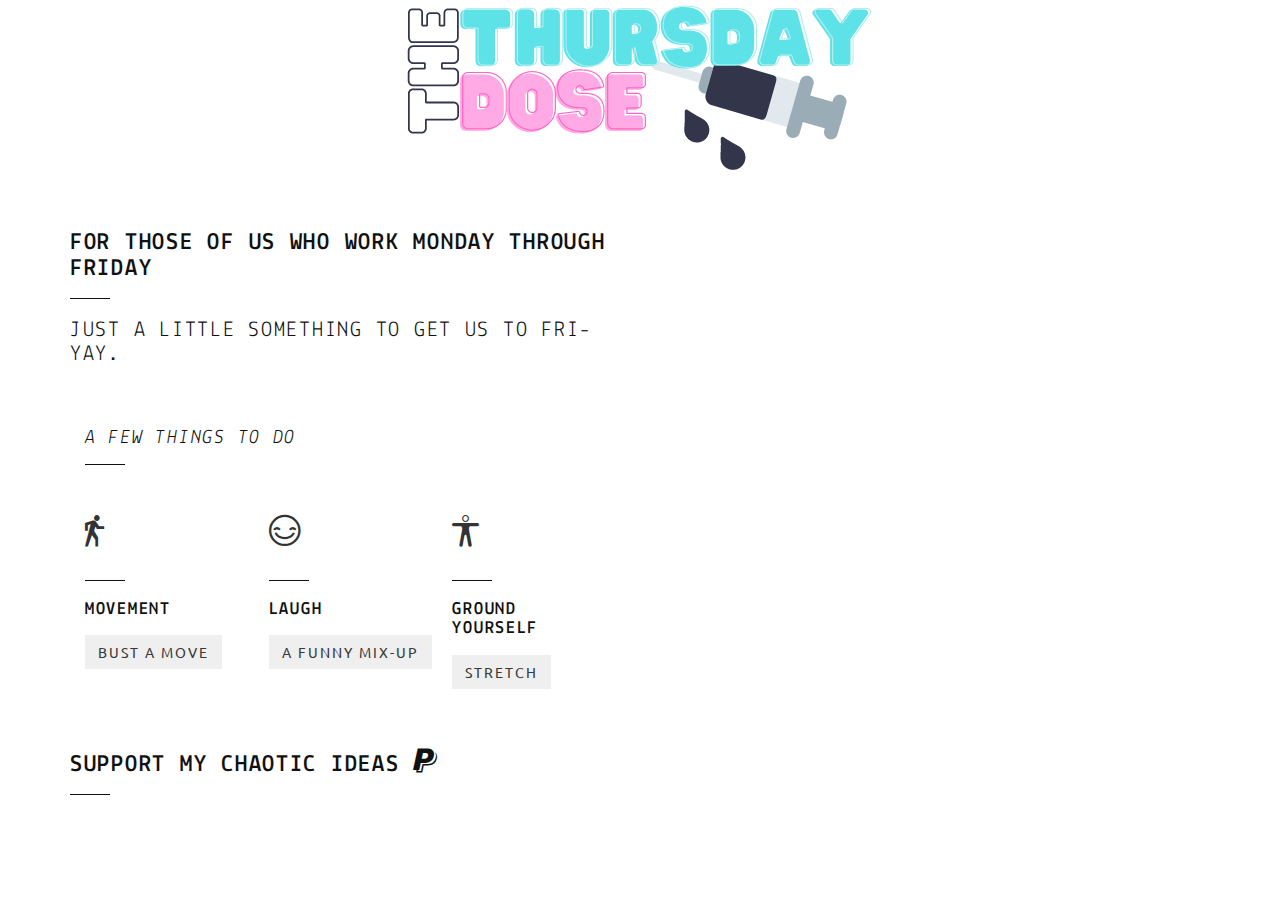
<file: index.html>
<!doctype html>
<html class="no-js" lang="">

<head>
    <meta charset="utf-8">
    <title>Thursday Dose</title>
    <meta name="description" content="">
    <meta name="msapplication-tap-highlight" content="yes" />
    <meta name="viewport" content="width=device-width, user-scalable=no, initial-scale=1, minimum-scale=1.0, maximum-scale=1.0" />

<style>
    .header-image {
background-image: url("cat.png");
background-position: center;
background-repeat: no-repeat;
position: relative;
margin-bottom: 0px;
}
</style>

    <!-- Google Web Font -->
    <link href='http://fonts.googleapis.com/css?family=Ubuntu:300,400,500,700' rel='stylesheet' type='text/css'>
    <link href='http://fonts.googleapis.com/css?family=Lekton:400,700,400italic' rel='stylesheet' type='text/css'>

    <!--  Bootstrap 3-->
    <link rel="stylesheet" href="css/bootstrap.min.css">
    <!-- Animate -->
    <link rel="stylesheet" href="css/animate.css">

    <!-- Web Icons Font -->
    <link rel="stylesheet" href="css/pe-icon-7-stroke.css">
    <link rel="stylesheet" href="css/iconmoon.css">
    <link rel="stylesheet" href="css/et-line.css">
    <link rel="stylesheet" href="css/ionicons.css">

    <!-- Magnific PopUp -->
    <link rel="stylesheet" href="css/magnific-popup.css">

    <!-- Costum Styles -->
    <link rel="stylesheet" href="css/main.css">
    <link rel="stylesheet" href="css/responsive.css">

    <!-- Favicon -->
    <link rel="icon" type="image/ico" href="rcicon.png">

    <!-- Modernizer & Respond js -->
    <script src="js/vendor/modernizr-2.8.3-respond-1.4.2.min.js"></script>
</head>

<body>

<div style="text-align: center;position: relative; margin-bottom: 0 !important;">
    <img src="cat.png" class="img-fluid"  alt="The Thursday Dose">
                    </div>

    <div class="container" style="margin-top: 0px;">
        <div class="history-wrapper">
            <div class="col-md-6 wow fadeInUp" data-wow-duration="0.6s" data-wow-delay="0.5s">
                <div class="row">
                    <article>
                        <h1 style="text-transform: uppercase;">For those of us who work Monday through Friday</h1>
                        <hr>
                        <strong><h2 style="text-transform: uppercase;padding-bottom:20px !important;">Just a little something to get us to Fri-yay.</h2></strong>
                        <p></p>
                    </article>
                </div>
            </div>
        </div>
        <div class="container">
        <div class="main-title">
            <em><h3 style="text-transform: uppercase;">A Few Things to do
            </h3></em>
            <hr>
        </div>
     <div class="services-home-page">
            <div class="row">
                <div class="col-md-4">
                    <div class="services-icon">
                        <span class="ion-android-walk"></span>
                        <hr>
                    </div>
                    <h4 style="text-transform: uppercase;">Movement </h4>
                 <a role="button" href="https://www.youtube.com/watch?v=5jBkoEM0SSE" target="_blank"> <button type="button" class="btn" style="text-align:center;text-decoration:none;text-transform: uppercase;">Bust a move</button></a>
                </div>
                <div class="col-md-4">
                    <div class="services-icon">
                        <span class="ion-happy-outline"></span>
                        <hr>
                    </div>
                    <h4 style="text-transform: uppercase;">Laugh </h4>
                    <a role="button" href="https://www.youtube.com/watch?v=m5vlrOKtsb4" target="_blank"><button type="button" class="btn" style="text-align:center;text-decoration:none;text-transform: uppercase;">A Funny Mix-up</button></a>
                </div>
                <div class="col-md-4">
                    <div class="services-icon">
                        <span class="ion-ios-body-outline"></span>
                        <hr>
                    </div>
                     <h4 style="text-transform: uppercase;">Ground Yourself </h4>
                    <a role="button" href="https://www.youtube.com/watch?v=Ef6LwAaB3_E" target="_blank"><button type="button" class="btn" style="text-align:center;text-decoration:none;text-transform: uppercase;"> Stretch</button></a>
                </div>
            </div>
        </div>
    </div>
    <div class="container" style="margin-top: 0px;">
        <div class="history-wrapper">
            
                <div class="row">                  
                    <article>
                        <a  href="https://paypal.me/Raynise?country.x=US&locale.x=en_US" target="_blank"><h1 style="text-transform: uppercase;">Support my chaotic ideas <span class="iconmoon-paypal"></span></h1></a>
                        <hr>         
                    </article>
                </div>
            </div>
    </div>

  
    <script src="js/vendor/jquery-1.11.2.min.js"></script>
    <script data-pace-options='{ "ajax": false }' src="js/vendor/pace.min.js"></script>
    <script src="js/vendor/bootstrap.min.js"></script>
    <script src="js/vendor/classie.js"></script>
    <script src="js/vendor/isotope.pkgd.min.js"></script>
    <script src="js/vendor/jquery.velocity.min.js"></script>
    <script src="js/vendor/jquery.kenburnsy.min.js"></script>
    <script src="js/vendor/textslide.js"></script>
    <script src="js/vendor/imagesloaded.pkgd.min.js"></script>
    <script src="js/vendor/tabs.js"></script>
    <script src="js/ef-slider.js"></script>    
    <script src="js/vendor/owl.carousel.min.js"></script>
    <script src="js/vendor/jquery.magnific-popup.min.js"></script>
    <script src="js/vendor/jquery.social-buttons.min.js"></script>
    <script src="js/vendor/wow.min.js"></script>
    <script src="js/main.js"></script>
    <script src="js/ajax.js"></script>
</body>
</html>
</file>
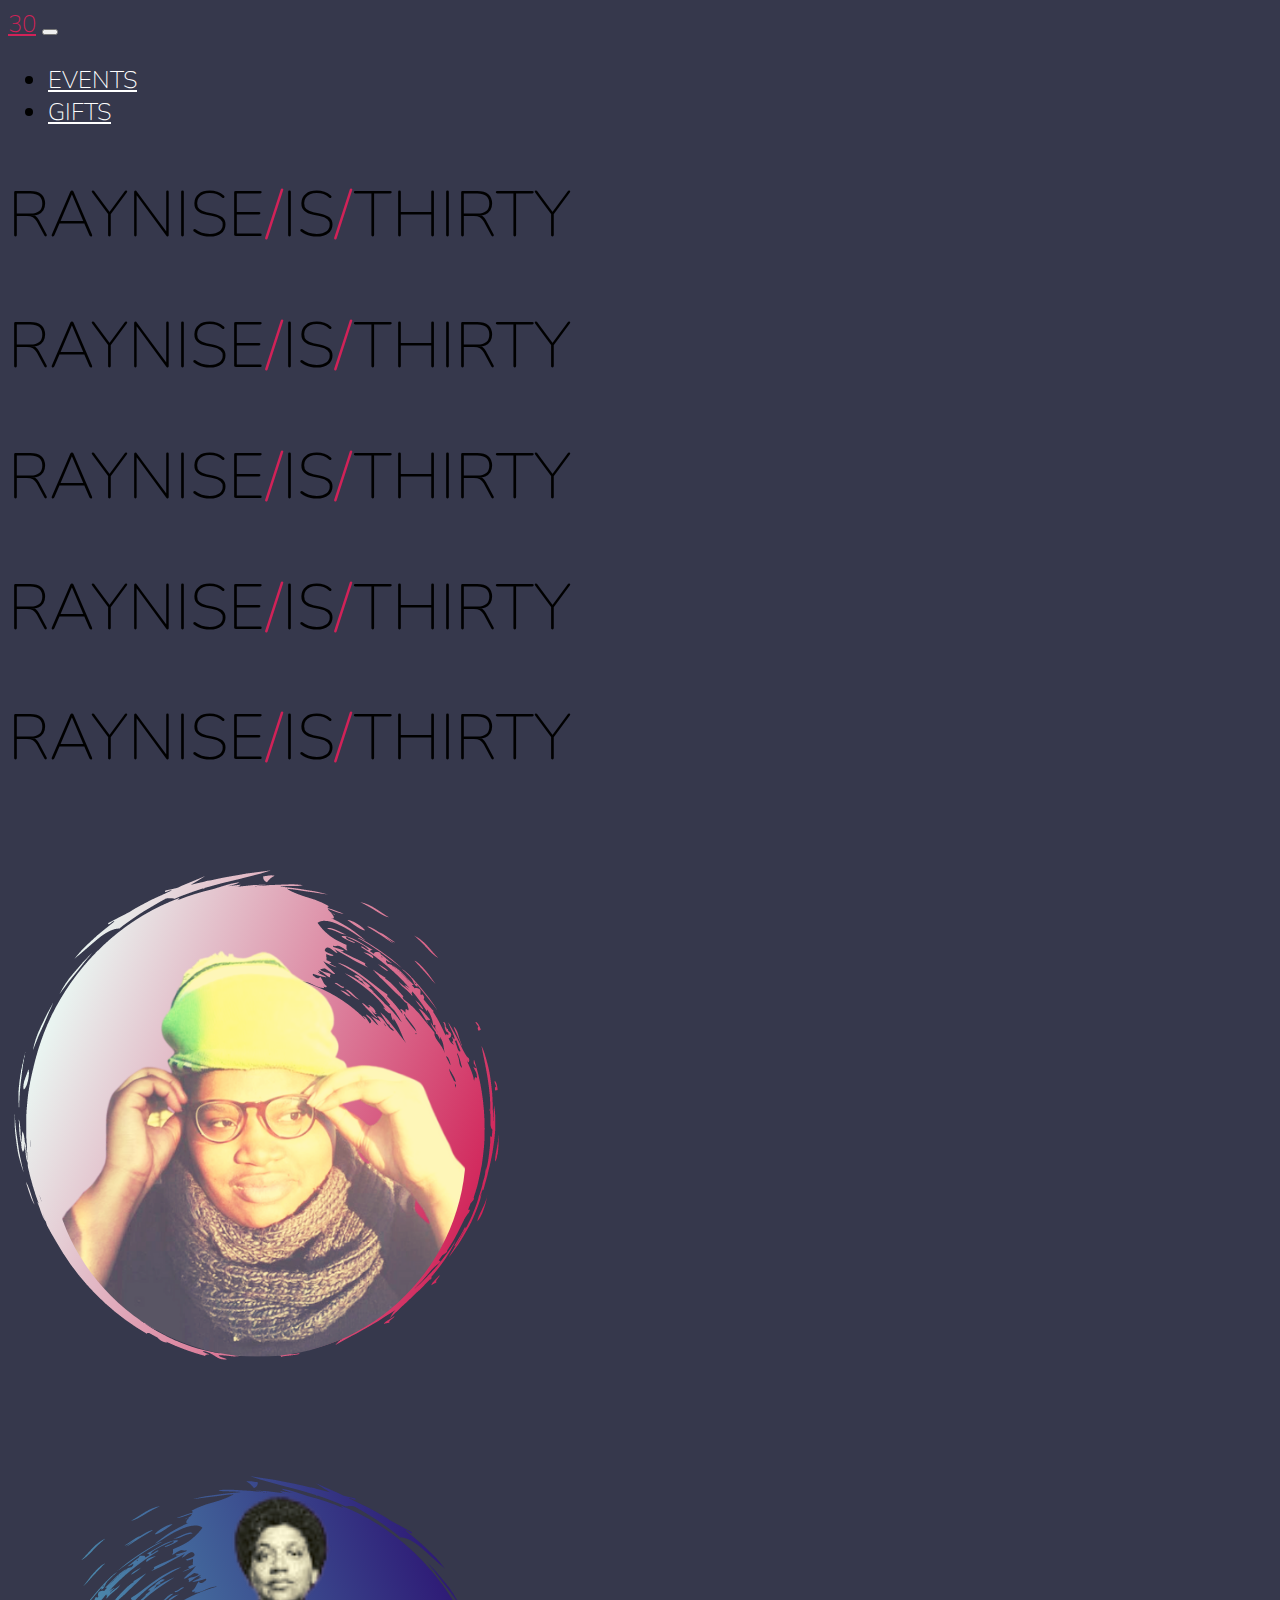
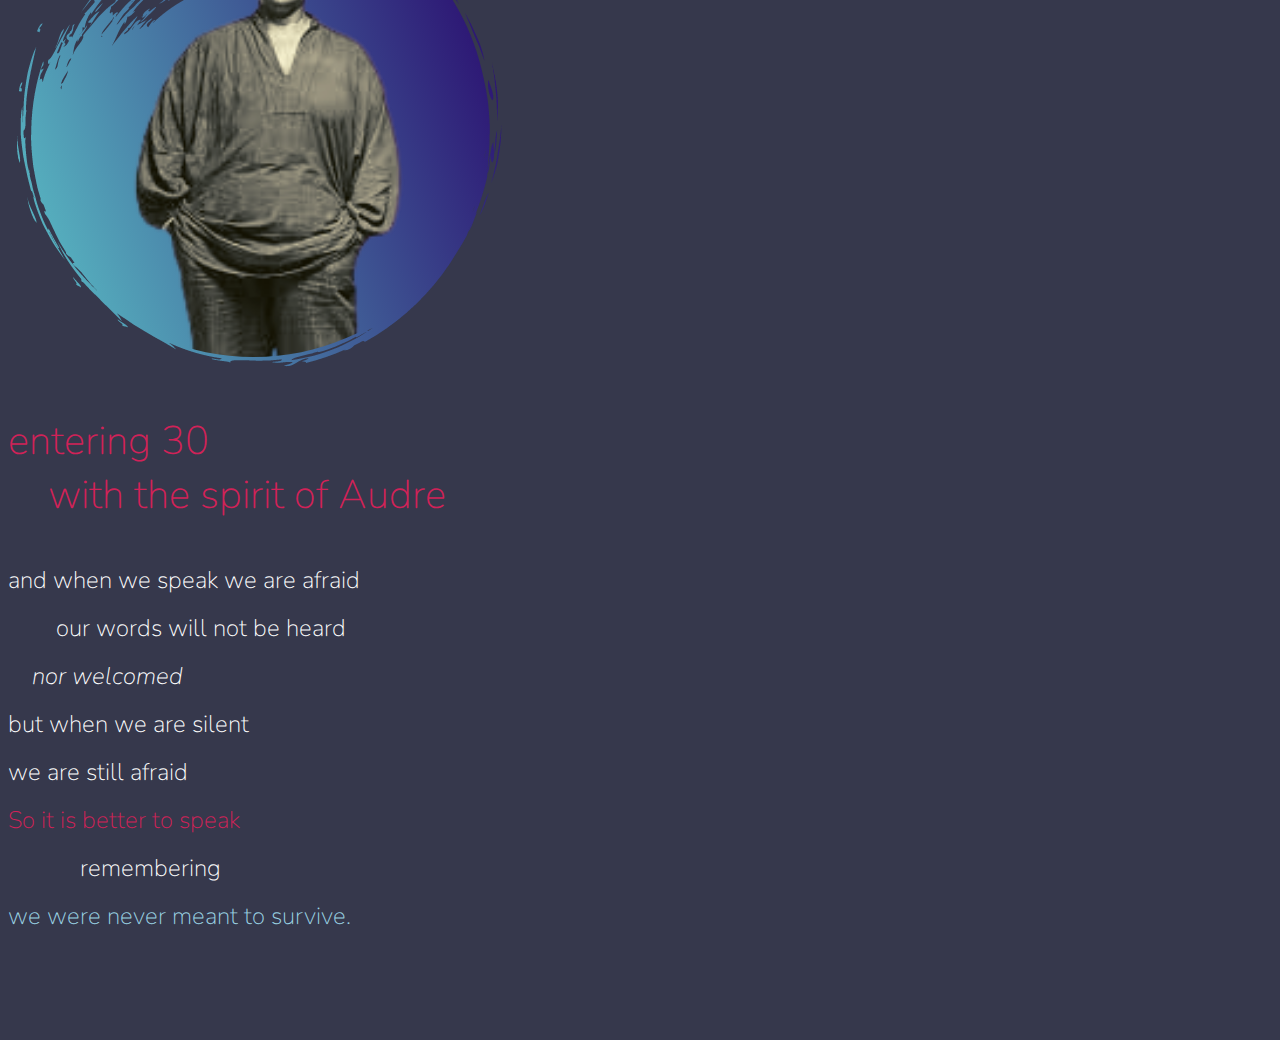
<file: Final/index.html>
<!doctype html>
<html lang="en">

<head>
    <!-- Required meta tags -->
    <meta charset="utf-8">
    <meta name="viewport" content="width=device-width, initial-scale=1, shrink-to-fit=no">

    <!-- Google Font -->
    <link href="https://fonts.googleapis.com/css?family=Nunito:200,300,400,700" rel="stylesheet">

    <!-- Bootstrap CSS -->
    <link rel="stylesheet" href="https://stackpath.bootstrapcdn.com/bootstrap/4.1.3/css/bootstrap.min.css" integrity="sha384-MCw98/SFnGE8fJT3GXwEOngsV7Zt27NXFoaoApmYm81iuXoPkFOJwJ8ERdknLPMO"
        crossorigin="anonymous">

    <!-- Custom CSS -->
    <link rel="stylesheet" href="app.css">

    <title>It's my birthday.</title>
</head>

<body>
      <nav id="mainNavbar" class="navbar navbar-dark navbar-expand-md py-0 fixed-top">
        <a href="index.html" class="navbar-brand">30</a>
        <button class="navbar-toggler" data-toggle="collapse" data-target="#navLinks" aria-label="Toggle navigation">
            <span class="navbar-toggler-icon"></span>
        </button>
        <div class="collapse navbar-collapse" id="navLinks">
            <ul class="navbar-nav">
                <li class="nav-item">
                    <a href="events.html" class="nav-link" style="text-transform: uppercase;" >Events</a>
                </li>
                <li class="nav-item">
                    <a href="gifts.html" class="nav-link" style="text-transform: uppercase;">Gifts</a>
                </li>
            </ul>
        </div>
    </nav>

    <section class="container-fluid px-0">
        <div class="row align-items-center">
            <div class="col-lg-6">
                <div id="headingGroup" class="text-white text-center d-none d-lg-block mt-5">
                    <h1 style="text-transform: uppercase;"class="">Raynise<span>/</span>Is<span>/</span>Thirty</h1>
                    <h1 style="text-transform: uppercase;"class="">Raynise<span>/</span>Is<span>/</span>Thirty</h1>
                    <h1 style="text-transform: uppercase;"class="">Raynise<span>/</span>Is<span>/</span>Thirty</h1>
                    <h1 style="text-transform: uppercase;"class="">Raynise<span>/</span>Is<span>/</span>Thirty</h1>
                    <h1 style="text-transform: uppercase;"class="">Raynise<span>/</span>Is<span>/</span>Thirty</h1>
                </div>
            </div>
            <div class="col-lg-6">
                <br/>
                <br/>
                <img class="img-fluid" src="imgs/cange1.png" alt="">
            </div>
        </div>
    </section>

    <section class="container-fluid px-0">
        <div class="row align-items-center content">
            <div class="col-md-4 order-2 order-md-1">
                <img src="imgs/audre.png" alt="" class="img-fluid">
            </div>
            <div class="col-md-8 order-1 order-md-2">
                <div class="row justify-content-center">
                    <div class="col-10 col-lg-8 blurb mb-5 mb-md-0">
                        <h2 class="text-center">entering 30 <br/>&emsp;with the spirit of Audre</h2>
                        <p class="lead">

                            and when we speak we are afraid<br/>
                            &emsp;&emsp;our words will not be heard<br/>
                            &emsp;<em>nor welcomed</em><br/>
                            but when we are silent<br/>
                                we are still afraid<br/>
                            <span style ="color: #D12258">So it is better to speak</span><br/>
                            &emsp;&emsp;&emsp;remembering<br/>
                            <span style ="color: #9BD4E4;">we were never meant to survive.</span>

                    </p>
                    </div>
                </div>
            </div>
        </div>
    </section>
    <!-- Optional JavaScript -->
    <!-- jQuery first, then Popper.js, then Bootstrap JS -->
    <script src="https://code.jquery.com/jquery-3.3.1.slim.min.js" integrity="sha384-q8i/X+965DzO0rT7abK41JStQIAqVgRVzpbzo5smXKp4YfRvH+8abtTE1Pi6jizo"
        crossorigin="anonymous"></script>
    <script src="https://cdnjs.cloudflare.com/ajax/libs/popper.js/1.14.3/umd/popper.min.js" integrity="sha384-ZMP7rVo3mIykV+2+9J3UJ46jBk0WLaUAdn689aCwoqbBJiSnjAK/l8WvCWPIPm49"
        crossorigin="anonymous"></script>
    <script src="https://stackpath.bootstrapcdn.com/bootstrap/4.1.3/js/bootstrap.min.js" integrity="sha384-ChfqqxuZUCnJSK3+MXmPNIyE6ZbWh2IMqE241rYiqJxyMiZ6OW/JmZQ5stwEULTy"
        crossorigin="anonymous"></script>

    <script>
        $(function () {
            $(document).scroll(function () {
                var $nav = $("#mainNavbar");
                $nav.toggleClass("scrolled", $(this).scrollTop() > $nav.height());
            });
        });
    </script>
</body>

</html>
</file>
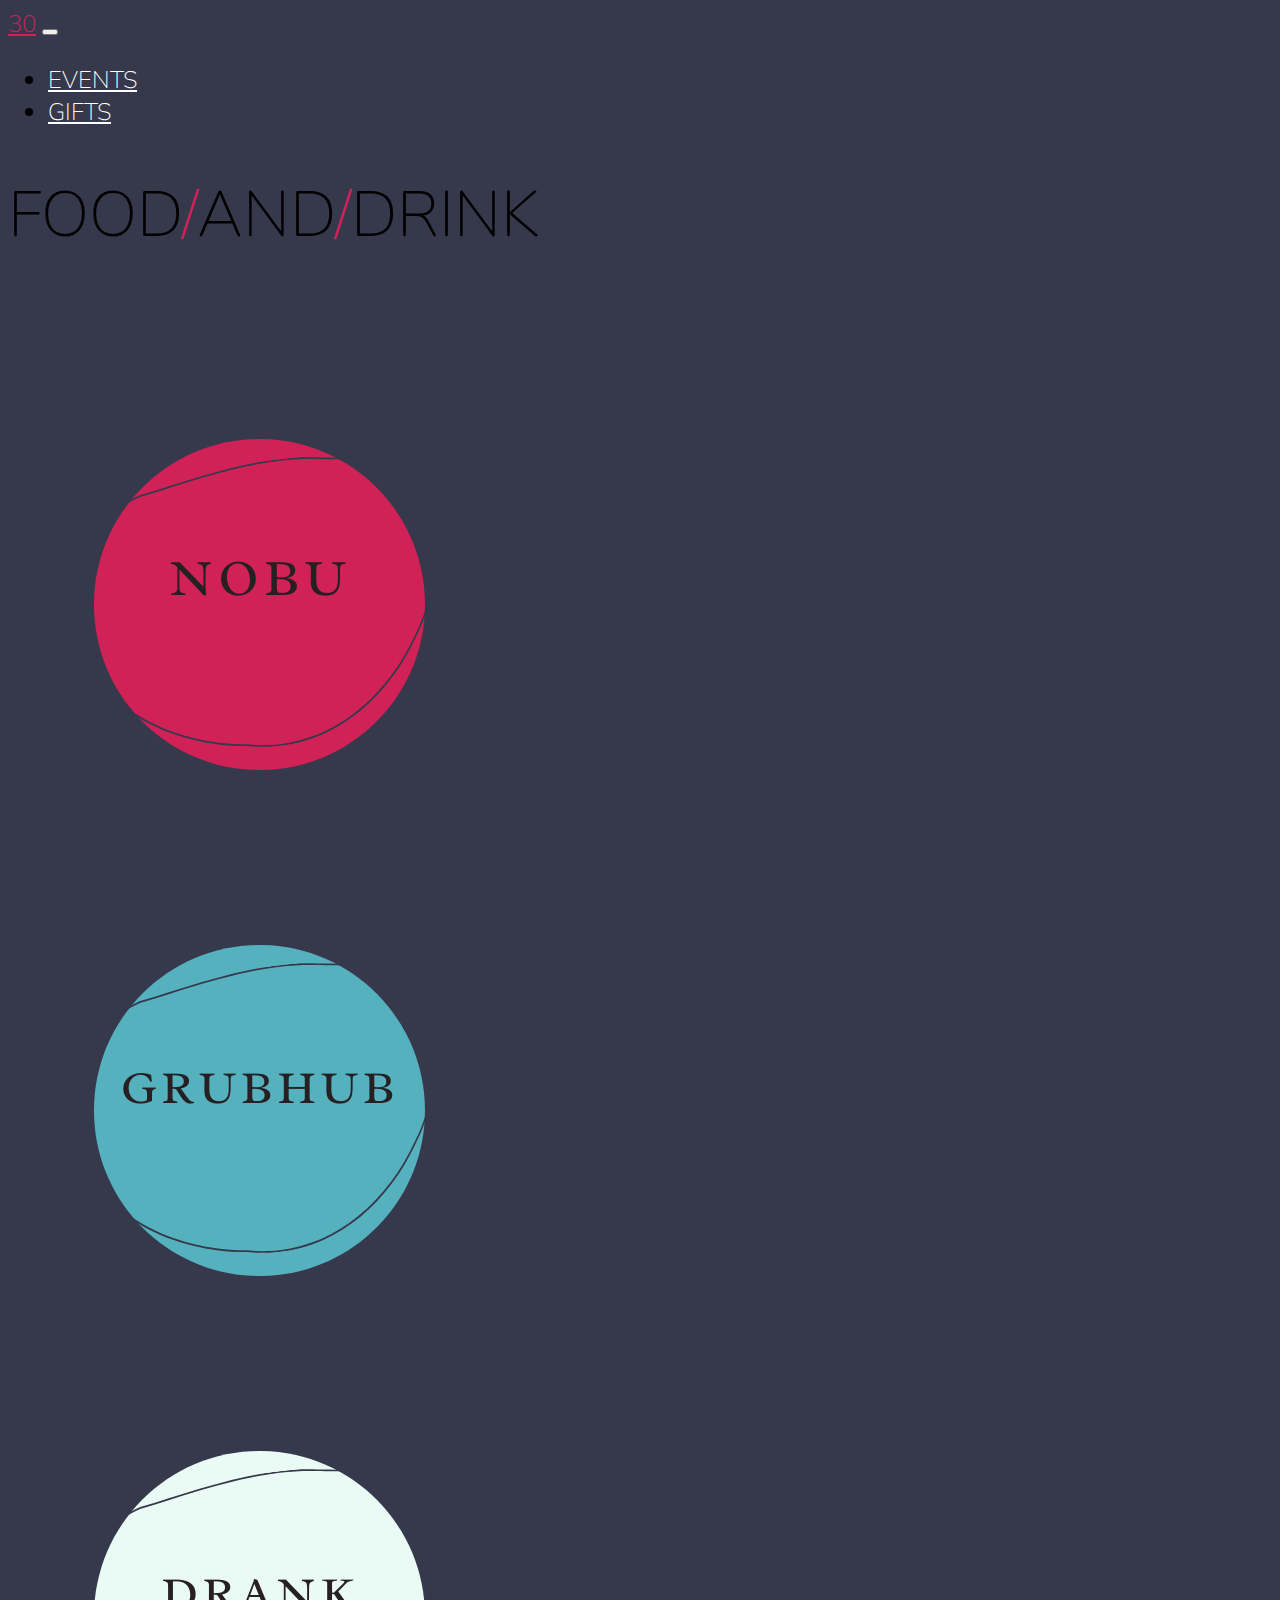
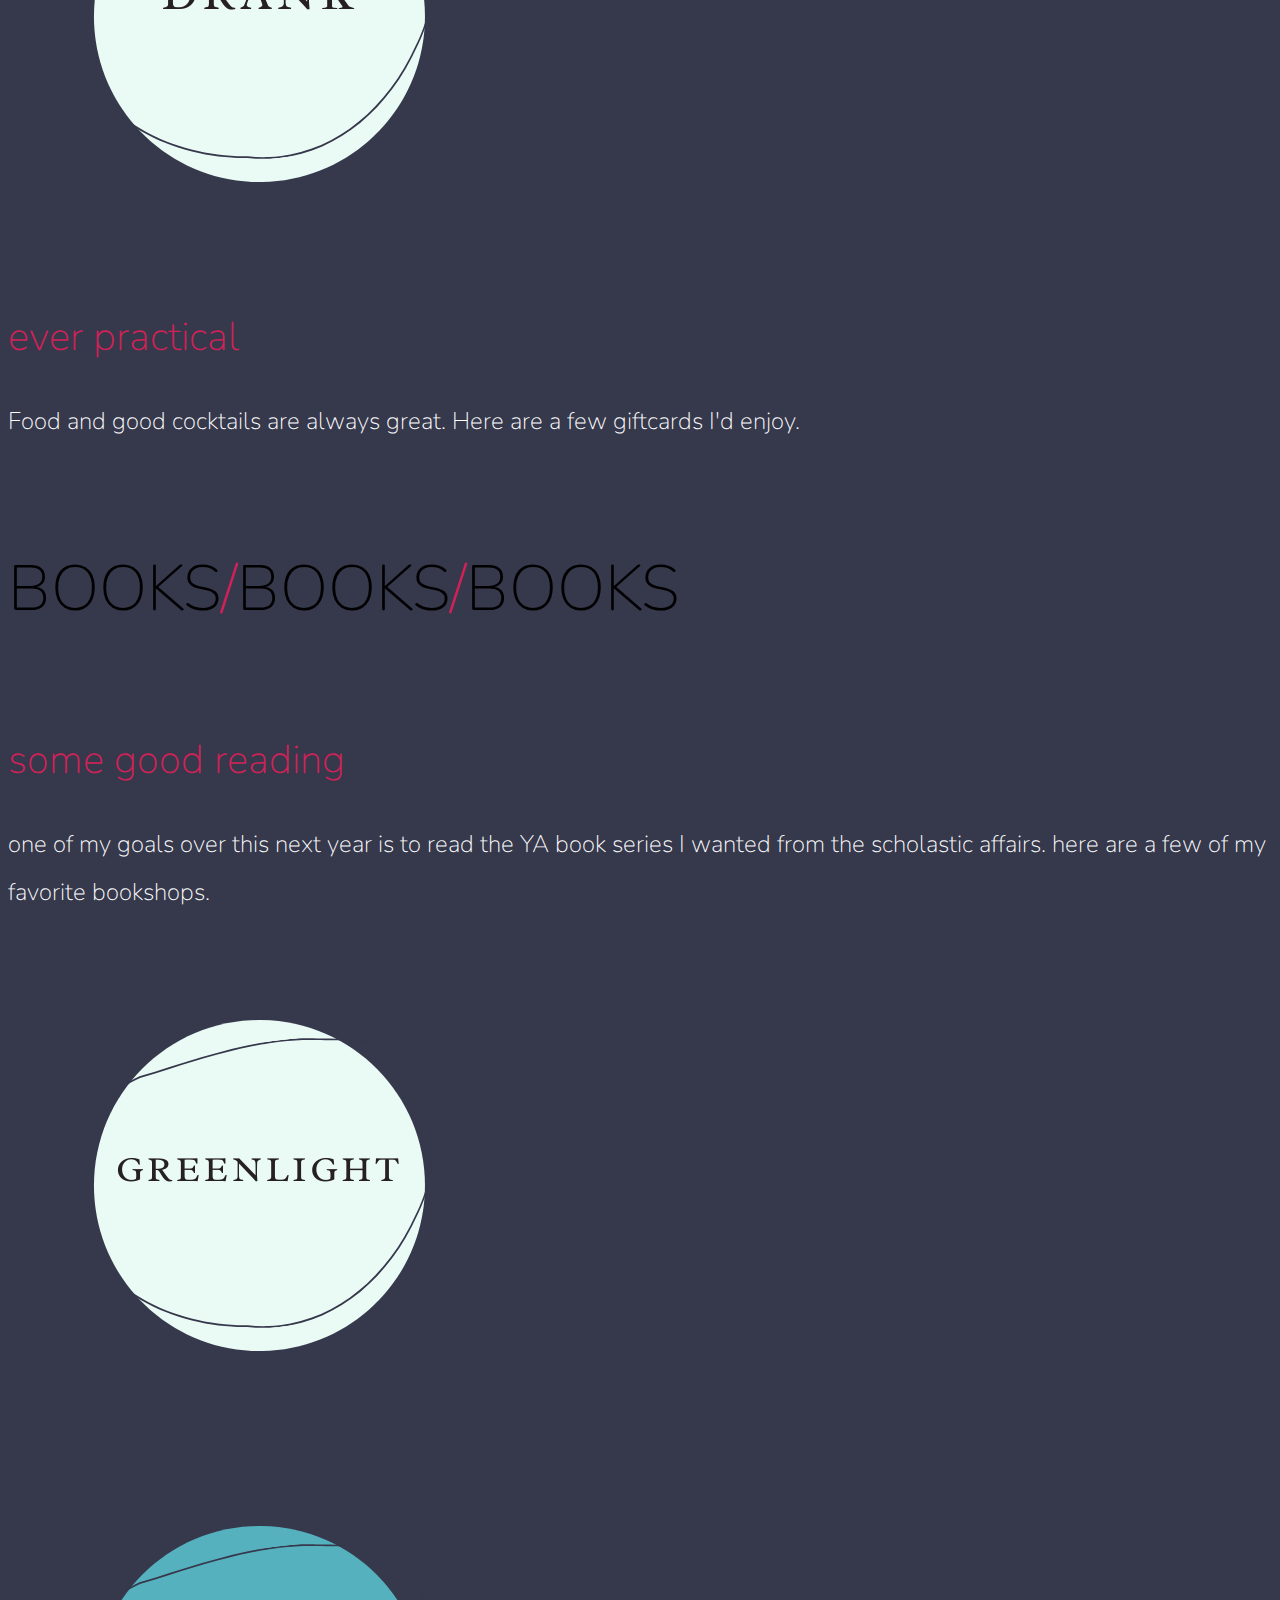
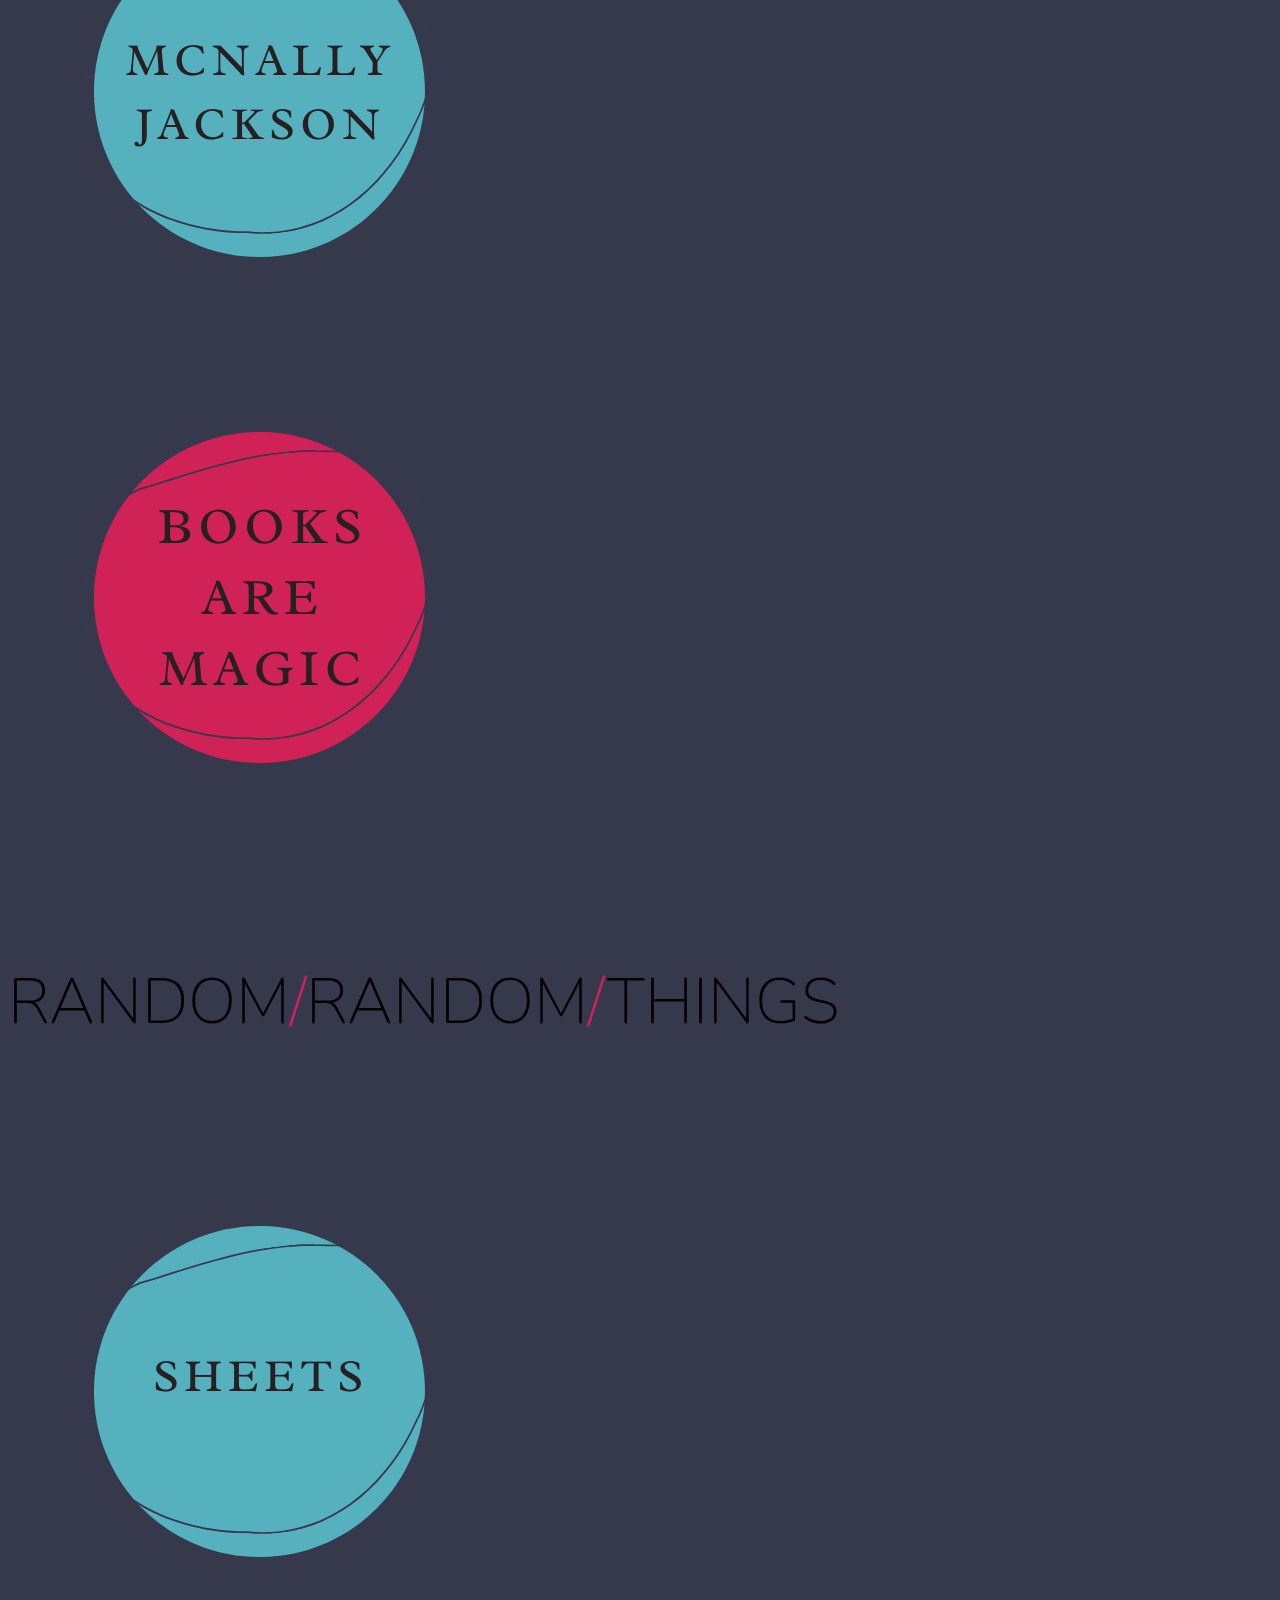
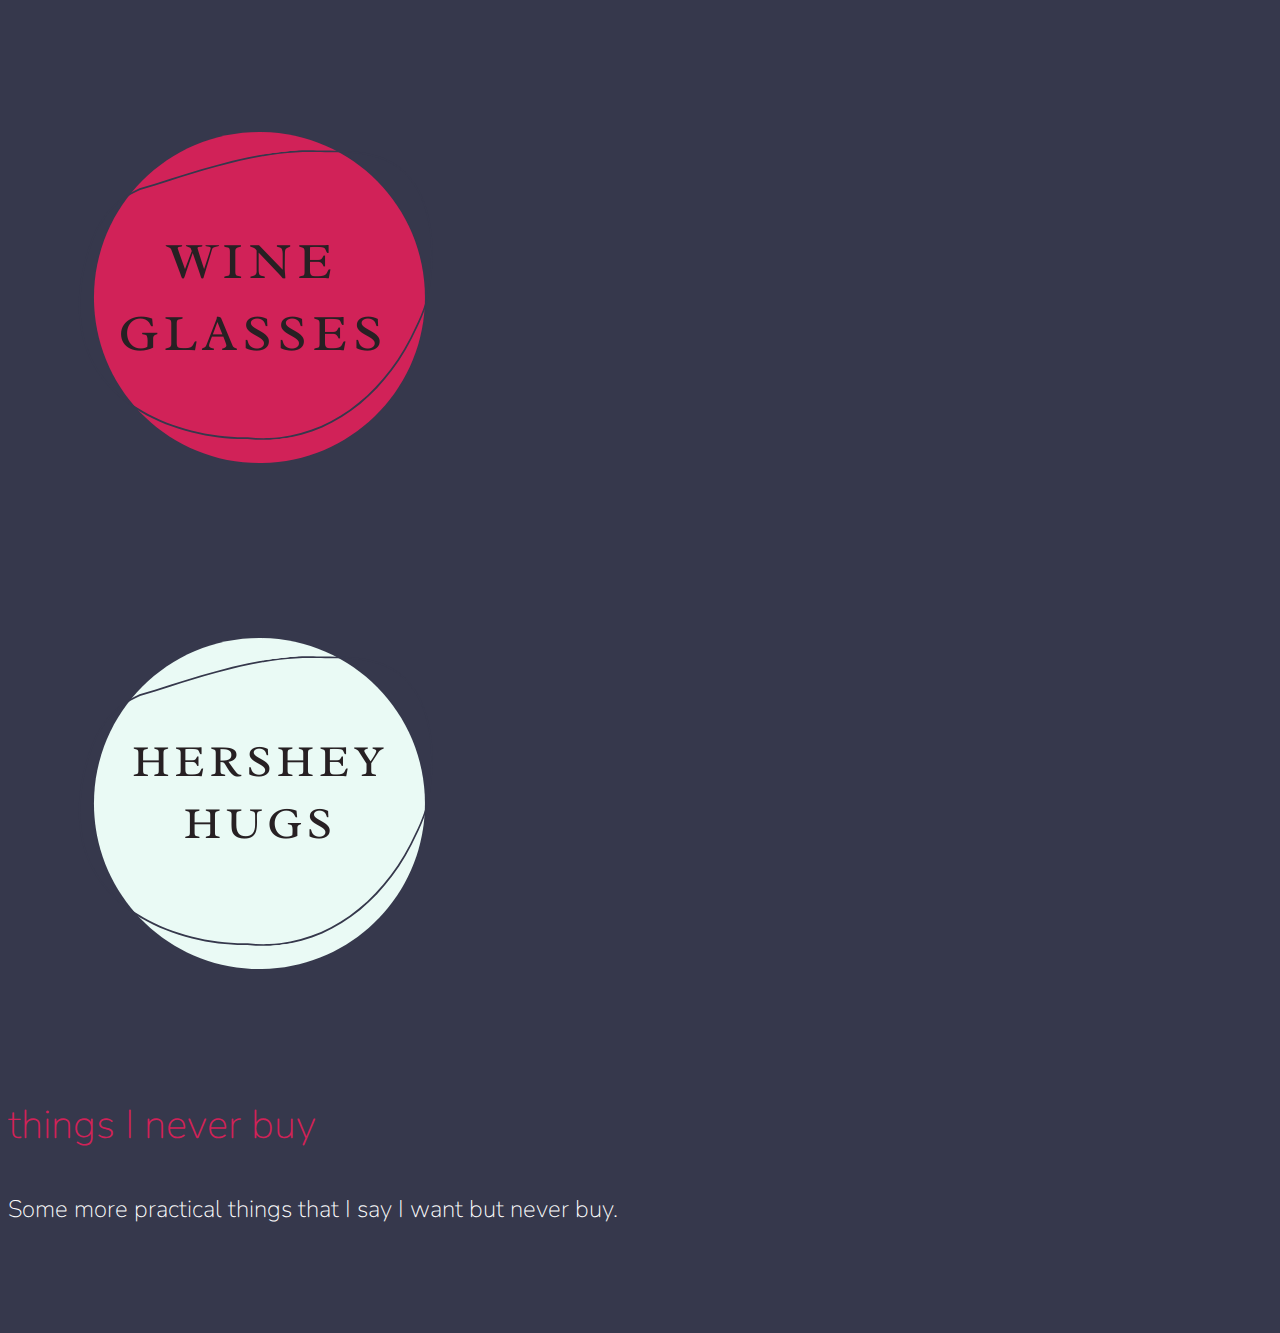
<file: Final/gifts.html>
<!doctype html>
<html lang="en">

<head>
    <!-- Required meta tags -->
    <meta charset="utf-8">
    <meta name="viewport" content="width=device-width, initial-scale=1, shrink-to-fit=no">

    <!-- Google Font -->
    <link href="https://fonts.googleapis.com/css?family=Nunito:200,300,400,700" rel="stylesheet">

    <!-- Bootstrap CSS -->
    <link rel="stylesheet" href="https://stackpath.bootstrapcdn.com/bootstrap/4.1.3/css/bootstrap.min.css" integrity="sha384-MCw98/SFnGE8fJT3GXwEOngsV7Zt27NXFoaoApmYm81iuXoPkFOJwJ8ERdknLPMO"
        crossorigin="anonymous">

    <!-- Custom CSS -->
    <link rel="stylesheet" href="app.css">

    <title>Birthday Gifts</title>
</head>

<body>
      <nav id="mainNavbar" class="navbar navbar-dark navbar-expand-md py-0 fixed-top">
        <a href="#" class="navbar-brand">30</a>
        <button class="navbar-toggler" data-toggle="collapse" data-target="#navLinks" aria-label="Toggle navigation">
            <span class="navbar-toggler-icon"></span>
        </button>
        <div class="collapse navbar-collapse" id="navLinks">
            <ul class="navbar-nav">
                <li class="nav-item">
                    <a href="final/events.html" class="nav-link" style="text-transform: uppercase;" >Events</a>
                </li>
                <li class="nav-item">
                    <a href="Final/gifts.html" class="nav-link" style="text-transform: uppercase;">Gifts</a>
                </li>
            </ul>
        </div>
    </nav>

    <section class="container-fluid px-0">
        <div class="row align-items-center">
            <div class="col-lg-12">
                <div id="headingGroup" class="text-white text-center d-none d-lg-block mt-5">
                    <h1 style="text-transform: uppercase;" class="">Food<span>/</span>and<span>/</span>Drink</h1>
                </div>
            </div>
        </div>
    </section>

        <div class="row align-items-center content">
            <div class="col-md-2 order-2 order-md-1">
                <a href="https://noburestaurants.egiftify.com/landingpage"><img src="imgs/nobu.png" alt="" class="img-fluid"></a>
            </div>
            <div class="col-md-2 order-3 order-md-2">
                <a href="https://www.grubhub.com/giftcards"><img src="imgs/grubhub.png" alt="" class="img-fluid"></a>
            </div>
            <div class="col-md-2 order-4 order-md-3">
                <a href="https://www.grapeandstill.com/gift-cards/"><img src="imgs/drank.png" alt="" class="img-fluid"></a>
            </div>
            <div class="col-md-6 text-center order-1 order-md-4">
                <div class="row justify-content-center">
                    <div class="col-10 col-lg-8 blurb mb-5 mb-md-0">
                        <h2>ever practical</h2>
                        <p class="lead"> Food and good cocktails are always great. Here are a few giftcards I'd enjoy.</p>
                    </div>
                </div>
            </div>
        </div>

        <section class="container-fluid px-0">
        <div class="row align-items-center">
            <div class="col-lg-12">
                <div id="headingGroup" class="text-white text-center d-none d-lg-block mt-5">
                    <h1 style="text-transform: uppercase;" class="">Books<span>/</span>books<span>/</span>books</h1>
                </div>
            </div>
        </div>
    </section>
        <div class="row align-items-center content">
            <div class="col-md-6 text-center">
                <div class="row justify-content-center">
                    <div class="col-10 col-lg-8 blurb mb-5 mb-md-0">
                        <h2>some good reading</h2>
                        <p class="lead">one of my goals over this next year is to read the YA book series I wanted from the scholastic affairs. here are a few of my favorite bookshops.</p>
                    </div>
                </div>
            </div>
            <div class="col-md-2">
                <a href="https://www.greenlightbookstore.com/gift-cards"><img src="imgs/green.png" alt="" class="img-fluid"></a>
            </div>

            <div class="col-md-2">
                <a href="https://www.mcnallyjackson.com/gift-cards"><img src="imgs/mj.png" alt="" class="img-fluid"></a>
            </div>

            <div class="col-md-2">
                <a href="https://booksaremagic.net/gift-cards"><img src="imgs/bam.png" alt="" class="img-fluid"></a>
            </div>
        </div>

            <section class="container-fluid px-0">
        <div class="row align-items-center">
            <div class="col-lg-12">
                <div id="headingGroup" class="text-white text-center d-none d-lg-block mt-5">
                    <h1 style="text-transform: uppercase;" class="">Random<span>/</span>Random<span>/</span>things</h1>
                </div>
            </div>
        </div>
    </section>

        <div class="row align-items-center content">
            <div class="col-md-2 order-2 order-md-1">
                <a href="https://www.brooklinen.com/products/rise-ai-giftcard"><img src="imgs/sheets.png" alt="" class="img-fluid"></a>
            </div>
            <div class="col-md-2 order-3 order-md-2">
                <a href="https://www.bedbathandbeyond.com/store/product/luigi-bormioli-talismano-burgundy-wine-glasses-set-of-4/5389421?keyword=wine-glasses"><img src="imgs/wine.png" alt="" class="img-fluid"></a>
            </div>
            <div class="col-md-2 order-4 order-md-3">
                <a href="https://www.amazon.com/LaetaFood-HERSHEYS-KISSES-HUGS-Mix"><img src="imgs/candy.png" alt="" class="img-fluid"></a>
            </div>
            <div class="col-md-6 text-center order-1 order-md-4">
                <div class="row justify-content-center">
                    <div class="col-10 col-lg-8 blurb mb-5 mb-md-0">
                        <h2>things I never buy</h2>
                        <p class="lead"> Some more practical things that I say I want but never buy.</p>
                    </div>
                </div>
            </div>
        </div>
    <!-- Optional JavaScript -->
    <!-- jQuery first, then Popper.js, then Bootstrap JS -->
    <script src="https://code.jquery.com/jquery-3.3.1.slim.min.js" integrity="sha384-q8i/X+965DzO0rT7abK41JStQIAqVgRVzpbzo5smXKp4YfRvH+8abtTE1Pi6jizo"
        crossorigin="anonymous"></script>
    <script src="https://cdnjs.cloudflare.com/ajax/libs/popper.js/1.14.3/umd/popper.min.js" integrity="sha384-ZMP7rVo3mIykV+2+9J3UJ46jBk0WLaUAdn689aCwoqbBJiSnjAK/l8WvCWPIPm49"
        crossorigin="anonymous"></script>
    <script src="https://stackpath.bootstrapcdn.com/bootstrap/4.1.3/js/bootstrap.min.js" integrity="sha384-ChfqqxuZUCnJSK3+MXmPNIyE6ZbWh2IMqE241rYiqJxyMiZ6OW/JmZQ5stwEULTy"
        crossorigin="anonymous"></script>

    <script>
        $(function () {
            $(document).scroll(function () {
                var $nav = $("#mainNavbar");
                $nav.toggleClass("scrolled", $(this).scrollTop() > $nav.height());
            });
        });
    </script>
</body>

</html>
</file>
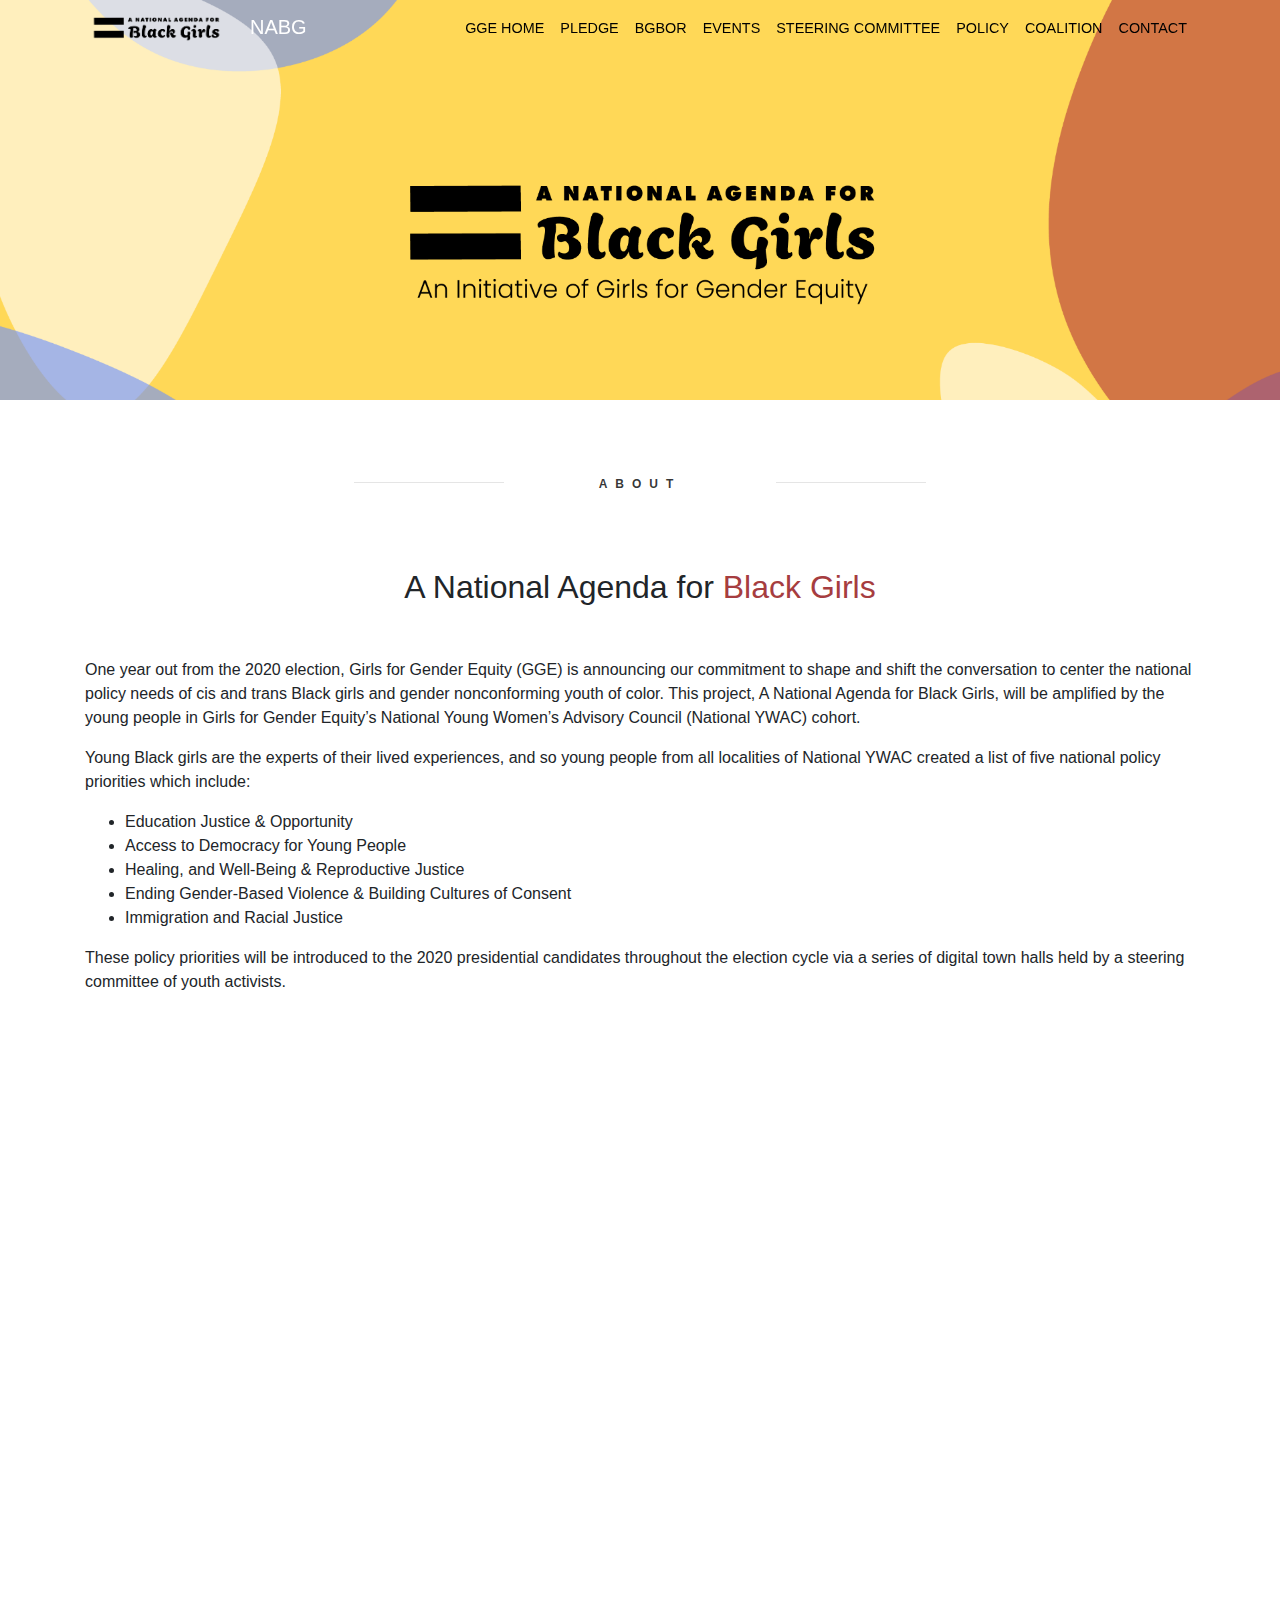
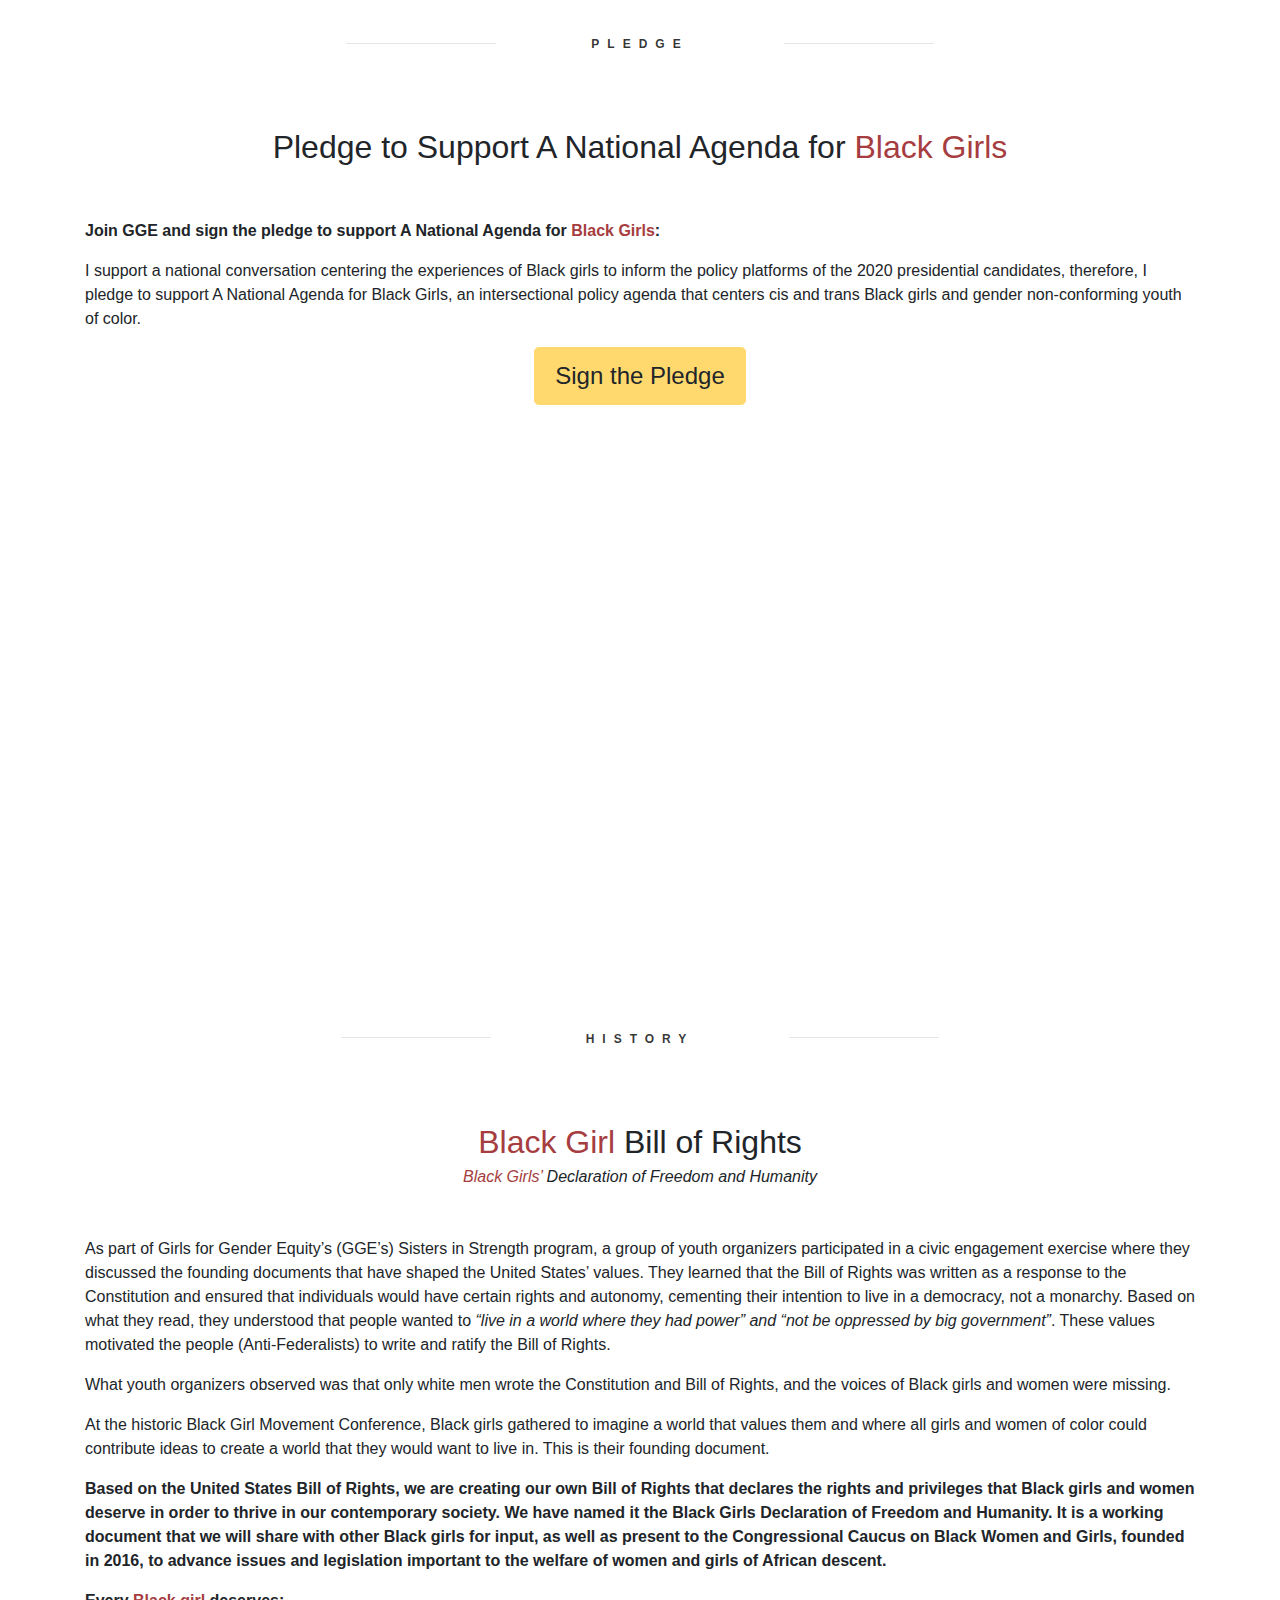
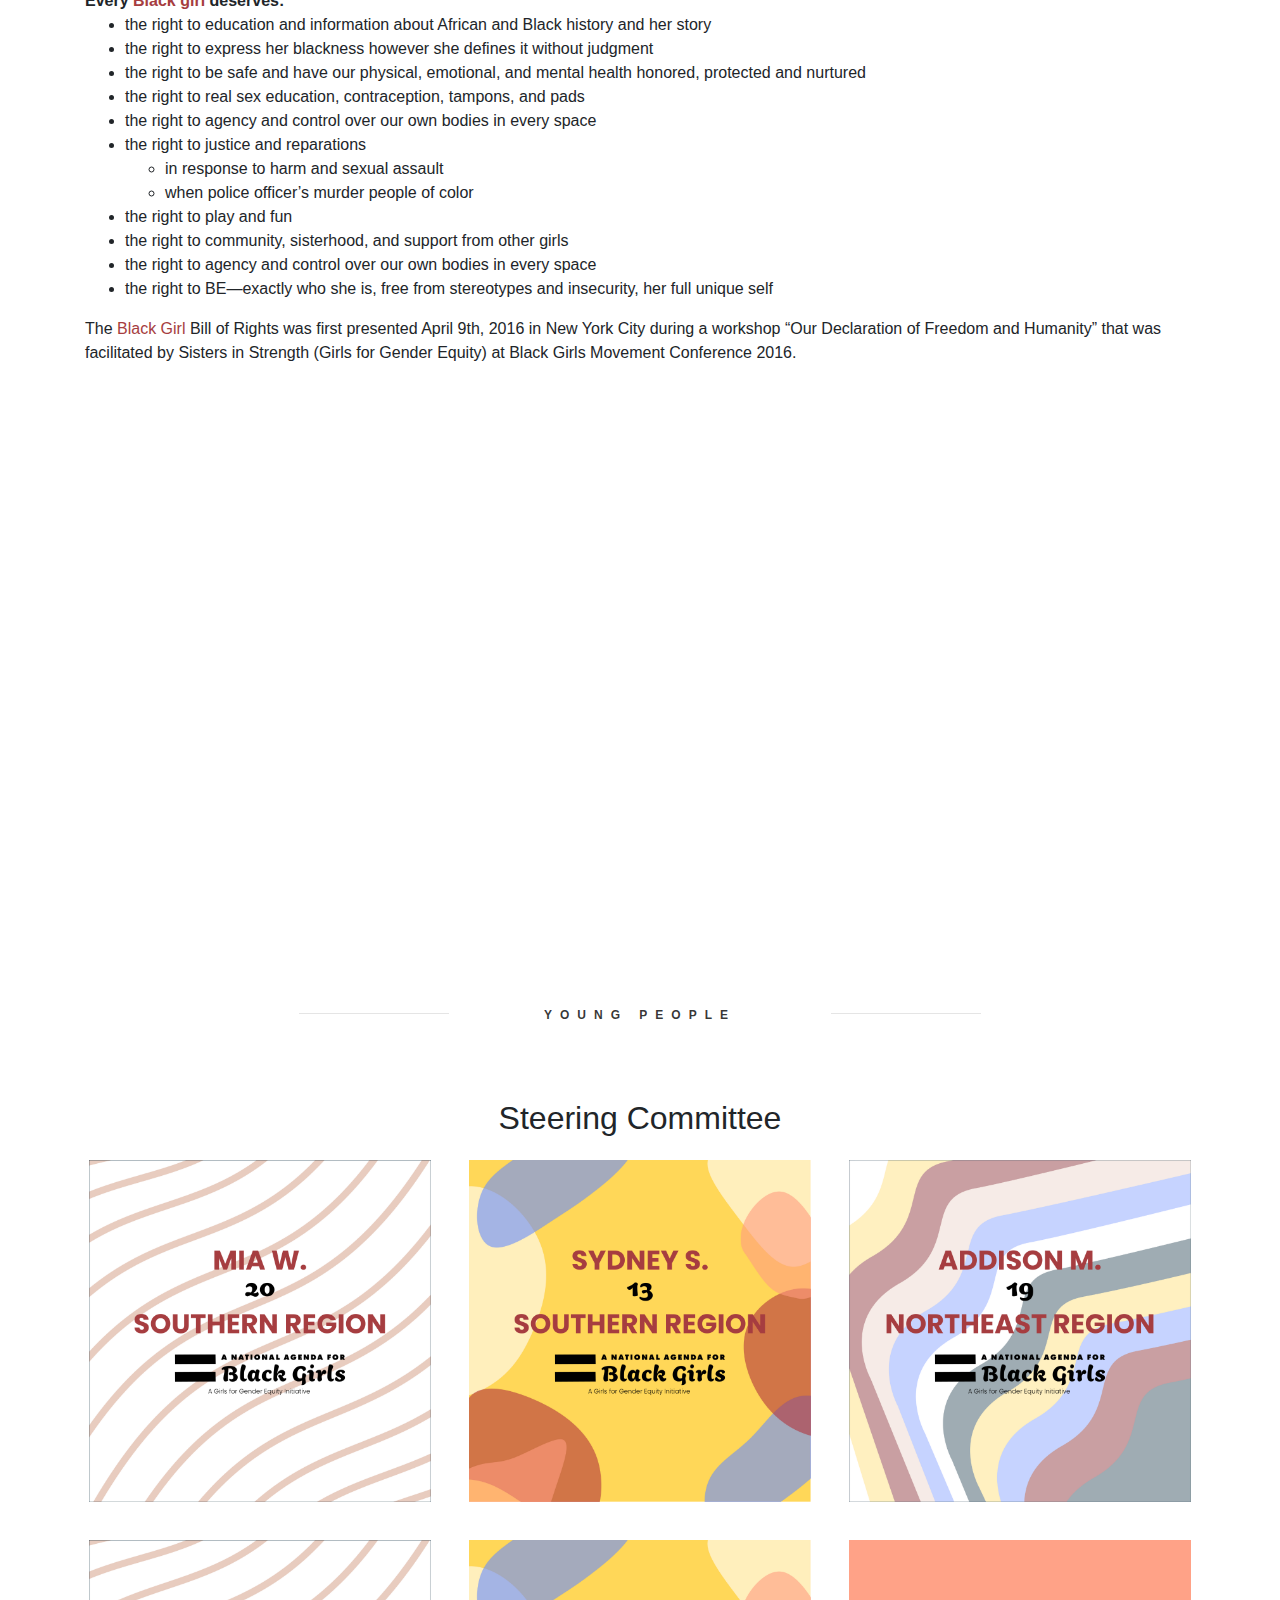
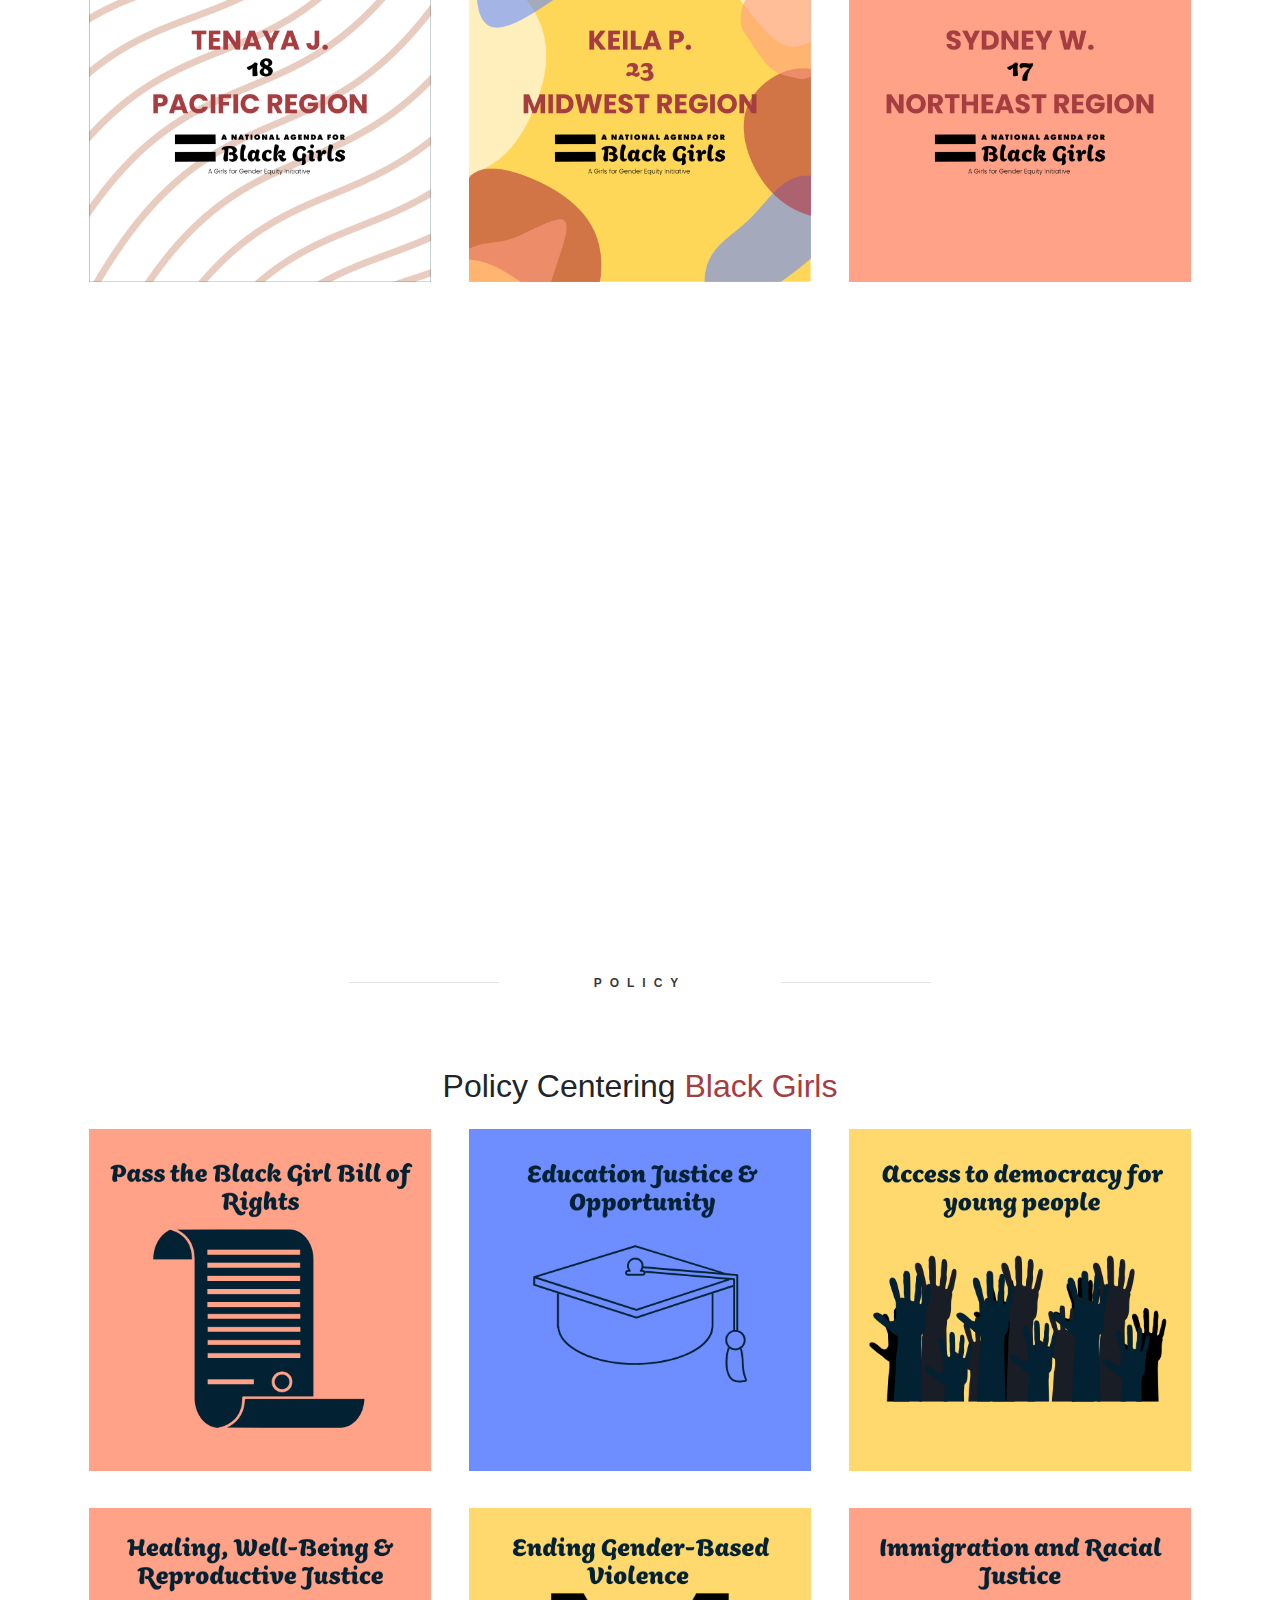
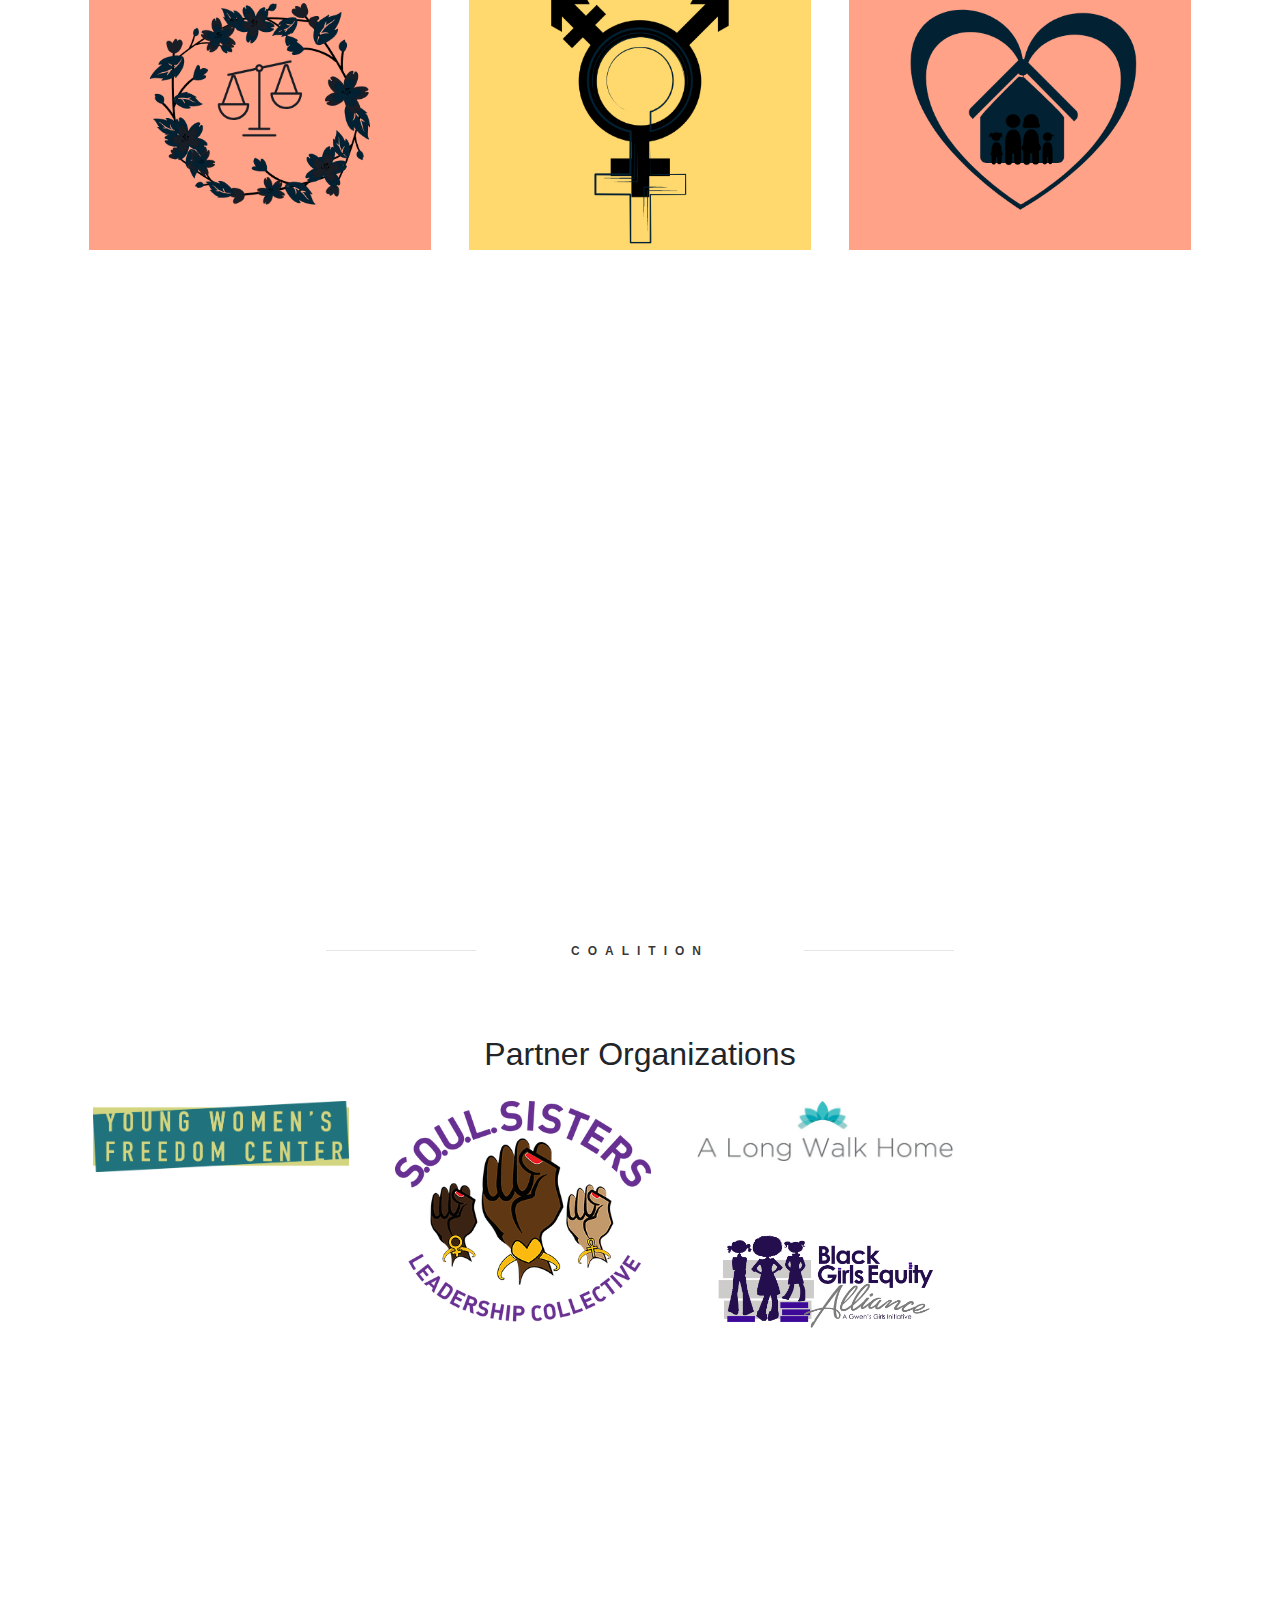
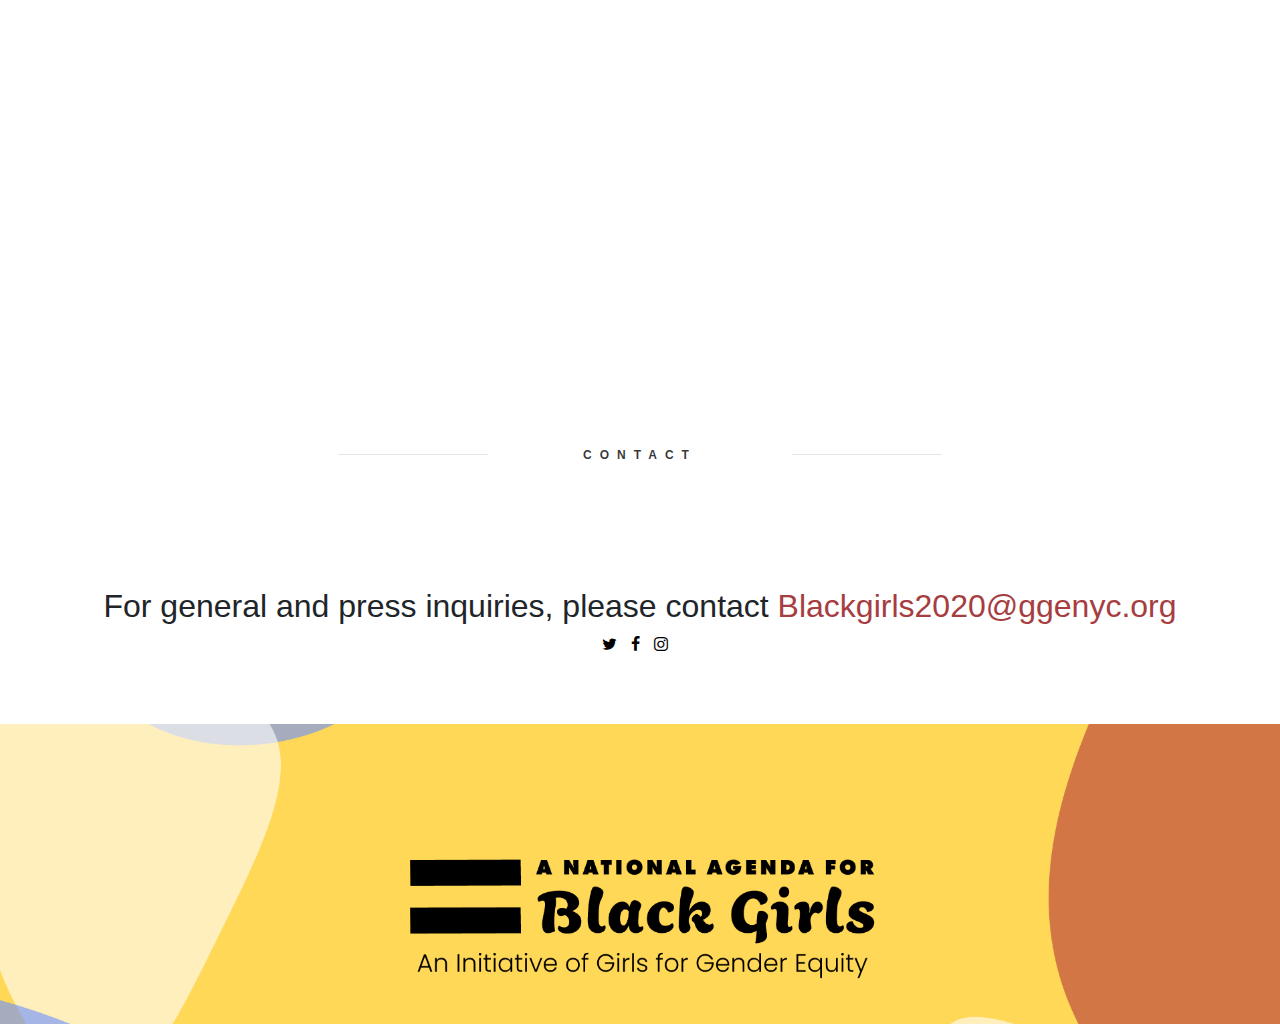
<file: GGE WEBSITE/basic copy.html>
<!DOCTYPE html>
<html>
<head>
	 <link rel="stylesheet" href="https://use.fontawesome.com/releases/v5.6.1/css/all.css" integrity="sha384-5sAR7xN1Nv6T6+dT2mhtzEpVJvfS3NScPQTrOxhwjIuvcA67KV2R5Jz6kr4abQsz"
        crossorigin="anonymous">

	<link rel="stylesheet" href="https://stackpath.bootstrapcdn.com/bootstrap/4.3.1/css/bootstrap.min.css" integrity="sha384-ggOyR0iXCbMQv3Xipma34MD+dH/1fQ784/j6cY/iJTQUOhcWr7x9JvoRxT2MZw1T" crossorigin="anonymous">

	 <link rel="stylesheet" href="css/flaticon.css">
    <link rel="stylesheet" href="css/icomoon.css">
	<title></title>
 <meta charset="utf-8">
    <meta name="viewport" content="width=device-width, initial-scale=1, shrink-to-fit=no">
</head>
<style>
  body { 
overflow-x: hidden;
font-family: Futura, "Trebuchet MS", Arial, sans-serif;  
} 


.navbar {
  text-transform:uppercase;
  font-size:.9rem;
  background-color: rgba(0,56,84,0)!important;
  margin-bottom: 10px
}

.navbar-brand img{
  height: 3rem;
}

.subheading {
	padding: 75px;
}	

#mainnavbar .nav-link:hover {
color:#ffa287;
font-size: 1rem
}

#mainnavbar .nav-link {
color: black;
}

#mainnavbar {
text-transform: uppercase;
font-size: .9rem;
background: rgba (0,56,84,1)!important;
margin-bottom: 10px;
}

.pledge-btn {
  background-color: #FFD96e;
  border-color:#FFD96e;
  padding: 10px 20px;
  text-decoration: none;
  display: inline-block;
  font-size: 1.5rem;
  border-width: .1rem;
}

.pledge-btn:hover {
  background-color: white;
  border-color: #FFD96e;
  border-width: 2px;
}
	
.button {
text-align: center;
}
		
#par1{ 
  /* The image used */
  background-image: url("Parallax Banners/1.png");
  /* Set a specific height */
  height: 500px; 

  /* Create the parallax scrolling effect */
  background-attachment: fixed;
  background-position: center;
  background-repeat: no-repeat;
  background-size: cover;
}

#par5 { 
  /* The image used */
  background-image: url("Parallax Banners/1.png");
  /* Set a specific height */
  height: 500px; 

  /* Create the parallax scrolling effect */
  background-attachment: fixed;
  background-position: center;
  background-repeat: no-repeat;
  background-size: cover;
}
#par6 { 
  /* The image used */
  background-image: url("Parallax Banners/1.png");
  /* Set a specific height */
  height: 500px; 

  /* Create the parallax scrolling effect */
  background-attachment: fixed;
  background-position: center;
  background-repeat: no-repeat;
  background-size: cover;
}	
#par4{ 
  /* The image used */
  background-image: url("Parallax Banners/1.png");
  /* Set a specific height */
  height: 500px; 

  /* Create the parallax scrolling effect */
  background-attachment: fixed;
  background-position: center;
  background-repeat: no-repeat;
  background-size: cover;
}
	
#hispar { 
  /* The image used */
  background-image: url("Parallax Banners/1.png");

  /* Set a specific height */
  height: 500px; 

  /* Create the parallax scrolling effect */
  background-attachment: fixed;
  background-position: center;
  background-repeat: no-repeat;
  background-size: cover;
}
	
#par3 { 
  /* The image used */
  background-image: url("Parallax Banners/1.png");

  /* Set a specific height */
  height: 500px; 

  /* Create the parallax scrolling effect */
  background-attachment: fixed;
  background-position: center center;
  background-repeat: no-repeat;
  background-size: cover;
}

.heading-section .subheading {
  font-size: 12px;
  display: inline-block;
  margin-bottom: 0px;
  text-transform: uppercase;
  color: rgba(0, 0, 0, 0.8);
  letter-spacing: 8px;
  font-weight: 600;
  position: relative; }
  .heading-section .subheading:after {
    position: absolute;
    top: 49%;
    left: -170px;
    content: '';
    width: 150px;
    height: 1px;
    background: rgba(0, 0, 0, 0.1); }
  .heading-section .subheading:before {
    position: absolute;
    top: 49%;
    right: -170px;
    content: '';
    width: 150px;
    height: 1px;
    background: rgba(0, 0, 0, 0.1); }
  @media (max-width: none) {
    .heading-section .subheading:after, .heading-section .subheading:before {
      display: none; } }

.policy {width: 30%; float:left;
margin: 1.66%;
}
.logo {width: 22.5%; float:left;
margin: 2%;
}
.gge-section {
    padding-bottom:50px;
}
	
.gge-social {
  padding: 0; }
	
.gge-social li {
    list-style: none;
    margin-right: 10px;
    display: inline-block; }
	
 .gge-social {
    opacity: 1;
    -moz-transition: all 0.3s ease;
    -o-transition: all 0.3s ease;
    -webkit-transition: all 0.3s ease;
    -ms-transition: all 0.3s ease;
    transition: all 0.3s ease; }
	
.gge-social li a {
      color: #000000; }
	
.pressdesign {
      opacity: 1;
      width: 100%; 
      text-align:center;}
	
.press-wrap {
  margin-bottom: 50px; }
  .press-wrap .img {
    background-repeat: no-repeat;
    display: block;
    height: 450px;
    position: relative;
    z-index: 0;
    -moz-transition: all 0.3s ease;
    -o-transition: all 0.3s ease;
    -webkit-transition: all 0.3s ease;
    -ms-transition: all 0.3s ease;
    transition: all 0.3s ease;
    -webkit-border-radius: 5px;
    -moz-border-radius: 5px;
    -ms-border-radius: 5px;
    border-radius: 5px; }
    .press-wrap .img:after {
      position: absolute;
      top: 15px;
      left: 15px;
      right: 15px;
      bottom: 15px;
      content: '';
      border: 1px solid rgba(255, 255, 255, 0.1);
      z-index: -1; }
    .press-wrap .img .text-content {
      z-index: 1; }
      .press-wrap .img .text-content span {
        text-transform: uppercase;
        letter-spacing: 4px;
        font-size: 12px;
        color: #fff; }
      .press-wrap .img .text-content h3 {
        color: #fff; }
      .press-wrap .img .text-content .btn-custom {
        border: 1px solid rgba(255, 255, 255, 0.4);
        -webkit-border-radius: 5px;
        -moz-border-radius: 5px;
        -ms-border-radius: 5px;
        border-radius: 5px;
        color: #fff;
        font-size: 12px;
        text-transform: uppercase;
        letter-spacing: 3px; }
        @media (max-width: none) {
          .press-wrap .img .text-content .btn-custom {
            display: block; } }
        .press-wrap .img .text-content .btn-custom:hover, .press-wrap .img .text-content .btn-custom:focus {
          background: #650d10;
          border: 1px solid #650d10; }
  .press-wrap .text h2 {
    font-size: 24px;
    font-weight: 400; }
    .press-wrap .text h2 a {
      color: #000000; }
  .press-wrap .meta span {
    font-family: "Open Sans", Arial, sans-serif;
    font-size: 11px;
    margin-bottom: 15px;
    letter-spacing: 3px;
    text-transform: uppercase; }

#contact-section {
  justify-content:center;
 }
.icon-twitter, .icon-facebook, .icon-instagram {
	height:50px; }
	
@-ms-viewport{
  width: device-width;
}
	
#mainnavbar.scrolled{
  background: rgb(200,100,100);
  transition: background 500ms;
}

.header {
background-image: url("headerimagev3.png");
height: 400px;
background-position: center;
  background-repeat: no-repeat;
  background-size: cover;
	}

.gge-footer {
background-image: url("headerimagev3.png");
height: 300px;
background-position: center;
  background-repeat: no-repeat;
  background-size: cover;
	}
	
@media (max-width:1200px){#headingGroup h1 {
  font-weight:100;
font-size:3rem;}}
.blackgirl {
	color: #a63d40;
	}
#wrapheader {
width: 100%;
height: 250px;
text-align:center;
	}

</style>
<body data-spy="scroll" data-target=".site-navbar-target" data-offset="300">
 
<!-- Start of navbar html -->
 <nav id = "mainnavbar" class="navbar navbar-expand-md navbar-dark bg-dark fixed-top py-0" >
	    <div class="container">
	      <a class="navbar-brand" href="home-section"><img class="navbar-brand" src="finallogo.png"> NABG</a>
	      <button class="navbar-toggler" type="button" data-toggle="collapse" data-target="#nav-links" aria-controls="top-nav" aria-expanded="false" aria-label="Toggle navigation">
          <span class="navbar-toggler-icon"></span>
        </button>

	      <div class="collapse navbar-collapse" id="nav-links">
	        <ul class="navbar-nav nav ml-auto">
	          <li class="nav-item"><a href= "https://www.ggenyc.org/" class="nav-link"><span>GGE Home</span></a></li>
	          <!-- <li class="nav-item"><a href="#about-section" class="nav-link"><span>About</span></a></li> -->
	           <li class="nav-item"><a href="#pledge-section" class="nav-link"><span>Pledge</span></a></li>
	          <li class="nav-item"><a href="#history-section" class="nav-link"><span>BGBoR</span></a></li>
	          <li class="nav-item"><a href="#events-section" class="nav-link"><span>Events</span></a></li>
	          <li class="nav-item"><a href="#sc-section" class="nav-link"><span>Steering Committee</span></a></li>
                  <li class="nav-item"><a href="#policy-section" class="nav-link"><span>Policy</span></a></li>
		  <li class="nav-item"><a href="#coalition-section" class="nav-link"><span>Coalition</span></a></li>
	          <li class="nav-item"><a href="#contact-section" class="nav-link"><span>Contact</span></a></li>
	        </ul>
	      </div>
	    </div>
	  </nav>
<!-- End of navbar html -->
<!-- Start of Header html -->
  <section>
<div  class= "header">
</div>
 </section>
 <!-- End of Header html -->
 <!-- Start of Pledge html -->
<section class="gge-section gge-pledge-section" id="home-section">
<div class="container">
				<div class="row pb-5">
          <div class="col-md-12 heading-section text-center">
          	<span class="subheading">About</span>
            <h2 class="mb-1">A National Agenda for <span class="blackgirl"> Black Girls </span></h2>
         </div>
     </div>
 
 <p> One year out from the 2020 election, Girls for Gender Equity (GGE) is announcing our commitment to shape and shift the conversation to center the national policy needs of cis and trans Black girls and gender nonconforming youth of color. This project, A National Agenda for Black Girls, will be amplified by the young people in Girls for Gender Equity’s National Young Women’s Advisory Council (National YWAC) cohort. </p>
 
 <p>Young Black girls are the experts of their lived experiences, and so young people from all localities of National YWAC created a list of five national policy priorities which include: 
	
	<ul>
		<li>Education Justice & Opportunity </li>
		<li>Access to Democracy for Young People </li>
		<li>Healing, and Well-Being & Reproductive Justice </li>
		<li>Ending Gender-Based Violence & Building Cultures of Consent </li>
		<li>Immigration and Racial Justice </li>
	</ul>
	</p>
<p>These policy priorities will be introduced to the 2020 presidential candidates throughout the election cycle via a series of digital town halls held by a steering committee of youth activists. </p>
	</div>
	</div>
</section>
 <div class="parallax" id="par4">
</div>
<section class="gge-section gge-pledge-section" id="pledge-section">
<div class="container">
				<div class="row pb-5">
          <div class="col-md-12 heading-section text-center">
          	<span class="subheading">Pledge</span>
            <h2 class="mb-1">Pledge to Support A National Agenda for <span class="blackgirl">Black Girls </span></h2>
         </div>
     </div>
<div class= "mb-3"> <strong>Join GGE and sign the pledge to support A National Agenda for <span class="blackgirl">Black Girls</span>:</strong></div>
<p> I support a national conversation centering the experiences of Black girls to inform the policy platforms of the 2020 presidential candidates, therefore, I pledge to support A National Agenda for Black Girls, an intersectional policy agenda that centers cis and trans Black girls and gender non-conforming youth of color. </p>
<div class= "button">
<a class= "btn btn-primary btn-lg pledge-btn">Sign the Pledge</a>
</div>
</div>
</div>
</div>
</div>
</section>
 <!-- End of Pledge html -->
 <div class="parallax" id="par1">
</div>
  <!-- Start of History html -->
 <section class="gge-section gge-history-section" id="history-section">
 	<div class="container">
				<div class="row pb-5">
          <div class="col-md-12 heading-section text-center">
          	<span class="subheading">History</span>
		  <h2 class="mb-1"><span class="blackgirl">Black Girl </span> Bill of Rights</h2>
             <em><span class="blackgirl">Black Girls’</span> Declaration of Freedom and Humanity </em>
             </div>
         </div>

    <p>As part of Girls for Gender Equity’s (GGE’s) Sisters in Strength program, a group of youth organizers participated in a civic engagement exercise where they discussed the founding documents that have shaped the United States’ values. They learned that the Bill of Rights was written as a response to the Constitution and ensured that individuals would have certain rights and autonomy, cementing their intention to live in a democracy, not a monarchy. Based on what they read, they understood that people wanted to <em>“live in a world where they had power” and “not be oppressed by big government”</em>. These values motivated the people (Anti-Federalists) to write and ratify the Bill of Rights.</p>

   <p>What youth organizers observed was that only white men wrote the Constitution and Bill of Rights, and the voices of Black girls and women were missing.</p>
                        
  <p> At the historic Black Girl Movement Conference, Black girls gathered to imagine a world that values them and where all girls and women of color could  contribute ideas to create a world that they would want to live in. This is their founding document. </p>

 <p><strong> Based on the United States Bill of Rights, we are creating our own Bill of Rights that declares the rights and privileges that Black girls and women deserve in order to thrive in our contemporary society. We have named it the Black Girls Declaration of Freedom and Humanity. It is a working document that we will share with other Black girls for input, as well as present to the Congressional Caucus on Black Women and Girls, founded in 2016, to advance issues and legislation important to the welfare of women and girls of African descent. </p>

	 Every <span class="blackgirl"> Black girl </span> deserves: </strong>
  <span id="BGBoR">
<ul class="list">
  <li>the right to education and information about African and Black history and her story</li>
  <li>the right to express her blackness however she defines it without judgment</li>
  <li>the right to be safe and have our physical, emotional, and mental health honored, protected and nurtured</li>
  <li>the right to real sex education, contraception, tampons, and pads</li>
  <li>the right to agency and control over our own bodies in every space</li>
  <li>the right to justice and reparations </li>
  <ul>
  <li>in response to harm and sexual assault</li>
  <li>when police officer’s murder people of color</li>
</ul>
<li>the right to play and fun</li>
<li>the right to community, sisterhood, and support from other girls</li>
<li>the right to agency and control over our own bodies in every space</li>
<li>the right to BE—exactly who she is, free from stereotypes and insecurity, her full unique self </li>
</ul>

	  <p>The <span class="blackgirl"> Black Girl </span> Bill of Rights was first presented April 9th, 2016 in New York City during a workshop “Our Declaration of Freedom and Humanity” that was facilitated by Sisters in Strength (Girls for Gender Equity) at Black Girls Movement Conference 2016. </p>
</span>
            
</p>

          </div>
        </div>
		</div>
 </section>
 <!-- End of History html -->
  <div class="parallax" id="hispar">
</div>
  <!-- Start of Steering Committee html -->
  <section class="gge-section" id="sc-section">
  		<div class="container">
				<div class="row pb-5">
          <div class="col-md-12 heading-section text-center">
          	<span class="subheading">Young People</span>
            <h2 class="mb-1">Steering Committee</h2>
             </div>
<div>
<!-- 
<img class="policy" width =300 src="NABG Young People/YPD1SR.png"></a>
<img class="policy" width =300 src="NABG Young People/YPD2NER.png"></a>
<img class="policy" width =300 src="NABG Young People/YPD4NER.png"></a>
<img class="policy" width =300 src="NABG Young People/YPD3PR.png"></a> 
-->
<img class="policy" width =300 src="NABG Young People/YPD1SR2.png"></a>
<!-- 
<img class="policy" width =300 src="NABG Young People/YPD3NER.png"></a>
-->
<img class="policy" width =300 src="NABG Young People/YPD2SR.png"></a>
<img class="policy" width =300 src="NABG Young People/YPD3NER2.png"></a>
<img class="policy" width =300 src="NABG Young People/YPD1PR.png"></a>
<!-- 
<img class="policy" width =300 src="NABG Young People/YPD3SR.png"></a>
<img class="policy" width =300 src="NABG Young People/YPD4NER2.png"></a>
-->
<img class="policy" width =300 src="NABG Young People/YPD3MWR.png"></a>
<img class="policy" width =300 src="NABG Young People/YPD4NER3.png"></a>
</div>	
</section>
 
  <!-- End of Steering Committee html -->
<div class="parallax" id="par3">
</div>
  <!-- Start of Policy html -->
   <section class="gge-section" id="policy-section">
  		<div class="container">
				<div class="row pb-5">
          <div class="col-md-12 heading-section text-center">
          	<span class="subheading">Policy</span>
		  <h2 class="mb-1">Policy Centering <span class="blackgirl">Black Girls</span></h2>
             </div>
       
<div>
<a href="#history-section"><img class="policy" width =300 src="bgbor.png"></a>
<a href="policyidex.html#education"><img class="policy" width =300 src="education.png"></a>
<a href="policyidex.html#democracy"><img class="policy" width =300 src="democracy.png"></a>
<a href="policyidex.html#health"><img class="policy" width =300 src="reproductivejustice.png"></a>
<a href="policyidex.html#gender"><img class="policy" width =300 src="gender.png"></a>
<a href="policyidex.html#immigration"><img class="policy" width =300 src="Immigration.png"></a>
</div>
</section>
 <div class="parallax" id="par6">
</div>
<!-- End  of Policy html -->
<section class="gge-section" id="sc-section">
  		<div class="container">
				<div class="row pb-5">
          <div class="col-md-12 heading-section text-center">
          	<span class="subheading">Coalition</span>
            <h2 class="mb-1">Partner Organizations</h2>
             </div>
<div>

<img class="logo" width =300 src="ywfclogo.png"></a>
<img class="logo" width =300 src="soullogo.png"></a>
<img class="logo" width =300 src="alwhlogo.jpg"></a>
<img class="logo" width =300 src="gwelogo.jpg"></a>
</div>


</section>
<!-- Start of Contact html -->
<div class="parallax" id="par5">
</div>	


 <section class="gge-section text-center" id="contact-section">
  		<div class="container">
				<div class="row pb-5">
          <div class="col-md-12 heading-section text-center">
          	<span class="subheading">Contact</span>
					</div>
			</div>
<h2> For general and press inquiries, please contact <span class ="blackgirl"> Blackgirls2020@ggenyc.org <span> </h2>
  <!-- 
		  <h2 class="mb-1">Press Kits</h2>
             </div>
         </div>
<div class="row">
              <div class="col-md-6">
                <div class="press-wrap">
                  <div class="img d-flex align-items-center justify-content-center" style="background-image: url(https://tinyurl.com/y6n6qyep);">
                    <div class="text-content p-4 text-center">
                      <h3>Girls for Gender Equity</h3>
                      <p class="">
                        <a href="https://www.ggenyc.org/wp-content/uploads/2017/11/GGE_school_girls_deserveDRAFT6FINALWEB.pdf" class="btn-custom p-2 text-center"><span class="icon-download"></span> Download</a>
                      </p>
                    </div>
                  </div>
              </div>
          </div>
-->
       <div class="pressdesign">
  <ul class="gge-social">
   <li><a href="https://twitter.com/GGENYC"><span class="icon-twitter"></span></a></li>
   <li><a href="https://www.facebook.com/girlsforgenderequity/"><span class="icon-facebook" width=100></span></a></li>
   <li><a href="https://www.instagram.com/ggenyc/"><span class="icon-instagram"></span></a></li>
  </ul>
 </div>

</section>
<!-- End of Contact html -->
	
	
   <footer class="gge-footer gge-section">
      <div class="container">
        <div class="row mb-5">
          <div class="col-md">
              </div>
          </div>
    
      </div>
    </footer>

<script src="https://code.jquery.com/jquery-3.3.1.slim.min.js" integrity="sha384-q8i/X+965DzO0rT7abK41JStQIAqVgRVzpbzo5smXKp4YfRvH+8abtTE1Pi6jizo" crossorigin="anonymous"></script>
<script src="https://cdnjs.cloudflare.com/ajax/libs/popper.js/1.14.7/umd/popper.min.js" integrity="sha384-UO2eT0CpHqdSJQ6hJty5KVphtPhzWj9WO1clHTMGa3JDZwrnQq4sF86dIHNDz0W1" crossorigin="anonymous"></script>
<script src="https://stackpath.bootstrapcdn.com/bootstrap/4.3.1/js/bootstrap.min.js" integrity="sha384-JjSmVgyd0p3pXB1rRibZUAYoIIy6OrQ6VrjIEaFf/nJGzIxFDsf4x0xIM+B07jRM" crossorigin="anonymous"></script>
<script>
        $(function () {
            $(document).scroll(function () {
                var $nav = $("#mainnavbar");
                $nav.toggleClass("scrolled", $(this).scrollTop() > $nav.height());
            });
        });
    </script>
</body>
</html>
</file>
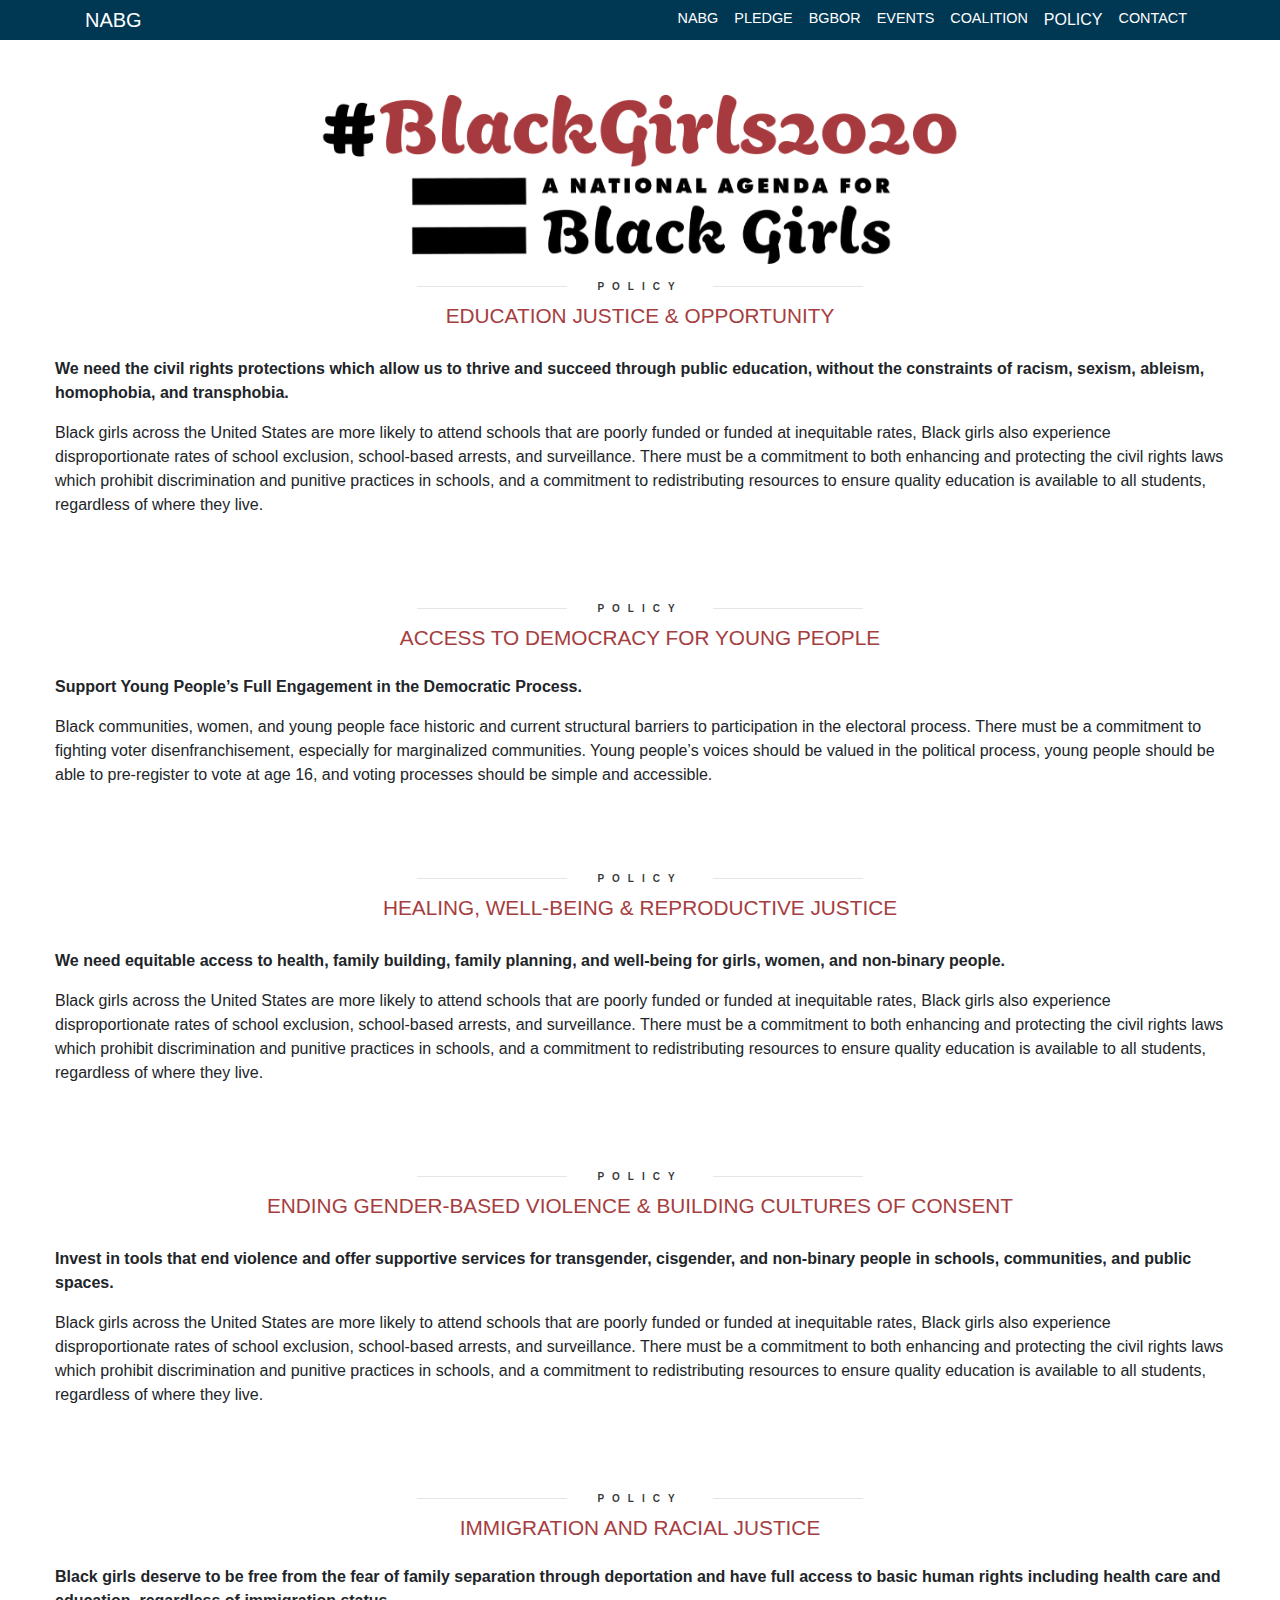
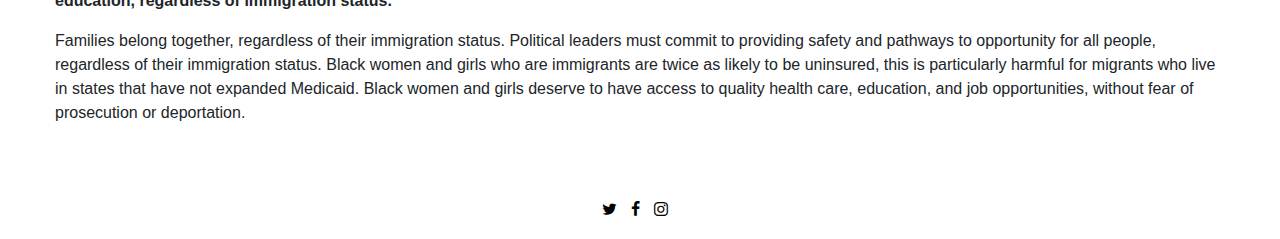
<file: GGE WEBSITE/policyidex.html>
<!DOCTYPE html>
<html>
<head>
	 <link rel="stylesheet" href="https://use.fontawesome.com/releases/v5.6.1/css/all.css" integrity="sha384-5sAR7xN1Nv6T6+dT2mhtzEpVJvfS3NScPQTrOxhwjIuvcA67KV2R5Jz6kr4abQsz"
        crossorigin="anonymous">

	<link rel="stylesheet" href="https://stackpath.bootstrapcdn.com/bootstrap/4.3.1/css/bootstrap.min.css" integrity="sha384-ggOyR0iXCbMQv3Xipma34MD+dH/1fQ784/j6cY/iJTQUOhcWr7x9JvoRxT2MZw1T" crossorigin="anonymous">

	 <link rel="stylesheet" href="css/flaticon.css">
    <link rel="stylesheet" href="css/icomoon.css">
	<title></title>
 <meta charset="utf-8">
    <meta name="viewport" content="width=device-width, initial-scale=1, shrink-to-fit=no">
</head>
<style>
  body { 
overflow-x: hidden;
font-family: Futura, "Trebuchet MS", Arial, sans-serif;  
} 

.navbar {
  text-transform:uppercase;
  font-size:.9rem;
  background-color: rgba(0,56,84,1)!important;
  margin-bottom: 10px
}

.navbar-brand img{
  height: 2rem;
}



.subheading {
	padding: 10px;
}	

#mainnavbar .nav-link:hover {
color:#650d10;
font-size: 1rem
}
	
#policynav {
color:#650d10;
font-size: 1rem
}

#mainnavbar .nav-link {
color: white;
}

#mainnavbar {
text-transform: uppercase;
font-size: .9rem;
background: rgba (0,56,84,1)!important;
margin-bottom: 10px;
}

.pledge-btn {
  background-color: #650d10;
  border-color:#650d10;
  padding: 10px 20px;
  text-decoration: none;
  display: inline-block;
  font-size: 1.5rem;
  border-width: .1rem;
}

.pledge-btn:hover {
  background-color: white;
  border-color: #650d10;
  border-width: 3px;
}
	
.button {
text-align: center;
}
	

	
.heading-section .subheading {
  font-size: 10px;
  display: inline-block;
  margin-bottom: 0px;
  text-transform: uppercase;
  color: rgba(0, 0, 0, 0.8);
  letter-spacing: 8px;
  font-weight: 600;
  position: relative; }
  .heading-section .subheading:after {
    position: absolute;
    top: 49%;
    left: -170px;
    content: '';
    width: 150px;
    height: 1px;
    background: rgba(0, 0, 0, 0.1); }
  .heading-section .subheading:before {
    position: absolute;
    top: 49%;
    right: -170px;
    content: '';
    width: 150px;
    height: 1px;
    background: rgba(0, 0, 0, 0.1); }
  @media (max-width: none) {
    .heading-section .subheading:after, .heading-section .subheading:before {
      display: none; } }

h2 {
  text-transform: uppercase;
  color:#a63d40;
  font-size: 1.3rem;
}

.gge-section {
    padding-bottom:10px;
}
.gge-social {
  padding: 0; }
.gge-social li {
    list-style: none;
    margin-right: 10px;
    display: inline-block; }
 .gge-social {
    opacity: 1;
    -moz-transition: all 0.3s ease;
    -o-transition: all 0.3s ease;
    -webkit-transition: all 0.3s ease;
    -ms-transition: all 0.3s ease;
    transition: all 0.3s ease; }
.gge-social li a {
      color: #000000; }
.pressdesign {
      opacity: 1;
      width: 100%; 
      text-align:center;}


@-ms-viewport{
  width: device-width;
}
	
#mainnavbar.scrolled{
  background: rgb(200,100,100);
  transition: background 500ms;
}
.center {
  display:block;
  margin-left: auto;
  margin-right:auto;
  width:50%;
}



</style>
<body data-spy="scroll" data-target=".site-navbar-target" data-offset="300">
 
<!-- Start of navbar html -->
 <nav id = "mainnavbar" class="navbar navbar-expand-md navbar-dark bg-dark fixed-top py-0" >
	    <div class="container">
	      <a class="navbar-brand" href="index.html"></span> NABG</a>
	      <button class="navbar-toggler" type="button" data-toggle="collapse" data-target="#nav-links" aria-controls="top-nav" aria-expanded="false" aria-label="Toggle navigation">
          <span class="navbar-toggler-icon"></span>
        </button>

	      <div class="collapse navbar-collapse" id="nav-links">
	        <ul class="navbar-nav nav ml-auto">
	          <li class="nav-item"><a href= "basic copy.html" class="nav-link"><span>NABG</span></a></li>
	           <li class="nav-item"><a href="basic copy.html#pledge-section" class="nav-link"><span>Pledge</span></a></li>
	          <li class="nav-item"><a href="basic copy.html#history-section" class="nav-link"><span>BGBoR</span></a></li>
	          <li class="nav-item"><a href="basic copy.html#events-section" class="nav-link"><span>Events</span></a></li>
	          <li class="nav-item"><a href="basic copy.html#coalition-section" class="nav-link"><span>Coalition</span></a></li>
            <li class="nav-item"><a href="#policy-section" class="nav-link" id="policynav"><span>Policy</span></a></li>
	          <li class="nav-item"><a href="#contact-section" class="nav-link"><span>Contact</span></a></li>
	        </ul>
	      </div>
	    </div>
	  </nav>
<!-- End of navbar html -->
<!-- Start of Header html -->
  <section>
  <div>
<img src="hashtaglogo.png" class="center pt-5">
</div>
 </section>
 <!-- End of Header html -->
 <!-- Start of Pledge html -->
<section class="gge-section" id="education">
<div class="container pl-xl-0 pr-xl-0">
				<div class="row pb-5">
          <div class="col-md-12 heading-section text-center">
          	<span class="subheading">Policy</span>
            <h2 class="mb-1">Education Justice & Opportunity </h2>
         </div>

<p class="mt-4"><strong> We need the civil rights protections which allow us to thrive and succeed through public education, without the constraints of racism, sexism, ableism, homophobia, and transphobia.</strong></p>

<p>Black girls across the United States are more likely to attend schools that are poorly funded or funded at inequitable rates, Black girls also experience disproportionate rates of school exclusion, school-based arrests, and surveillance.  There must be a commitment to both enhancing and protecting the civil rights laws which prohibit discrimination and punitive practices in schools, and a commitment to redistributing resources to ensure quality education is available to all students, regardless of where they live. </p>

</div>
</div>
</section>

<section class="gge-section" id="democracy">
<div class="container pl-xl-0 pr-xl-0">
        <div class="row pb-5">
          <div class="col-md-12 heading-section text-center">
            <span class="subheading">Policy</span>
            <h2 class="mb-0">Access to democracy for young people </h2>
         </div>
   

<p class="mt-4"><strong> Support Young People’s Full Engagement in the Democratic Process.</strong></p>

<p>Black communities, women, and young people face historic and current structural barriers to participation in the electoral process.  There must be a commitment to fighting voter disenfranchisement, especially for marginalized communities.  Young people’s voices should be valued in the political process, young people should be able to pre-register to vote at age 16, and voting processes should be simple and accessible. </p>

</div>
</div>
</section>


<section class="gge-section" id="health">
<div class="container pl-xl-0 pr-xl-0">
        <div class="row pb-5">
          <div class="col-md-12 heading-section text-center">
            <span class="subheading">Policy</span>
            <h2 class="mb-1">Healing, Well-Being & Reproductive Justice </h2>
         </div>
   

<p class="mt-4"><strong> We need equitable access to health, family building, family planning, and well-being for girls, women, and non-binary people. </strong></p>

<p>Black girls across the United States are more likely to attend schools that are poorly funded or funded at inequitable rates, Black girls also experience disproportionate rates of school exclusion, school-based arrests, and surveillance.  There must be a commitment to both enhancing and protecting the civil rights laws which prohibit discrimination and punitive practices in schools, and a commitment to redistributing resources to ensure quality education is available to all students, regardless of where they live. </p>

</div>
</div>
</section>

<section class="gge-section" id="gender">
<div class="container pl-xl-0 pr-xl-0">
        <div class="row pb-5">
          <div class="col-md-12 heading-section text-center">
            <span class="subheading">Policy</span>
            <h2 class="mb-1">Ending Gender-Based Violence & Building Cultures of Consent </h2>
         </div>
    

<p class="mt-4"><strong> Invest in tools that end violence and offer supportive services for transgender, cisgender, and non-binary people in schools, communities, and public spaces.</strong></p>

<p>Black girls across the United States are more likely to attend schools that are poorly funded or funded at inequitable rates, Black girls also experience disproportionate rates of school exclusion, school-based arrests, and surveillance.  There must be a commitment to both enhancing and protecting the civil rights laws which prohibit discrimination and punitive practices in schools, and a commitment to redistributing resources to ensure quality education is available to all students, regardless of where they live. </p>

</div>
</div>
</section>

<section class="gge-section" id="immigration">
<div class="container pl-xl-0 pr-xl-0">
        <div class="row pb-5">
          <div class="col-md-12 heading-section text-center">
            <span class="subheading">Policy</span>
            <h2 class="mb-0 p-0">Immigration and Racial Justice </h2>
         </div>

<p class="mt-4"><strong> Black girls deserve to be free from the fear of family separation through deportation and have full access to basic human rights including health care and education, regardless of immigration status. </strong></p>

<p>Families belong together, regardless of their immigration status.  Political leaders must commit to providing safety and pathways to opportunity for all people, regardless of their immigration status.  Black women and girls who are immigrants are twice as likely to be uninsured, this is particularly harmful for migrants who live in states that have not expanded Medicaid.  Black women and girls deserve to have access to quality health care, education, and job opportunities, without fear of prosecution or deportation.  </p>

</div>
</div>
</section>

 <div class="pressdesign">
  <ul class="gge-social">
   <li><a href="#"><span class="icon-twitter" width=100></span></a></li>
   <li><a href="#"><span class="icon-facebook" width=100></span></a></li>
   <li><a href="#"><span class="icon-instagram" width=100></span></a></li>
  </ul>
 </div>

</section>
<!-- End of Contact html -->


<script src="https://code.jquery.com/jquery-3.3.1.slim.min.js" integrity="sha384-q8i/X+965DzO0rT7abK41JStQIAqVgRVzpbzo5smXKp4YfRvH+8abtTE1Pi6jizo" crossorigin="anonymous"></script>
<script src="https://cdnjs.cloudflare.com/ajax/libs/popper.js/1.14.7/umd/popper.min.js" integrity="sha384-UO2eT0CpHqdSJQ6hJty5KVphtPhzWj9WO1clHTMGa3JDZwrnQq4sF86dIHNDz0W1" crossorigin="anonymous"></script>
<script src="https://stackpath.bootstrapcdn.com/bootstrap/4.3.1/js/bootstrap.min.js" integrity="sha384-JjSmVgyd0p3pXB1rRibZUAYoIIy6OrQ6VrjIEaFf/nJGzIxFDsf4x0xIM+B07jRM" crossorigin="anonymous"></script>
<script>
        $(function () {
            $(document).scroll(function () {
                var $nav = $("#mainnavbar");
                $nav.toggleClass("scrolled", $(this).scrollTop() > $nav.height());
            });
        });
    </script>
</body>
</html>
</file>
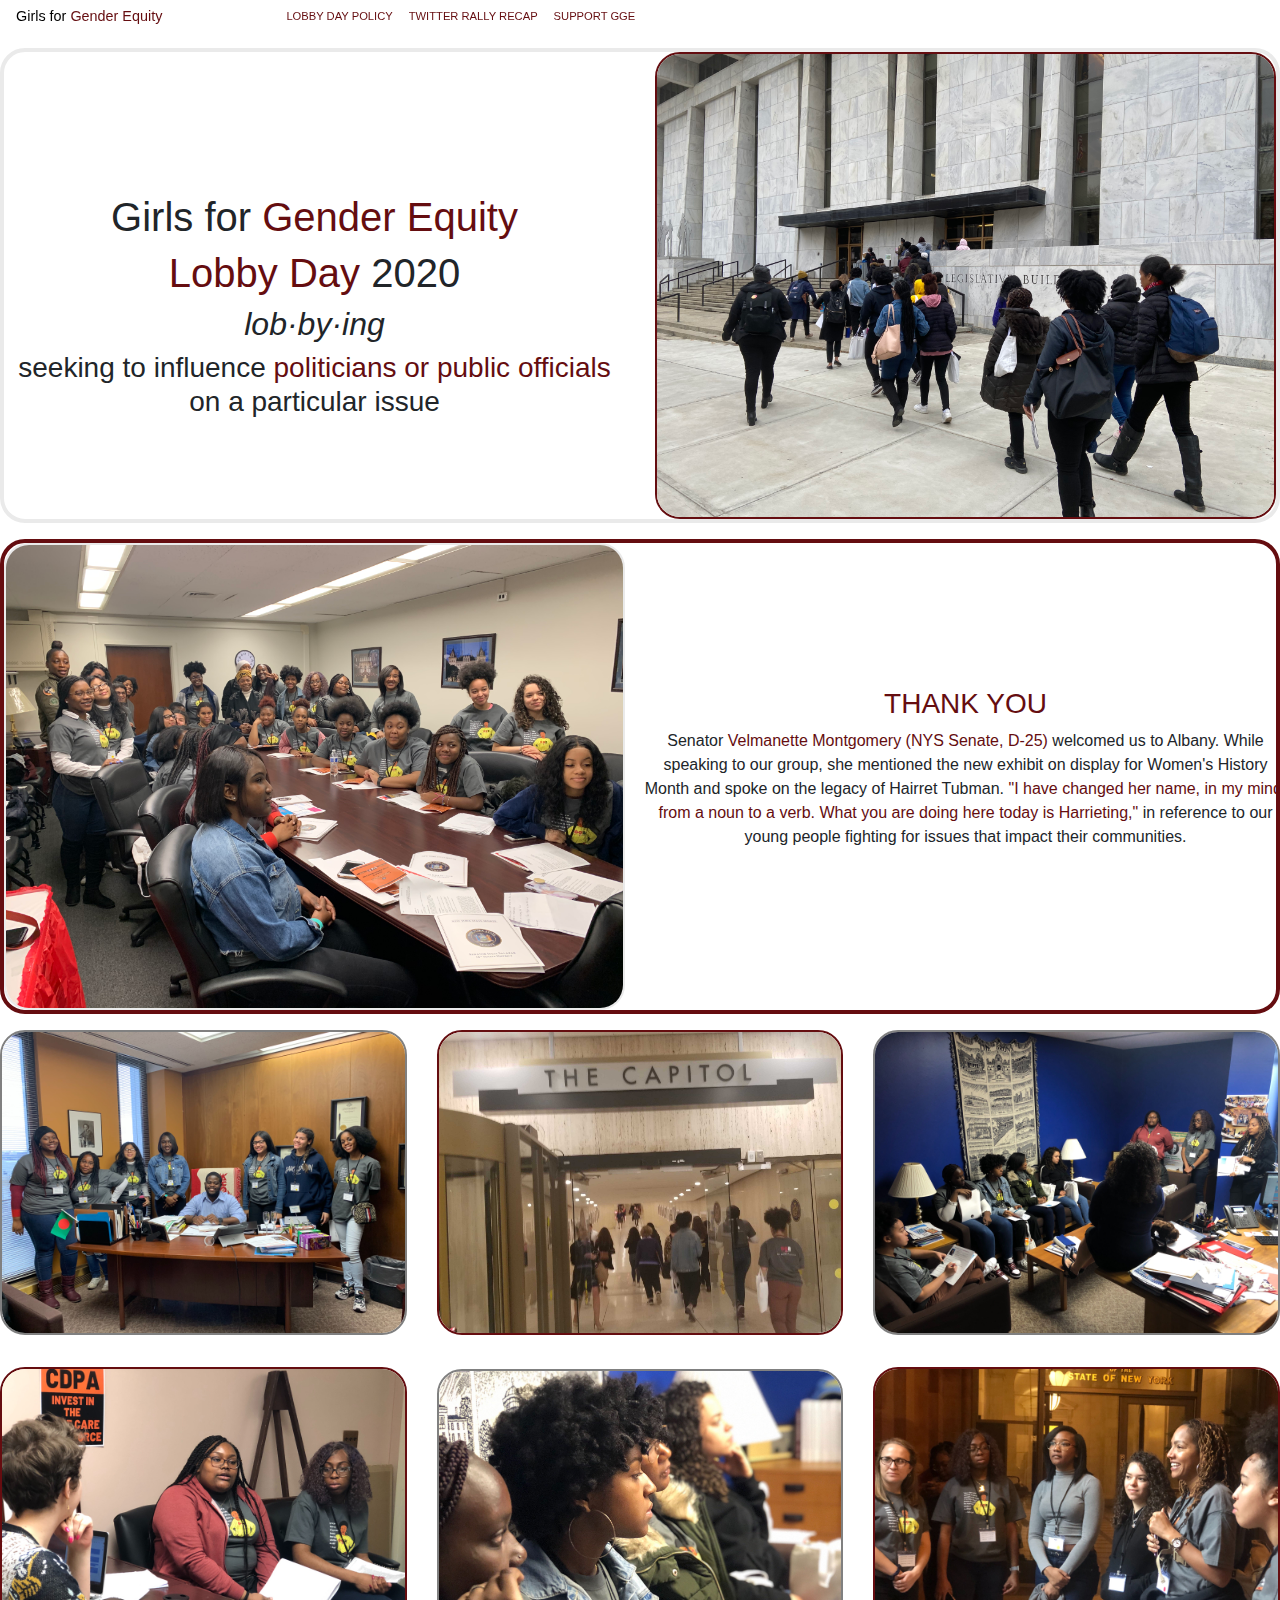
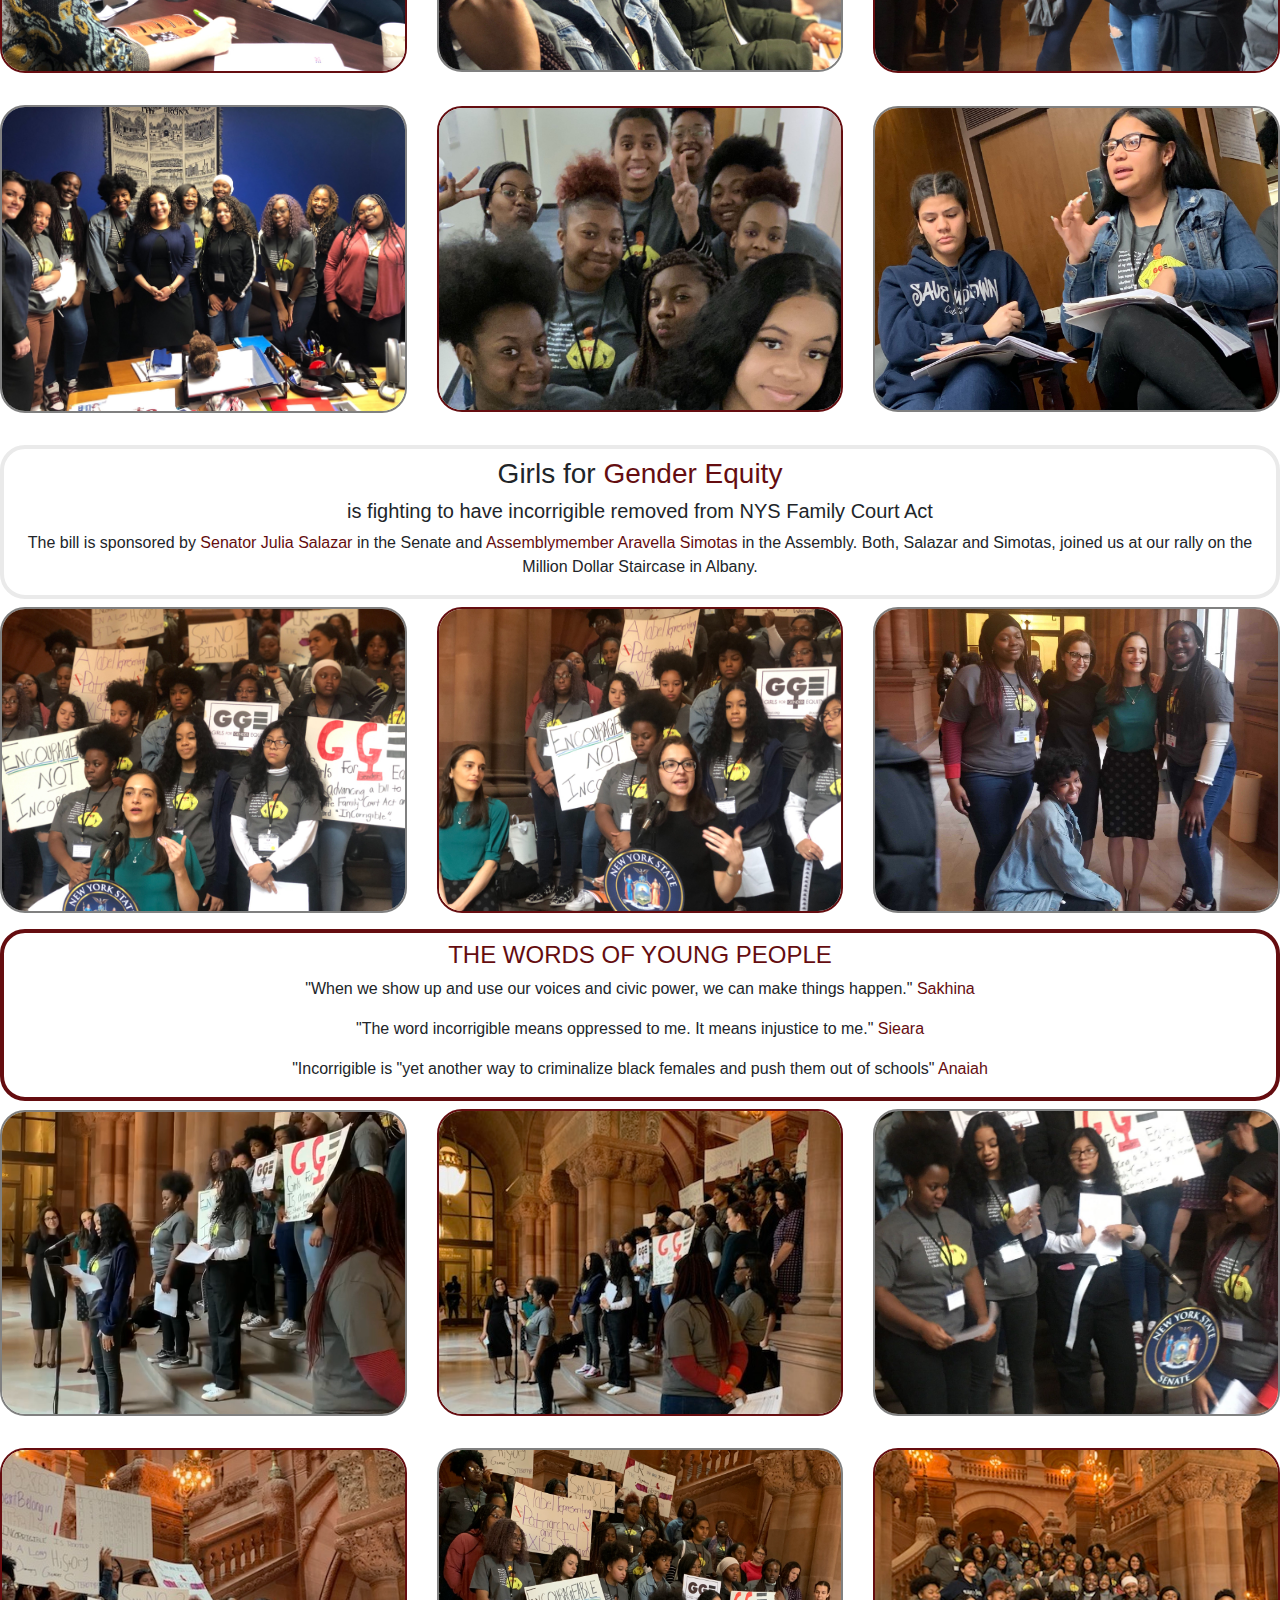
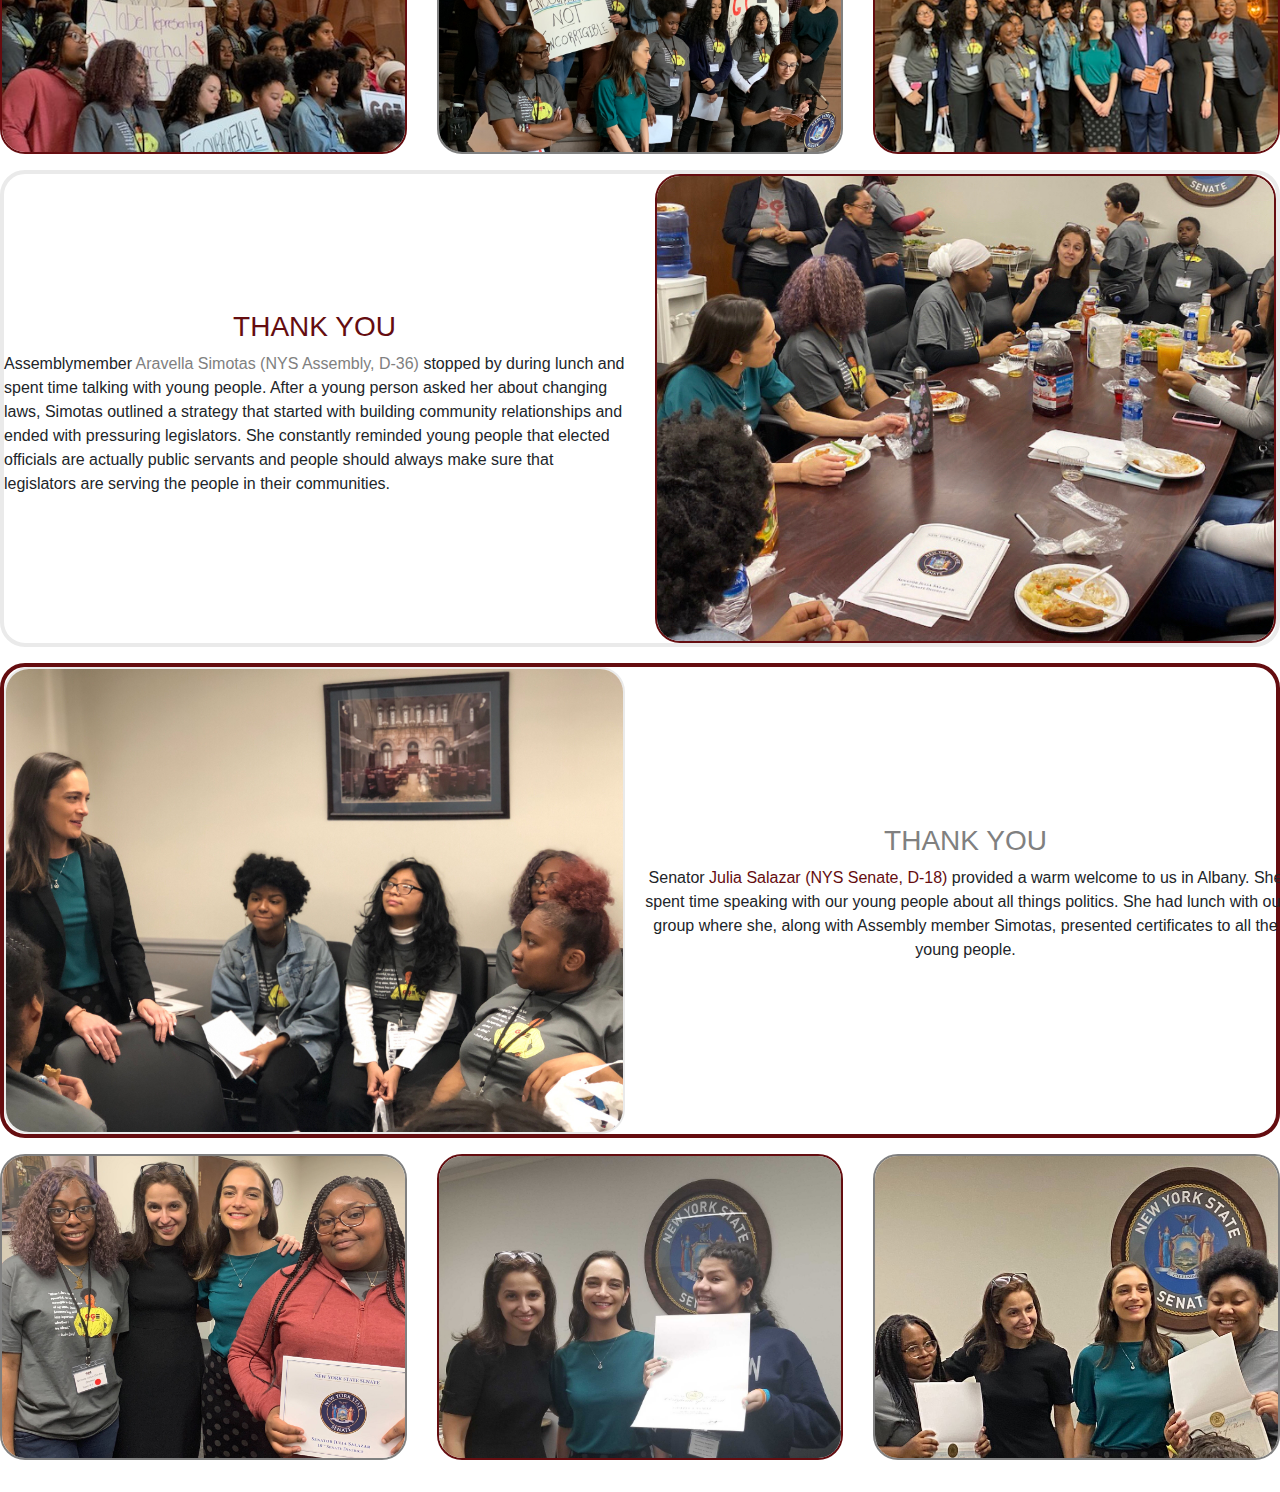
<file: untitled folder/Lobby Day GGE 2020.html>
<!DOCTYPE html>
<html>
<head>
	 <link rel="stylesheet" href="https://use.fontawesome.com/releases/v5.4.1/css/all.css" integrity="sha384-5sAR7xN1Nv6T6+dT2mhtzEpVJvfS3NScPQTrOxhwjIuvcA67KV2R5Jz6kr4abQsz"
        crossorigin="anonymous">

	<link rel="stylesheet" href="https://stackpath.bootstrapcdn.com/bootstrap/4.3.1/css/bootstrap.min.css" integrity="sha384-ggOyR0iXCbMQv3Xipma34MD+dH/1fQ784/j6cY/iJTQUOhcWr7x9JvoRxT2MZw1T" crossorigin="anonymous">

	<title>Girls for Gender Equity 2020</title>
</head>
<style type="text/css">

.slash {
  color:#650d10;
}
.slash2 {
  color:grey;
}
.navbar{
  font-size: .7rem;
  font-weight:100; 
}
#top-navbar .nav-link:hover {
    color: #9b1c0b;
}

.nav-link {
    color: #650d10 !important;
    font-size: .7rem;
}

#brand {
color:black;
font-size: .9rem;
font-weight:200;
  }


.navbar.scrolled{
  background: #eaeaea;
  transition: background 500ms;
}

.navbar-nav {
  margin-left: 100px;
}

.ld1 {
   border: 2px solid #650d10;
  border-radius: 25px;
}
.ld2 {
   border: 2px solid #eaeaea;
  border-radius: 25px;
}
.ld3 {
   border: 2px solid grey;
  border-radius: 25px;
}

.sectionborder {
   border: 4px solid #eaeaea;
  border-radius: 25px;
}

.sectionborder2 {
   border: 4px solid #650d10;
  border-radius: 25px;
}
</style>
<body>
<nav id="main" class="navbar navbar-expand-md navbar-dark fixed-top py-0 mb-5">
  <a id="brand" class="navbar-brand" href="ggenyc.org">Girls for <span class="slash"> Gender Equity</span></a>
  <button class="navbar-toggler" type="button" data-toggle="collapse" data-target="#navbarSupportedContent" aria-label="Toggle navigation">
    <span class="navbar-toggler-icon"></span>
  </button>

  <div class="collapse navbar-collapse" id="navbarSupportedContent">
    <ul class="navbar-nav">
      <li class="nav-item">
        <a class="nav-link title" href="#">LOBBY DAY POLICY</a>
      </li>
      <li class="nav-item">
        <a class="nav-link title" href="#">TWITTER RALLY RECAP</a>
      </li>
      <li class="nav-item">
        <a class="nav-link title" href="#">SUPPORT GGE</a>
      </li>
      
    </ul>
  </div>
</nav>

<section class="container-fluid p-0 mt-5 sectionborder">
  <div class="row align-items-center ">
    <div class="col-md-6">
    <div  class=" mt-5">

        <h1 class="text-center">Girls for <span class="slash">Gender Equity</span> </h1>
          <h1 class="text-center"><span class="slash">Lobby Day</span> 2020</h1>
        <h2 class="text-center"><em>lob·by·ing</em></h2>
        <h3 class="text-center">seeking to influence<span class="slash"> politicians or public officials </span> on a particular issue</h3>
    </div>
  </div>
        <div class="col-md-6 ">
          <img class="img-fluid ld1 pb-1 pb-md-0" src="LD20201.jpg"></div>
        </div>
</section>

<section class="container-fluid mt-3 px-0 content sectionborder2 mb-3">
        <div class="row justify-content-center align-items-center content">
         <div class="col-md-6 order-2 order-md-1">
          <img class="img-fluid ld2 pb-1 pb-md-0" src="LD20202.jpg">
        </div>
         
          <div class="col-md-6 order-1 order-md-2">
            <div class="row text-center justify-content-center align-items-center">
            <h3 class="slash text-center"> THANK YOU</h3>
          <p>Senator <span class="slash">Velmanette Montgomery (NYS Senate, D-25)</span> welcomed us to Albany. While speaking to our group, she mentioned the new exhibit on display for Women's History Month and spoke on the legacy of Hairret Tubman. <span class="slash">"I have changed her name, in my mind, from a noun to a verb. What you are doing here today is Harrieting,"</span> in reference to our young people fighting for issues that impact their communities.</p>
        </div>
      </div>
          </div>
        </div>
</section>

<div class="row justify-content-space-evenly align-items-center content mb-4" >
  <div class="col-sm-4 mb-2">
    <img class="img-fluid ld3" src="LD20203.jpg">
  </div>
  <div class="col-sm-4 mb-2">
    <img class="img-fluid ld1" src="LD20204.jpg"> 
  </div>
  <div class="col-sm-4 mb-2">
    <img class="img-fluid ld3" src="LD20205.jpg">
  </div>
</div>

<div class="row justify-content-space-evenly align-items-center content mb-4" >
  <div class="col-sm-4 mb-2">
    <img class="img-fluid ld1" src="LD20206.jpg">
  </div>
  <div class="col-sm-4 mb-2">
    <img class="img-fluid ld3" src="LD20207.jpg"> 
  </div>
  <div class="col-sm-4 mb-2">
    <img class="img-fluid ld1" src="LD20208.jpg">
  </div>
</div>

<div class="row justify-content-space-evenly align-items-center content mb-4" >
  <div class="col-sm-4 mb-2">
    <img class="img-fluid ld3" src="LD20209.jpg">
  </div>
  <div class="col-sm-4 mb-2">
    <img class="img-fluid ld1" src="LD202010.jpg"> 
  </div>
  <div class="col-sm-4 mb-2">
    <img class="img-fluid ld3" src="LD202011.jpg">
  </div>
</div>

<section class="container-fluid p-0 mt-3 sectionborder mb-2">
    <div  class="mt-2 mb-2">

        <h3 class="text-center">Girls for <span class="slash">Gender Equity</span> </h3>
          <h5 class="text-center">is fighting to have incorrigible removed from NYS Family Court Act </h5>
        <p class="text-center">The bill is sponsored by <span class="slash">Senator Julia Salazar </span> in the Senate and <span class="slash"> Assemblymember Aravella Simotas </span> in the Assembly. Both, Salazar and Simotas, joined us at our rally on the Million Dollar Staircase in Albany.</p>
    </div>
  </section>
 <div class="row justify-content-space-evenly align-items-center content mb-2" >
  <div class="col-sm-4 mb-2">
    <img class="img-fluid ld3" src="LD202012.jpg">
  </div>
  <div class="col-sm-4 mb-2">
    <img class="img-fluid ld1" src="LD202018.jpg"> 
  </div>
  <div class="col-sm-4 mb-2">
    <img class="img-fluid ld3" src="LD202016.jpg">
  </div>
</div>
        </div>
<section class="container-fluid p-0 mt-1 sectionborder2 mb-2">
    <div  class="mt-2 mb-2">

       <h4 class="slash text-center"> THE WORDS OF YOUNG PEOPLE</h4>
          <p class="text-center">"When we show up and use our voices and civic power, we can make things happen." <span class="slash">Sakhina</span> </p>
          <p class="text-center">"The word incorrigible means oppressed to me. It means injustice to me." <span class="slash">Sieara</span> </p>
          <p class="text-center">"Incorrigible is "yet another way to criminalize black females and push them out of schools" <span class="slash">Anaiah</span> </p>
    </div>
  </section>
 <div class="row justify-content-space-evenly align-items-center content mb-4" >
  <div class="col-sm-4 mb-2">
    <img class="img-fluid ld3" src="LD202014.png">
  </div>
  <div class="col-sm-4 mb-2">
    <img class="img-fluid ld1" src="LD202015.jpg"> 
  </div>
  <div class="col-sm-4 mb-2">
    <img class="img-fluid ld3" src="LD202017.jpg">
  </div>
</div>

<div class="row justify-content-space-evenly align-items-center content mb-2" >
  <div class="col-sm-4 mb-2">
    <img class="img-fluid ld1" src="LD202019.jpg">
  </div>
  <div class="col-sm-4 mb-2">
    <img class="img-fluid ld3" src="LD202013.jpg"> 
  </div>
  <div class="col-sm-4 mb-2">
    <img class="img-fluid ld1" src="LD202020.jpg">
  </div>
</div>
<section class="container-fluid p-0 mt-2 sectionborder">
  <div class="row align-items-center ">
    <div class="col-md-6">
    <div  class=" mt-1">

          <h3 class="slash text-center"> THANK YOU</h3>
          <p> Assemblymember <span class="slash2">Aravella Simotas (NYS Assembly, D-36)</span> stopped by during lunch and spent time talking with young people. After a young person asked her about changing laws, Simotas outlined a strategy that started with building community relationships and ended with pressuring legislators. She constantly reminded young people that elected officials are actually public servants and people should always make sure that legislators are serving the people in their communities.</p>
    </div>
  </div>
        <div class="col-md-6 ">
          <img class="img-fluid ld1 pb-1 pb-md-0" src="LD202025.jpeg"></div>
        </div>
</section>

<section class="container-fluid mt-3 px-0 content sectionborder2 mb-3">
        <div class="row justify-content-center align-items-center content">
         <div class="col-md-6 order-2 order-md-1">
          <img class="img-fluid ld2 pb-1 pb-md-0" src="LD202021.jpg">
        </div>
         
          <div class="col-md-6 order-1 order-md-2">
            <div class="row text-center justify-content-center align-items-center">
            <h3 class="slash2 text-center"> THANK YOU</h3>
          <p>Senator <span class="slash">Julia Salazar (NYS Senate, D-18)</span> provided a warm welcome to us in Albany. She spent time speaking with our young people about all things politics. She had lunch with our group where she, along with Assembly member Simotas, presented certificates to all the young people.</p>
        </div>
      </div>
          </div>
        </div>
</section>
 <div class="row justify-content-space-evenly align-items-center content mb-4" >
  <div class="col-sm-4 mb-2">
    <img class="img-fluid ld3" src="LD202022.jpg">
  </div>
  <div class="col-sm-4 mb-2">
    <img class="img-fluid ld1" src="LD202023.jpg"> 
  </div>
  <div class="col-sm-4 mb-2">
    <img class="img-fluid ld3" src="LD202024.jpg">
  </div>
</div>
</section>
<script src="https://code.jquery.com/jquery-3.3.1.slim.min.js" integrity="sha384-q8i/X+965DzO0rT7abK41JStQIAqVgRVzpbzo5smXKp4YfRvH+8abtTE1Pi6jizo" crossorigin="anonymous"></script>
<script src="https://cdnjs.cloudflare.com/ajax/libs/popper.js/1.14.7/umd/popper.min.js" integrity="sha384-UO2eT0CpHqdSJQ6hJty5KVphtPhzWj9WO1clHTMGa3JDZwrnQq4sF86dIHNDz0W1" crossorigin="anonymous"></script>
<script src="https://stackpath.bootstrapcdn.com/bootstrap/4.3.1/js/bootstrap.min.js" integrity="sha384-JjSmVgyd0p3pXB1rRibZUAYoIIy6OrQ6VrjIEaFf/nJGzIxFDsf4x0xIM+B07jRM" crossorigin="anonymous"></script>

<script>
        $(function () {
            $(document).scroll(function () {
                var $nav = $("#main");
                $nav.toggleClass("scrolled", $(this).scrollTop() > $nav.height());
            });
        });
    </script>

</body>
</html>
</file>
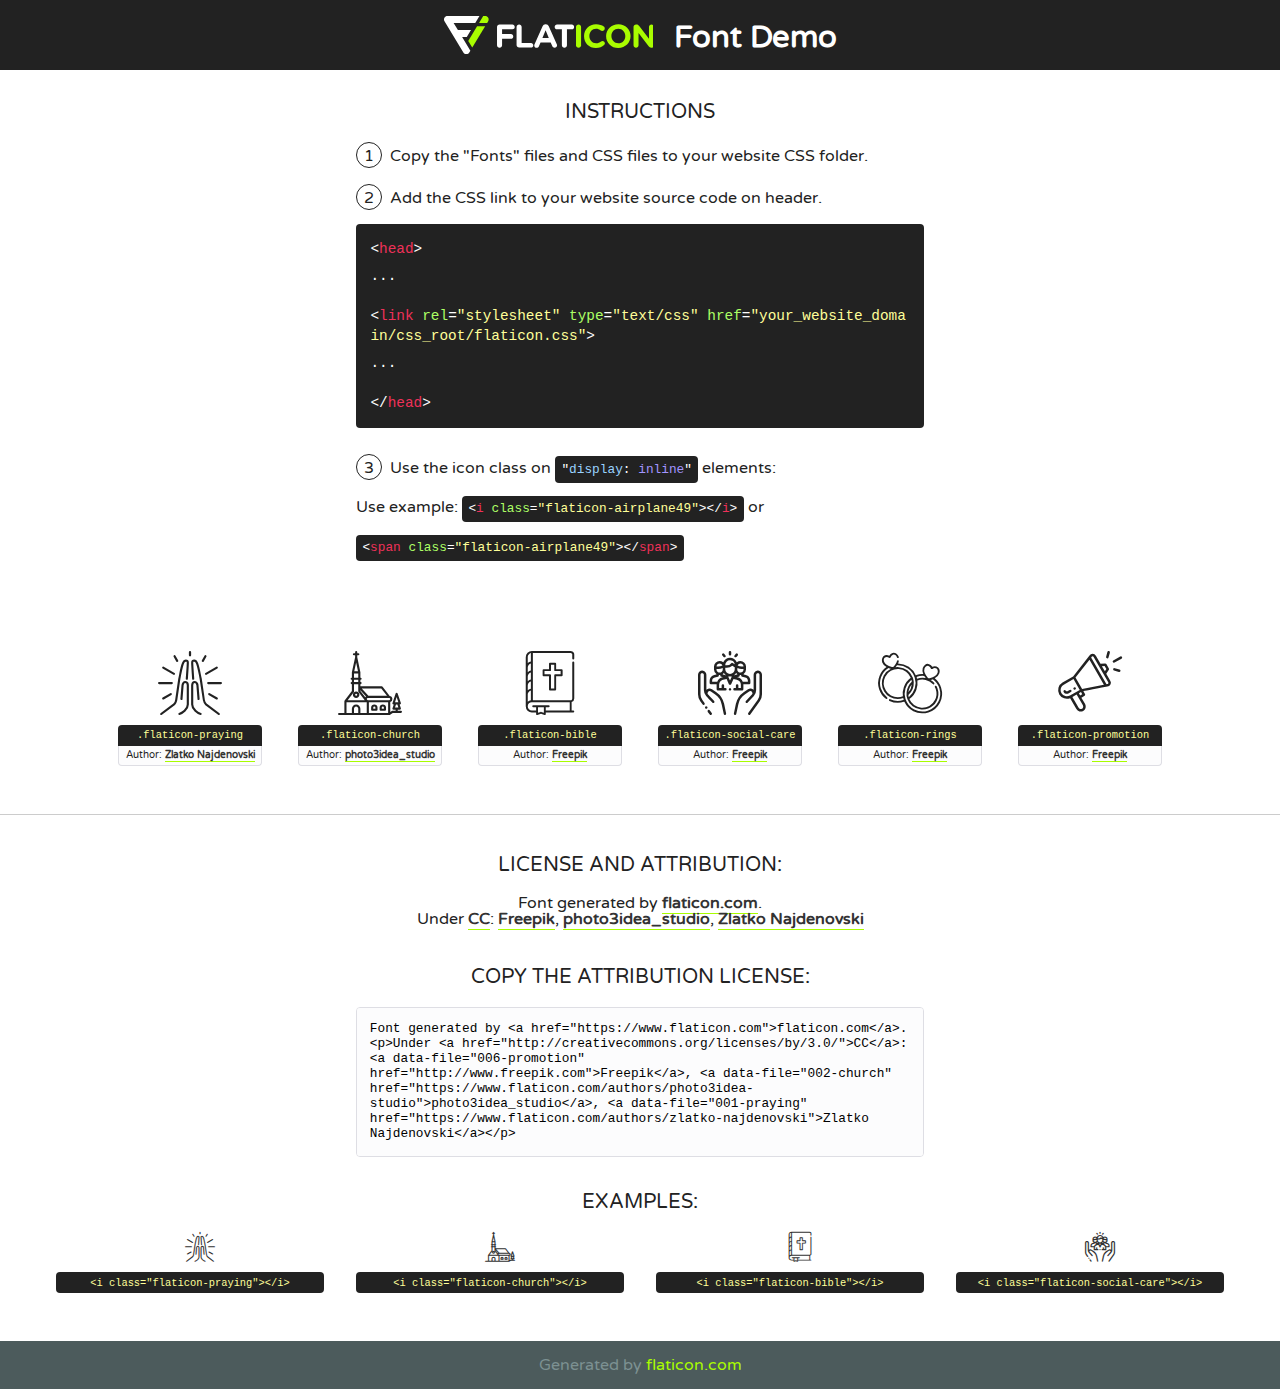
<file: GGE WEBSITE/fonts/flaticon/font/flaticon.html>
<!DOCTYPE html>
<!--
  Flaticon icon font: Flaticon
  Creation date: 17/01/2019 14:19
-->
<html>
<!DOCTYPE html>
<html>

<head>
    <title>Flaticon WebFont</title>
    <link href="http://fonts.googleapis.com/css?family=Varela+Round" rel="stylesheet" type="text/css" />
    <link rel="stylesheet" type="text/css" href="flaticon.css">
    <meta charset="UTF-8">
    <style>
    html, body, div, span, applet, object, iframe,
    h1, h2, h3, h4, h5, h6, p, blockquote, pre,
    a, abbr, acronym, address, big, cite, code,
    del, dfn, em, img, ins, kbd, q, s, samp,
    small, strike, strong, sub, sup, tt, var,
    b, u, i, center,
    dl, dt, dd, ol, ul, li,
    fieldset, form, label, legend,
    table, caption, tbody, tfoot, thead, tr, th, td,
    article, aside, canvas, details, embed, 
    figure, figcaption, footer, header, hgroup, 
    menu, nav, output, ruby, section, summary,
    time, mark, audio, video {
        margin: 0;
        padding: 0;
        border: 0;
        font-size: 100%;
        font: inherit;
        vertical-align: baseline;
    }
    /* HTML5 display-role reset for older browsers */
    article, aside, details, figcaption, figure, 
    footer, header, hgroup, menu, nav, section {
        display: block;
    }
    body {
        line-height: 1;
    }
    ol, ul {
        list-style: none;
    }
    blockquote, q {
        quotes: none;
    }
    blockquote:before, blockquote:after,
    q:before, q:after {
        content: '';
        content: none;
    }
    table {
        border-collapse: collapse;
        border-spacing: 0;
    }
    body {
        font-family: 'Varela Round', Helvetica, Arial, sans-serif;
        font-size: 16px;
        color: #222;
    }
    a {
        color: #333;
        border-bottom: 1px solid #a9fd00;
        font-weight: bold;
        text-decoration: none;
    }
    * {
        -moz-box-sizing: border-box;
        -webkit-box-sizing: border-box;
        box-sizing: border-box;
        margin: 0;
        padding: 0;
    }
    [class^="flaticon-"]:before, [class*=" flaticon-"]:before, [class^="flaticon-"]:after, [class*=" flaticon-"]:after {
        font-family: Flaticon;
        font-size: 30px;
        font-style: normal;
        margin-left: 20px;
        color: #333;
    }
    .wrapper {
        max-width: 600px;
        margin: auto;
        padding: 0 1em;
    }
    .title {
        font-size: 1.25em;
        text-align: center;
        margin-bottom: 1em;
        text-transform: uppercase;
    }
    header {
        text-align: center;
        background-color: #222;
        color: #fff;
        padding: 1em;
    }
    header .logo {
        width: 210px;
        height: 38px;
        display: inline-block;
        vertical-align: middle;
        margin-right: 1em;
        border: none;
    }
    header strong {
        font-size: 1.95em;
        font-weight: bold;
        vertical-align: middle;
        margin-top: 5px;
        display: inline-block;
    }
    .demo {
        margin: 2em auto;
        line-height: 1.25em;
    }
    .demo ul li {
        margin-bottom: 1em;
    }
    .demo ul li .num {
        color: #222;
        border-radius: 20px;
        display: inline-block;
        width: 26px;
        padding: 3px;
        height: 26px;
        text-align: center;
        margin-right: 0.5em;
        border: 1px solid #222;
    }
    .demo ul li code {
        background-color: #222;
        border-radius: 4px;
        padding: 0.25em 0.5em;
        display: inline-block;
        color: #fff;
        font-family: Consolas,Monaco,Lucida Console,Liberation Mono,DejaVu Sans Mono,Bitstream Vera Sans Mono,Courier New, monospace;
        font-weight: lighter;
        margin-top: 1em;
        font-size: 0.8em;
        word-break: break-all;
    }
    .demo ul li code.big {
        padding: 1em;
        font-size: 0.9em;
    }
    .demo ul li code .red {
        color: #EF3159;
    }
    .demo ul li code .green {
        color: #ACFF65;
    }
    .demo ul li code .yellow {
        color: #FFFF99;
    }
    .demo ul li code .blue {
        color: #99D3FF;
    }
    .demo ul li code .purple {
        color: #A295FF;
    }
    .demo ul li code .dots {
        margin-top: 0.5em;
        display: block;
    }
    #glyphs {
        border-bottom: 1px solid #ccc;
        padding: 2em 0;
        text-align: center;
    }
    .glyph {
        display: inline-block;
        width: 9em;
        margin: 1em;
        text-align: center;
        vertical-align: top;
        background: #FFF;
    }
    .glyph .glyph-icon {
        padding: 10px;
        display: block;
        font-family:"Flaticon";
        font-size: 64px;
        line-height: 1;
    }
    .glyph .glyph-icon:before {
        font-size: 64px;
        color: #222;
        margin-left: 0;
    }
    .class-name {
        font-size: 0.65em;
        background-color: #222;
        color: #fff;
        border-radius: 4px 4px 0 0;
        padding: 0.5em;
        color: #FFFF99;
        font-family: Consolas,Monaco,Lucida Console,Liberation Mono,DejaVu Sans Mono,Bitstream Vera Sans Mono,Courier New, monospace;
    }
    .author-name {
        font-size: 0.6em;
        background-color: #fcfcfd;
        border: 1px solid #DEDEE4;
        border-top: 0;
        border-radius: 0 0 4px 4px;
        padding: 0.5em;
    }
    .class-name:last-child {
        font-size: 10px;
        color:#888;
    }
    .class-name:last-child a {
        font-size: 10px;
        color:#555;
    }
    .class-name:last-child a:hover {
        color:#a9fd00;
    }
    .glyph > input {
        display: block;
        width: 100px;
        margin: 5px auto;
        text-align: center;
        font-size: 12px;
        cursor: text;
    }
    .glyph > input.icon-input {
        font-family:"Flaticon";
        font-size: 16px;
        margin-bottom: 10px;
    }
    .attribution .title {
        margin-top: 2em;
    }
    .attribution textarea {
        background-color: #fcfcfd;
        padding: 1em;
        border: none;
        box-shadow: none;
        border: 1px solid #DEDEE4;
        border-radius: 4px;
        resize: none;
        width: 100%;
        height: 150px;
        font-size: 0.8em;
        font-family: Consolas,Monaco,Lucida Console,Liberation Mono,DejaVu Sans Mono,Bitstream Vera Sans Mono,Courier New, monospace;
        -webkit-appearance: none;
    }
    .iconsuse {
        margin: 2em auto;
        text-align: center;
        max-width: 1200px;
    }
    .iconsuse:after {
        content: '';
        display: table;
        clear: both;
    }
    .iconsuse .image {
        float: left;
        width: 25%;
        padding: 0 1em;
    }
    .iconsuse .image p {
        margin-bottom: 1em;
    }
    .iconsuse .image span {
        display: block;
        font-size: 0.65em;
        background-color: #222;
        color: #fff;
        border-radius: 4px;
        padding: 0.5em;
        color: #FFFF99;
        margin-top: 1em;
        font-family: Consolas,Monaco,Lucida Console,Liberation Mono,DejaVu Sans Mono,Bitstream Vera Sans Mono,Courier New, monospace;
    }
    #footer {
        text-align: center;
        background-color: #4C5B5C;
        color: #7c9192;
        padding: 1em;
    }
    #footer a {
        border: none;
        color: #a9fd00;
        font-weight: normal;
    }
    @media (max-width: 960px) {
        .iconsuse .image {
            width: 50%;
        }
    }
    @media (max-width: 560px) {
        .iconsuse .image {
            width: 100%;
        }
    }
    </style>
</head>

<body class="characters-off">

    <header>
        <a href="https://www.flaticon.com" target="_blank" class="logo">
            <svg version="1.1" xmlns="http://www.w3.org/2000/svg" xmlns:xlink="http://www.w3.org/1999/xlink" xmlns:a="http://ns.adobe.com/AdobeSVGViewerExtensions/3.0/" viewBox="0 0 560.875 102.036" enable-background="new 0 0 560.875 102.036" xml:space="preserve">
                <defs>
                </defs>
                <g>
                    <g class="letters">
                        <path fill="#ffffff" d="M141.596,29.675c0-3.777,2.985-6.767,6.764-6.767h34.438c3.426,0,6.15,2.728,6.15,6.15
                        c0,3.43-2.724,6.149-6.15,6.149h-27.674v13.091h23.719c3.429,0,6.151,2.724,6.151,6.15c0,3.43-2.723,6.149-6.151,6.149h-23.719
                        v17.574c0,3.773-2.986,6.761-6.764,6.761c-3.779,0-6.764-2.989-6.764-6.761V29.675z"></path>
                        <path fill="#ffffff" d="M193.844,29.149c0-3.781,2.985-6.767,6.764-6.767c3.776,0,6.763,2.985,6.763,6.767v42.957h25.039
                        c3.426,0,6.149,2.726,6.149,6.153c0,3.425-2.723,6.15-6.149,6.15h-31.802c-3.779,0-6.764-2.986-6.764-6.768V29.149z"></path>
                        <path fill="#ffffff" d="M241.891,75.71l21.438-48.407c1.492-3.341,4.215-5.357,7.906-5.357h0.792
                        c3.686,0,6.323,2.017,7.815,5.357l21.439,48.407c0.436,0.967,0.701,1.845,0.701,2.723c0,3.602-2.809,6.501-6.414,6.501
                        c-3.161,0-5.269-1.845-6.499-4.655l-4.132-9.661h-27.059l-4.301,10.102c-1.144,2.631-3.426,4.214-6.237,4.214
                        c-3.517,0-6.24-2.81-6.24-6.325C241.1,77.64,241.451,76.677,241.891,75.71z M279.932,58.666l-8.521-20.297l-8.526,20.297H279.932
                        z"></path>
                        <path fill="#ffffff" d="M314.864,35.387H301.86c-3.429,0-6.239-2.813-6.239-6.238c0-3.429,2.811-6.24,6.239-6.24h39.533
                        c3.426,0,6.237,2.811,6.237,6.24c0,3.425-2.811,6.238-6.237,6.238h-13.001v42.785c0,3.773-2.99,6.761-6.764,6.761
                        c-3.779,0-6.764-2.989-6.764-6.761V35.387z"></path>
                        <path fill="#A9FD00" d="M352.615,29.149c0-3.781,2.985-6.767,6.767-6.767c3.774,0,6.761,2.985,6.761,6.767v49.024
                        c0,3.773-2.987,6.761-6.761,6.761c-3.781,0-6.767-2.989-6.767-6.761V29.149z"></path>
                        <path fill="#A9FD00" d="M374.132,53.836v-0.179c0-17.481,13.178-31.801,32.065-31.801c9.22,0,15.459,2.458,20.557,6.238
                        c1.402,1.054,2.637,2.985,2.637,5.357c0,3.692-2.985,6.59-6.681,6.59c-1.845,0-3.071-0.702-4.044-1.319
                        c-3.776-2.813-7.729-4.393-12.562-4.393c-10.364,0-17.831,8.611-17.831,19.154v0.173c0,10.542,7.291,19.329,17.831,19.329
                        c5.715,0,9.492-1.756,13.359-4.834c1.049-0.874,2.458-1.491,4.039-1.491c3.429,0,6.325,2.813,6.325,6.236
                        c0,2.106-1.056,3.78-2.282,4.834c-5.539,4.834-12.036,7.733-21.878,7.733C387.572,85.464,374.132,71.493,374.132,53.836z"></path>
                        <path fill="#A9FD00" d="M433.009,53.836v-0.179c0-17.481,13.79-31.801,32.766-31.801c18.981,0,32.592,14.143,32.592,31.628v0.173
                        c0,17.483-13.785,31.807-32.769,31.807C446.625,85.464,433.009,71.32,433.009,53.836z M484.224,53.836v-0.179
                        c0-10.539-7.725-19.326-18.626-19.326c-10.893,0-18.449,8.611-18.449,19.154v0.173c0,10.542,7.73,19.329,18.626,19.329
                        C476.676,72.986,484.224,64.378,484.224,53.836z"></path>
                        <path fill="#A9FD00" d="M506.233,29.321c0-3.774,2.99-6.763,6.767-6.763h1.401c3.252,0,5.183,1.583,7.029,3.953l26.093,34.265
                        V29.059c0-3.692,2.99-6.677,6.681-6.677c3.683,0,6.671,2.985,6.671,6.677v48.934c0,3.78-2.987,6.765-6.764,6.765h-0.436
                        c-3.257,0-5.188-1.581-7.034-3.953l-27.056-35.492v32.944c0,3.687-2.985,6.676-6.678,6.676c-3.683,0-6.673-2.989-6.673-6.676
                        V29.321z"></path>
                    </g>
                    <g class="insignia">
                        <path fill="#ffffff" d="M48.372,56.137h12.517l11.156-18.537H37.186L25.688,18.539h57.825L94.668,0H9.271
                        C5.925,0,2.842,1.801,1.198,4.716c-1.644,2.907-1.593,6.482,0.134,9.343l50.38,83.501c1.678,2.781,4.689,4.476,7.938,4.476
                        c3.246,0,6.257-1.695,7.935-4.476l2.898-4.804L48.372,56.137z"></path>
                        <g class="i">
                            <path fill="#A9FD00" d="M93.575,18.539h0.031v0.004l21.652,0.004l2.705-4.488c1.727-2.861,1.778-6.436,0.133-9.343
                            C116.454,1.801,113.371,0,110.026,0h-5.294L93.575,18.539z"></path>
                            <polygon fill="#A9FD00" points="88.291,27.356 64.725,66.486 75.519,84.404 109.942,27.356"></polygon>
                        </g>
                    </g>
                </g>
            </svg>
        </a>
        <strong>Font Demo</strong>
    </header>


    <section class="demo wrapper">

        <p class="title">Instructions</p>

        <ul>
            <li>
                <span class="num">1</span>Copy the "Fonts" files and CSS files to your website CSS folder.
            </li>
            <li>
                <span class="num">2</span>Add the CSS link to your website source code on header.
                <code class="big">
                    &lt;<span class="red">head</span>&gt;
                    <br/><span class="dots">...</span>
                    <br/>&lt;<span class="red">link</span> <span class="green">rel</span>=<span class="yellow">"stylesheet"</span> <span class="green">type</span>=<span class="yellow">"text/css"</span> <span class="green">href</span>=<span class="yellow">"your_website_domain/css_root/flaticon.css"</span>&gt;
                    <br/><span class="dots">...</span>
                    <br/>&lt;/<span class="red">head</span>&gt;
                </code>
            </li>

            <li>
                <p>
                    <span class="num">3</span>Use the icon class on <code>"<span class="blue">display</span>:<span class="purple"> inline</span>"</code> elements:
                    <br />
                    Use example: <code>&lt;<span class="red">i</span> <span class="green">class</span>=<span class="yellow">&quot;flaticon-airplane49&quot;</span>&gt;&lt;/<span class="red">i</span>&gt;</code> or <code>&lt;<span class="red">span</span> <span class="green">class</span>=<span class="yellow">&quot;flaticon-airplane49&quot;</span>&gt;&lt;/<span class="red">span</span>&gt;</code>
            </li>
        </ul>

    </section>




   <section id="glyphs">          
    
      
        <div class="glyph"><div class="glyph-icon flaticon-praying"></div>
            <div class="class-name">.flaticon-praying</div>
            <div class="author-name">Author: <a data-file="001-praying" href="https://www.flaticon.com/authors/zlatko-najdenovski">Zlatko Najdenovski</a> </div> 
        </div>        
        
        <div class="glyph"><div class="glyph-icon flaticon-church"></div>
            <div class="class-name">.flaticon-church</div>
            <div class="author-name">Author: <a data-file="002-church" href="https://www.flaticon.com/authors/photo3idea-studio">photo3idea_studio</a> </div> 
        </div>        
        
        <div class="glyph"><div class="glyph-icon flaticon-bible"></div>
            <div class="class-name">.flaticon-bible</div>
            <div class="author-name">Author: <a data-file="003-bible" href="http://www.freepik.com">Freepik</a> </div> 
        </div>        
        
        <div class="glyph"><div class="glyph-icon flaticon-social-care"></div>
            <div class="class-name">.flaticon-social-care</div>
            <div class="author-name">Author: <a data-file="004-social-care" href="http://www.freepik.com">Freepik</a> </div> 
        </div>        
        
        <div class="glyph"><div class="glyph-icon flaticon-rings"></div>
            <div class="class-name">.flaticon-rings</div>
            <div class="author-name">Author: <a data-file="005-rings" href="http://www.freepik.com">Freepik</a> </div> 
        </div>        
        
        <div class="glyph"><div class="glyph-icon flaticon-promotion"></div>
            <div class="class-name">.flaticon-promotion</div>
            <div class="author-name">Author: <a data-file="006-promotion" href="http://www.freepik.com">Freepik</a> </div> 
        </div>        
        

    </section>



    <section class="attribution wrapper"   style="text-align:center;">

      <div class="title">License and attribution:</div><div class="attrDiv">Font generated by <a href="https://www.flaticon.com">flaticon.com</a>. <div><p>Under <a href="http://creativecommons.org/licenses/by/3.0/">CC</a>: <a data-file="006-promotion" href="http://www.freepik.com">Freepik</a>, <a data-file="002-church" href="https://www.flaticon.com/authors/photo3idea-studio">photo3idea_studio</a>, <a data-file="001-praying" href="https://www.flaticon.com/authors/zlatko-najdenovski">Zlatko Najdenovski</a></p>  </div>
      </div>
      <div class="title">Copy the Attribution License:</div>

    <textarea onclick="this.focus();this.select();">Font generated by &lt;a href=&quot;https://www.flaticon.com&quot;&gt;flaticon.com&lt;/a&gt;. <p>Under <a href="http://creativecommons.org/licenses/by/3.0/">CC</a>: <a data-file="006-promotion" href="http://www.freepik.com">Freepik</a>, <a data-file="002-church" href="https://www.flaticon.com/authors/photo3idea-studio">photo3idea_studio</a>, <a data-file="001-praying" href="https://www.flaticon.com/authors/zlatko-najdenovski">Zlatko Najdenovski</a></p>  
     </textarea>

    </section>

    <section class="iconsuse">

          <div class="title">Examples:</div>            
             
            <div class="image">
                <p>
                    <i class="glyph-icon flaticon-praying"></i> 
                    <span>&lt;i class=&quot;flaticon-praying&quot;&gt;&lt;/i&gt;</span>
                </p>
            </div>
            
            <div class="image">
                <p>
                    <i class="glyph-icon flaticon-church"></i> 
                    <span>&lt;i class=&quot;flaticon-church&quot;&gt;&lt;/i&gt;</span>
                </p>
            </div>
            
            <div class="image">
                <p>
                    <i class="glyph-icon flaticon-bible"></i> 
                    <span>&lt;i class=&quot;flaticon-bible&quot;&gt;&lt;/i&gt;</span>
                </p>
            </div>
            
            <div class="image">
                <p>
                    <i class="glyph-icon flaticon-social-care"></i> 
                    <span>&lt;i class=&quot;flaticon-social-care&quot;&gt;&lt;/i&gt;</span>
                </p>
            </div>
                       
        </div>
                            
    </section>

<div id="footer">
    <div>Generated by <a href="https://www.flaticon.com">flaticon.com</a>
    </div>
</div>



</body>
</html>
</file>
<file: css/pe-icon-7-stroke.css>
@font-face {
	font-family: 'Pe-icon-7-stroke';
	src:url('../fonts/Pe-icon-7-stroke.eot?-2irksn');
	src:url('../fonts/Pe-icon-7-stroke.eot?#iefix-2irksn') format('embedded-opentype'),
		url('../fonts/Pe-icon-7-stroke.woff?-2irksn') format('woff'),
		url('../fonts/Pe-icon-7-stroke.ttf?-2irksn') format('truetype'),
		url('../fonts/Pe-icon-7-stroke.svg?-2irksn#Pe-icon-7-stroke') format('svg');
	font-weight: normal;
	font-style: normal;
}

[class^="pe-7s-"], [class*=" pe-7s-"] {
	display: inline-block;
	font-family: 'Pe-icon-7-stroke';
	speak: none;
	font-style: normal;
	font-weight: normal;
	font-variant: normal;
	text-transform: none;
	line-height: 1;

	/* Better Font Rendering =========== */
	-webkit-font-smoothing: antialiased;
	-moz-osx-font-smoothing: grayscale;
}

.pe-7s-cloud-upload:before {
	content: "\e68a";
}
.pe-7s-cash:before {
	content: "\e68c";
}
.pe-7s-close:before {
	content: "\e680";
}
.pe-7s-bluetooth:before {
	content: "\e68d";
}
.pe-7s-cloud-download:before {
	content: "\e68b";
}
.pe-7s-way:before {
	content: "\e68e";
}
.pe-7s-close-circle:before {
	content: "\e681";
}
.pe-7s-id:before {
	content: "\e68f";
}
.pe-7s-angle-up:before {
	content: "\e682";
}
.pe-7s-wristwatch:before {
	content: "\e690";
}
.pe-7s-angle-up-circle:before {
	content: "\e683";
}
.pe-7s-world:before {
	content: "\e691";
}
.pe-7s-angle-right:before {
	content: "\e684";
}
.pe-7s-volume:before {
	content: "\e692";
}
.pe-7s-angle-right-circle:before {
	content: "\e685";
}
.pe-7s-users:before {
	content: "\e693";
}
.pe-7s-angle-left:before {
	content: "\e686";
}
.pe-7s-user-female:before {
	content: "\e694";
}
.pe-7s-angle-left-circle:before {
	content: "\e687";
}
.pe-7s-up-arrow:before {
	content: "\e695";
}
.pe-7s-angle-down:before {
	content: "\e688";
}
.pe-7s-switch:before {
	content: "\e696";
}
.pe-7s-angle-down-circle:before {
	content: "\e689";
}
.pe-7s-scissors:before {
	content: "\e697";
}
.pe-7s-wallet:before {
	content: "\e600";
}
.pe-7s-safe:before {
	content: "\e698";
}
.pe-7s-volume2:before {
	content: "\e601";
}
.pe-7s-volume1:before {
	content: "\e602";
}
.pe-7s-voicemail:before {
	content: "\e603";
}
.pe-7s-video:before {
	content: "\e604";
}
.pe-7s-user:before {
	content: "\e605";
}
.pe-7s-upload:before {
	content: "\e606";
}
.pe-7s-unlock:before {
	content: "\e607";
}
.pe-7s-umbrella:before {
	content: "\e608";
}
.pe-7s-trash:before {
	content: "\e609";
}
.pe-7s-tools:before {
	content: "\e60a";
}
.pe-7s-timer:before {
	content: "\e60b";
}
.pe-7s-ticket:before {
	content: "\e60c";
}
.pe-7s-target:before {
	content: "\e60d";
}
.pe-7s-sun:before {
	content: "\e60e";
}
.pe-7s-study:before {
	content: "\e60f";
}
.pe-7s-stopwatch:before {
	content: "\e610";
}
.pe-7s-star:before {
	content: "\e611";
}
.pe-7s-speaker:before {
	content: "\e612";
}
.pe-7s-signal:before {
	content: "\e613";
}
.pe-7s-shuffle:before {
	content: "\e614";
}
.pe-7s-shopbag:before {
	content: "\e615";
}
.pe-7s-share:before {
	content: "\e616";
}
.pe-7s-server:before {
	content: "\e617";
}
.pe-7s-search:before {
	content: "\e618";
}
.pe-7s-film:before {
	content: "\e6a5";
}
.pe-7s-science:before {
	content: "\e619";
}
.pe-7s-disk:before {
	content: "\e6a6";
}
.pe-7s-ribbon:before {
	content: "\e61a";
}
.pe-7s-repeat:before {
	content: "\e61b";
}
.pe-7s-refresh:before {
	content: "\e61c";
}
.pe-7s-add-user:before {
	content: "\e6a9";
}
.pe-7s-refresh-cloud:before {
	content: "\e61d";
}
.pe-7s-paperclip:before {
	content: "\e69c";
}
.pe-7s-radio:before {
	content: "\e61e";
}
.pe-7s-note2:before {
	content: "\e69d";
}
.pe-7s-print:before {
	content: "\e61f";
}
.pe-7s-network:before {
	content: "\e69e";
}
.pe-7s-prev:before {
	content: "\e620";
}
.pe-7s-mute:before {
	content: "\e69f";
}
.pe-7s-power:before {
	content: "\e621";
}
.pe-7s-medal:before {
	content: "\e6a0";
}
.pe-7s-portfolio:before {
	content: "\e622";
}
.pe-7s-like2:before {
	content: "\e6a1";
}
.pe-7s-plus:before {
	content: "\e623";
}
.pe-7s-left-arrow:before {
	content: "\e6a2";
}
.pe-7s-play:before {
	content: "\e624";
}
.pe-7s-key:before {
	content: "\e6a3";
}
.pe-7s-plane:before {
	content: "\e625";
}
.pe-7s-joy:before {
	content: "\e6a4";
}
.pe-7s-photo-gallery:before {
	content: "\e626";
}
.pe-7s-pin:before {
	content: "\e69b";
}
.pe-7s-phone:before {
	content: "\e627";
}
.pe-7s-plug:before {
	content: "\e69a";
}
.pe-7s-pen:before {
	content: "\e628";
}
.pe-7s-right-arrow:before {
	content: "\e699";
}
.pe-7s-paper-plane:before {
	content: "\e629";
}
.pe-7s-delete-user:before {
	content: "\e6a7";
}
.pe-7s-paint:before {
	content: "\e62a";
}
.pe-7s-bottom-arrow:before {
	content: "\e6a8";
}
.pe-7s-notebook:before {
	content: "\e62b";
}
.pe-7s-note:before {
	content: "\e62c";
}
.pe-7s-next:before {
	content: "\e62d";
}
.pe-7s-news-paper:before {
	content: "\e62e";
}
.pe-7s-musiclist:before {
	content: "\e62f";
}
.pe-7s-music:before {
	content: "\e630";
}
.pe-7s-mouse:before {
	content: "\e631";
}
.pe-7s-more:before {
	content: "\e632";
}
.pe-7s-moon:before {
	content: "\e633";
}
.pe-7s-monitor:before {
	content: "\e634";
}
.pe-7s-micro:before {
	content: "\e635";
}
.pe-7s-menu:before {
	content: "\e636";
}
.pe-7s-map:before {
	content: "\e637";
}
.pe-7s-map-marker:before {
	content: "\e638";
}
.pe-7s-mail:before {
	content: "\e639";
}
.pe-7s-mail-open:before {
	content: "\e63a";
}
.pe-7s-mail-open-file:before {
	content: "\e63b";
}
.pe-7s-magnet:before {
	content: "\e63c";
}
.pe-7s-loop:before {
	content: "\e63d";
}
.pe-7s-look:before {
	content: "\e63e";
}
.pe-7s-lock:before {
	content: "\e63f";
}
.pe-7s-lintern:before {
	content: "\e640";
}
.pe-7s-link:before {
	content: "\e641";
}
.pe-7s-like:before {
	content: "\e642";
}
.pe-7s-light:before {
	content: "\e643";
}
.pe-7s-less:before {
	content: "\e644";
}
.pe-7s-keypad:before {
	content: "\e645";
}
.pe-7s-junk:before {
	content: "\e646";
}
.pe-7s-info:before {
	content: "\e647";
}
.pe-7s-home:before {
	content: "\e648";
}
.pe-7s-help2:before {
	content: "\e649";
}
.pe-7s-help1:before {
	content: "\e64a";
}
.pe-7s-graph3:before {
	content: "\e64b";
}
.pe-7s-graph2:before {
	content: "\e64c";
}
.pe-7s-graph1:before {
	content: "\e64d";
}
.pe-7s-graph:before {
	content: "\e64e";
}
.pe-7s-global:before {
	content: "\e64f";
}
.pe-7s-gleam:before {
	content: "\e650";
}
.pe-7s-glasses:before {
	content: "\e651";
}
.pe-7s-gift:before {
	content: "\e652";
}
.pe-7s-folder:before {
	content: "\e653";
}
.pe-7s-flag:before {
	content: "\e654";
}
.pe-7s-filter:before {
	content: "\e655";
}
.pe-7s-file:before {
	content: "\e656";
}
.pe-7s-expand1:before {
	content: "\e657";
}
.pe-7s-exapnd2:before {
	content: "\e658";
}
.pe-7s-edit:before {
	content: "\e659";
}
.pe-7s-drop:before {
	content: "\e65a";
}
.pe-7s-drawer:before {
	content: "\e65b";
}
.pe-7s-download:before {
	content: "\e65c";
}
.pe-7s-display2:before {
	content: "\e65d";
}
.pe-7s-display1:before {
	content: "\e65e";
}
.pe-7s-diskette:before {
	content: "\e65f";
}
.pe-7s-date:before {
	content: "\e660";
}
.pe-7s-cup:before {
	content: "\e661";
}
.pe-7s-culture:before {
	content: "\e662";
}
.pe-7s-crop:before {
	content: "\e663";
}
.pe-7s-credit:before {
	content: "\e664";
}
.pe-7s-copy-file:before {
	content: "\e665";
}
.pe-7s-config:before {
	content: "\e666";
}
.pe-7s-compass:before {
	content: "\e667";
}
.pe-7s-comment:before {
	content: "\e668";
}
.pe-7s-coffee:before {
	content: "\e669";
}
.pe-7s-cloud:before {
	content: "\e66a";
}
.pe-7s-clock:before {
	content: "\e66b";
}
.pe-7s-check:before {
	content: "\e66c";
}
.pe-7s-chat:before {
	content: "\e66d";
}
.pe-7s-cart:before {
	content: "\e66e";
}
.pe-7s-camera:before {
	content: "\e66f";
}
.pe-7s-call:before {
	content: "\e670";
}
.pe-7s-calculator:before {
	content: "\e671";
}
.pe-7s-browser:before {
	content: "\e672";
}
.pe-7s-box2:before {
	content: "\e673";
}
.pe-7s-box1:before {
	content: "\e674";
}
.pe-7s-bookmarks:before {
	content: "\e675";
}
.pe-7s-bicycle:before {
	content: "\e676";
}
.pe-7s-bell:before {
	content: "\e677";
}
.pe-7s-battery:before {
	content: "\e678";
}
.pe-7s-ball:before {
	content: "\e679";
}
.pe-7s-back:before {
	content: "\e67a";
}
.pe-7s-attention:before {
	content: "\e67b";
}
.pe-7s-anchor:before {
	content: "\e67c";
}
.pe-7s-albums:before {
	content: "\e67d";
}
.pe-7s-alarm:before {
	content: "\e67e";
}
.pe-7s-airplay:before {
	content: "\e67f";
}
</file>
<file: css/iconmoon.css>
@font-face {
	font-family: 'icomoon';
	src:url('../fonts/icomoon.eot?-l9mc1q');
	src:url('../fonts/icomoon.eot?#iefix-l9mc1q') format('embedded-opentype'),
		url('../fonts/icomoon.woff?-l9mc1q') format('woff'),
		url('../fonts/icomoon.ttf?-l9mc1q') format('truetype'),
		url('../fonts/icomoon.svg?-l9mc1q#icomoon') format('svg');
	font-weight: normal;
	font-style: normal;
}

[class^="iconmoon-"], [class*=" iconmoon-"] {
	font-family: 'icomoon';
	speak: none;
	font-style: normal;
	font-weight: normal;
	font-variant: normal;
	text-transform: none;
	line-height: 1;

	/* Better Font Rendering =========== */
	-webkit-font-smoothing: antialiased;
	-moz-osx-font-smoothing: grayscale;
}


.iconmoon-share2:before {
	content: "\ea82";
}

.iconmoon-mail:before {
	content: "\ea83";
}

.iconmoon-mail2:before {
	content: "\ea84";
}

.iconmoon-mail3:before {
	content: "\ea85";
}

.iconmoon-mail4:before {
	content: "\ea86";
}

.iconmoon-google:before {
	content: "\ea87";
}

.iconmoon-google-plus:before {
	content: "\ea88";
}

.iconmoon-google-plus2:before {
	content: "\ea89";
}

.iconmoon-google-plus3:before {
	content: "\ea8a";
}

.iconmoon-google-drive:before {
	content: "\ea8b";
}

.iconmoon-facebook:before {
	content: "\ea8c";
}

.iconmoon-facebook2:before {
	content: "\ea8d";
}

.iconmoon-facebook3:before {
	content: "\ea8e";
}

.iconmoon-ello:before {
	content: "\ea8f";
}

.iconmoon-instagram:before {
	content: "\ea90";
}

.iconmoon-twitter:before {
	content: "\ea91";
}

.iconmoon-twitter2:before {
	content: "\ea92";
}

.iconmoon-twitter3:before {
	content: "\ea93";
}

.iconmoon-feed2:before {
	content: "\ea94";
}

.iconmoon-feed3:before {
	content: "\ea95";
}

.iconmoon-feed4:before {
	content: "\ea96";
}

.iconmoon-youtube:before {
	content: "\ea97";
}

.iconmoon-youtube2:before {
	content: "\ea98";
}

.iconmoon-youtube3:before {
	content: "\ea99";
}

.iconmoon-youtube4:before {
	content: "\ea9a";
}

.iconmoon-twitch:before {
	content: "\ea9b";
}

.iconmoon-vimeo:before {
	content: "\ea9c";
}

.iconmoon-vimeo2:before {
	content: "\ea9d";
}

.iconmoon-vimeo3:before {
	content: "\ea9e";
}

.iconmoon-lanyrd:before {
	content: "\ea9f";
}

.iconmoon-flickr:before {
	content: "\eaa0";
}

.iconmoon-flickr2:before {
	content: "\eaa1";
}

.iconmoon-flickr3:before {
	content: "\eaa2";
}

.iconmoon-flickr4:before {
	content: "\eaa3";
}

.iconmoon-picassa:before {
	content: "\eaa4";
}

.iconmoon-picassa2:before {
	content: "\eaa5";
}

.iconmoon-dribbble:before {
	content: "\eaa6";
}

.iconmoon-dribbble2:before {
	content: "\eaa7";
}

.iconmoon-dribbble3:before {
	content: "\eaa8";
}

.iconmoon-forrst:before {
	content: "\eaa9";
}

.iconmoon-forrst2:before {
	content: "\eaaa";
}

.iconmoon-deviantart:before {
	content: "\eaab";
}

.iconmoon-deviantart2:before {
	content: "\eaac";
}

.iconmoon-steam:before {
	content: "\eaad";
}

.iconmoon-steam2:before {
	content: "\eaae";
}

.iconmoon-dropbox:before {
	content: "\eaaf";
}

.iconmoon-onedrive:before {
	content: "\eab0";
}

.iconmoon-github:before {
	content: "\eab1";
}

.iconmoon-github2:before {
	content: "\eab2";
}

.iconmoon-github3:before {
	content: "\eab3";
}

.iconmoon-github4:before {
	content: "\eab4";
}

.iconmoon-github5:before {
	content: "\eab5";
}

.iconmoon-wordpress:before {
	content: "\eab6";
}

.iconmoon-wordpress2:before {
	content: "\eab7";
}

.iconmoon-joomla:before {
	content: "\eab8";
}

.iconmoon-blogger:before {
	content: "\eab9";
}

.iconmoon-blogger2:before {
	content: "\eaba";
}

.iconmoon-tumblr:before {
	content: "\eabb";
}

.iconmoon-tumblr2:before {
	content: "\eabc";
}

.iconmoon-yahoo:before {
	content: "\eabd";
}

.iconmoon-tux:before {
	content: "\eabe";
}

.iconmoon-apple:before {
	content: "\eabf";
}

.iconmoon-finder:before {
	content: "\eac0";
}

.iconmoon-android:before {
	content: "\eac1";
}

.iconmoon-windows:before {
	content: "\eac2";
}

.iconmoon-windows8:before {
	content: "\eac3";
}

.iconmoon-soundcloud:before {
	content: "\eac4";
}

.iconmoon-soundcloud2:before {
	content: "\eac5";
}

.iconmoon-skype:before {
	content: "\eac6";
}

.iconmoon-reddit:before {
	content: "\eac7";
}

.iconmoon-linkedin:before {
	content: "\eac8";
}

.iconmoon-linkedin2:before {
	content: "\eac9";
}

.iconmoon-lastfm:before {
	content: "\eaca";
}

.iconmoon-lastfm2:before {
	content: "\eacb";
}

.iconmoon-delicious:before {
	content: "\eacc";
}

.iconmoon-stumbleupon:before {
	content: "\eacd";
}

.iconmoon-stumbleupon2:before {
	content: "\eace";
}

.iconmoon-stackoverflow:before {
	content: "\eacf";
}

.iconmoon-pinterest:before {
	content: "\ead0";
}

.iconmoon-pinterest2:before {
	content: "\ead1";
}

.iconmoon-xing:before {
	content: "\ead2";
}

.iconmoon-xing2:before {
	content: "\ead3";
}

.iconmoon-flattr:before {
	content: "\ead4";
}

.iconmoon-foursquare:before {
	content: "\ead5";
}

.iconmoon-paypal:before {
	content: "\ead6";
}

.iconmoon-paypal2:before {
	content: "\ead7";
}

.iconmoon-paypal3:before {
	content: "\ead8";
}

.iconmoon-yelp:before {
	content: "\ead9";
}

.iconmoon-file-pdf:before {
	content: "\eada";
}

.iconmoon-file-openoffice:before {
	content: "\eadb";
}

.iconmoon-file-word:before {
	content: "\eadc";
}

.iconmoon-file-excel:before {
	content: "\eadd";
}

.iconmoon-libreoffice:before {
	content: "\eade";
}

.iconmoon-html5:before {
	content: "\eadf";
}

.iconmoon-html52:before {
	content: "\eae0";
}

.iconmoon-css3:before {
	content: "\eae1";
}

.iconmoon-git:before {
	content: "\eae2";
}

.iconmoon-svg:before {
	content: "\eae3";
}

.iconmoon-codepen:before {
	content: "\eae4";
}

.iconmoon-chrome:before {
	content: "\eae5";
}

.iconmoon-firefox:before {
	content: "\eae6";
}

.iconmoon-IE:before {
	content: "\eae7";
}

.iconmoon-opera:before {
	content: "\eae8";
}

.iconmoon-safari:before {
	content: "\eae9";
}

.iconmoon-IcoMoon:before {
	content: "\eaea";
}
</file>
<file: css/et-line.css>
@font-face {
	font-family: 'et-line';
	src:url('../fonts/et-line.eot');
	src:url('../fonts/et-line.eot?#iefix') format('embedded-opentype'),
		url('../fonts/et-line.woff') format('woff'),
		url('../fonts/et-line.ttf') format('truetype'),
		url('../fonts/et-line.svg#et-line') format('svg');
	font-weight: normal;
	font-style: normal;
}

/* Use the following CSS code if you want to use data attributes for inserting your icons */
[data-icon]:before {
	font-family: 'et-line';
	content: attr(data-icon);
	speak: none;
	font-weight: normal;
	font-variant: normal;
	text-transform: none;
	line-height: 1;
	-webkit-font-smoothing: antialiased;
	-moz-osx-font-smoothing: grayscale;
	display:inline-block;
}

/* Use the following CSS code if you want to have a class per icon */
/*
Instead of a list of all class selectors,
you can use the generic selector below, but it's slower:
[class*="icon-"] {
*/
.icon-mobile, .icon-laptop, .icon-desktop, .icon-tablet, .icon-phone, .icon-document, .icon-documents, .icon-search, .icon-clipboard, .icon-newspaper, .icon-notebook, .icon-book-open, .icon-browser, .icon-calendar, .icon-presentation, .icon-picture, .icon-pictures, .icon-video, .icon-camera, .icon-printer, .icon-toolbox, .icon-briefcase, .icon-wallet, .icon-gift, .icon-bargraph, .icon-grid, .icon-expand, .icon-focus, .icon-edit, .icon-adjustments, .icon-ribbon, .icon-hourglass, .icon-lock, .icon-megaphone, .icon-shield, .icon-trophy, .icon-flag, .icon-map, .icon-puzzle, .icon-basket, .icon-envelope, .icon-streetsign, .icon-telescope, .icon-gears, .icon-key, .icon-paperclip, .icon-attachment, .icon-pricetags, .icon-lightbulb, .icon-layers, .icon-pencil, .icon-tools, .icon-tools-2, .icon-scissors, .icon-paintbrush, .icon-magnifying-glass, .icon-circle-compass, .icon-linegraph, .icon-mic, .icon-strategy, .icon-beaker, .icon-caution, .icon-recycle, .icon-anchor, .icon-profile-male, .icon-profile-female, .icon-bike, .icon-wine, .icon-hotairballoon, .icon-globe, .icon-genius, .icon-map-pin, .icon-dial, .icon-chat, .icon-heart, .icon-cloud, .icon-upload, .icon-download, .icon-target, .icon-hazardous, .icon-piechart, .icon-speedometer, .icon-global, .icon-compass, .icon-lifesaver, .icon-clock, .icon-aperture, .icon-quote, .icon-scope, .icon-alarmclock, .icon-refresh, .icon-happy, .icon-sad, .icon-facebook, .icon-twitter, .icon-googleplus, .icon-rss, .icon-tumblr, .icon-linkedin, .icon-dribbble {
	font-family: 'et-line';
	speak: none;
	font-style: normal;
	font-weight: normal;
	font-variant: normal;
	text-transform: none;
	line-height: 1;
	-webkit-font-smoothing: antialiased;
	-moz-osx-font-smoothing: grayscale;
	display:inline-block;
}
.icon-mobile:before {
	content: "\e000";
}
.icon-laptop:before {
	content: "\e001";
}
.icon-desktop:before {
	content: "\e002";
}
.icon-tablet:before {
	content: "\e003";
}
.icon-phone:before {
	content: "\e004";
}
.icon-document:before {
	content: "\e005";
}
.icon-documents:before {
	content: "\e006";
}
.icon-search:before {
	content: "\e007";
}
.icon-clipboard:before {
	content: "\e008";
}
.icon-newspaper:before {
	content: "\e009";
}
.icon-notebook:before {
	content: "\e00a";
}
.icon-book-open:before {
	content: "\e00b";
}
.icon-browser:before {
	content: "\e00c";
}
.icon-calendar:before {
	content: "\e00d";
}
.icon-presentation:before {
	content: "\e00e";
}
.icon-picture:before {
	content: "\e00f";
}
.icon-pictures:before {
	content: "\e010";
}
.icon-video:before {
	content: "\e011";
}
.icon-camera:before {
	content: "\e012";
}
.icon-printer:before {
	content: "\e013";
}
.icon-toolbox:before {
	content: "\e014";
}
.icon-briefcase:before {
	content: "\e015";
}
.icon-wallet:before {
	content: "\e016";
}
.icon-gift:before {
	content: "\e017";
}
.icon-bargraph:before {
	content: "\e018";
}
.icon-grid:before {
	content: "\e019";
}
.icon-expand:before {
	content: "\e01a";
}
.icon-focus:before {
	content: "\e01b";
}
.icon-edit:before {
	content: "\e01c";
}
.icon-adjustments:before {
	content: "\e01d";
}
.icon-ribbon:before {
	content: "\e01e";
}
.icon-hourglass:before {
	content: "\e01f";
}
.icon-lock:before {
	content: "\e020";
}
.icon-megaphone:before {
	content: "\e021";
}
.icon-shield:before {
	content: "\e022";
}
.icon-trophy:before {
	content: "\e023";
}
.icon-flag:before {
	content: "\e024";
}
.icon-map:before {
	content: "\e025";
}
.icon-puzzle:before {
	content: "\e026";
}
.icon-basket:before {
	content: "\e027";
}
.icon-envelope:before {
	content: "\e028";
}
.icon-streetsign:before {
	content: "\e029";
}
.icon-telescope:before {
	content: "\e02a";
}
.icon-gears:before {
	content: "\e02b";
}
.icon-key:before {
	content: "\e02c";
}
.icon-paperclip:before {
	content: "\e02d";
}
.icon-attachment:before {
	content: "\e02e";
}
.icon-pricetags:before {
	content: "\e02f";
}
.icon-lightbulb:before {
	content: "\e030";
}
.icon-layers:before {
	content: "\e031";
}
.icon-pencil:before {
	content: "\e032";
}
.icon-tools:before {
	content: "\e033";
}
.icon-tools-2:before {
	content: "\e034";
}
.icon-scissors:before {
	content: "\e035";
}
.icon-paintbrush:before {
	content: "\e036";
}
.icon-magnifying-glass:before {
	content: "\e037";
}
.icon-circle-compass:before {
	content: "\e038";
}
.icon-linegraph:before {
	content: "\e039";
}
.icon-mic:before {
	content: "\e03a";
}
.icon-strategy:before {
	content: "\e03b";
}
.icon-beaker:before {
	content: "\e03c";
}
.icon-caution:before {
	content: "\e03d";
}
.icon-recycle:before {
	content: "\e03e";
}
.icon-anchor:before {
	content: "\e03f";
}
.icon-profile-male:before {
	content: "\e040";
}
.icon-profile-female:before {
	content: "\e041";
}
.icon-bike:before {
	content: "\e042";
}
.icon-wine:before {
	content: "\e043";
}
.icon-hotairballoon:before {
	content: "\e044";
}
.icon-globe:before {
	content: "\e045";
}
.icon-genius:before {
	content: "\e046";
}
.icon-map-pin:before {
	content: "\e047";
}
.icon-dial:before {
	content: "\e048";
}
.icon-chat:before {
	content: "\e049";
}
.icon-heart:before {
	content: "\e04a";
}
.icon-cloud:before {
	content: "\e04b";
}
.icon-upload:before {
	content: "\e04c";
}
.icon-download:before {
	content: "\e04d";
}
.icon-target:before {
	content: "\e04e";
}
.icon-hazardous:before {
	content: "\e04f";
}
.icon-piechart:before {
	content: "\e050";
}
.icon-speedometer:before {
	content: "\e051";
}
.icon-global:before {
	content: "\e052";
}
.icon-compass:before {
	content: "\e053";
}
.icon-lifesaver:before {
	content: "\e054";
}
.icon-clock:before {
	content: "\e055";
}
.icon-aperture:before {
	content: "\e056";
}
.icon-quote:before {
	content: "\e057";
}
.icon-scope:before {
	content: "\e058";
}
.icon-alarmclock:before {
	content: "\e059";
}
.icon-refresh:before {
	content: "\e05a";
}
.icon-happy:before {
	content: "\e05b";
}
.icon-sad:before {
	content: "\e05c";
}
.icon-facebook:before {
	content: "\e05d";
}
.icon-twitter:before {
	content: "\e05e";
}
.icon-googleplus:before {
	content: "\e05f";
}
.icon-rss:before {
	content: "\e060";
}
.icon-tumblr:before {
	content: "\e061";
}
.icon-linkedin:before {
	content: "\e062";
}
.icon-dribbble:before {
	content: "\e063";
}
</file>
<file: css/main.css>
/*
    Name: OAK
    Version: 1.1
    Author: EliteFingers
    Author URI: http://www.elitefingers.com
*/

/* =Table of Contents
--------------------------------------------------------------
    /* =Common Styles
    /* =Typography
    /* =General
    /* =Buttons
    /* =Preloader
    /* =Header
    /* =Full Width Slider
    /* =Architecure Slider 
    /* =Menu right
    /* =Home Content
    /* =Architecture Content
    /* =Portfolio General
    /* =Single Project
    /* =Blog
    /* =Contact
    /* =Page Not Found
    /* =Footer
--------------------------------------------------------------


/* =Common Styles
-------------------------------------------------------------- */

@font-face {
    font-family: 'azedobold';
    src: url('../fonts/azedo-bold-webfont.eot');
    src: url('../fonts/azedo-bold-webfont.eot?#iefix') format('embedded-opentype'), url('../fonts/azedo-bold-webfont.woff2') format('woff2'), url('../fonts/azedo-bold-webfont.woff') format('woff'), url('../fonts/azedo-bold-webfont.ttf') format('truetype'), url('../fonts/azedo-bold-webfont.svg#azedobold') format('svg');
    font-weight: normal;
    font-style: normal;
}
@font-face {
    font-family: 'azedolight';
    src: url('../fonts/azedo-light-webfont.eot');
    src: url('../fonts/azedo-light-webfont.eot?#iefix') format('embedded-opentype'), url('../fonts/azedo-light-webfont.woff2') format('woff2'), url('../fonts/azedo-light-webfont.woff') format('woff'), url('../fonts/azedo-light-webfont.ttf') format('truetype'), url('../fonts/azedo-light-webfont.svg#azedolight') format('svg');
    font-weight: normal;
    font-style: normal;
}
html {
    -webkit-font-smoothing: antialiased;
    -moz-osx-font-smoothing: grayscale;
}
body {
    overflow-x: hidden !important;
    -webkit-font-smoothing: antialiased;
    font-family: 'Ubuntu', sans-serif;
}
::-webkit-scrollbar {
    width: 10px;
    height: 5px;
    background-color: #eee;
    -webkit-border-radius: 0;
}
::-webkit-scrollbar:hover {
    width: 7px;
}
::-webkit-scrollbar-thumb {
    background: #aeaeae;
    -webkit-border-radius: 0;
}
::-webkit-scrollbar-thumb:hover,
::-webkit-scrollbar-thumb:active {
    background: #bbb;
    cursor: pointer;
}
::-moz-selection {
    background: #060606;
    color: #fff;
}
::selection {
    background: #060606;
    color: #fff;
}
::-moz-selection {
    background: #060606;
    color: #fff;
}
::-webkit-input-placeholder {
    color: #787878;
    font-size: 14px;
    letter-spacing: 1pt;
    font-family: 'Ubuntu', sans-serif;
}
:-moz-placeholder {
    /* Firefox 18- */
    
    color: #787878;
    font-size: 14px;
    letter-spacing: 1pt;
    font-family: 'Ubuntu', sans-serif;
}
::-moz-placeholder {
    /* Firefox 19+ */
    
    color: #787878;
    font-size: 14px;
    letter-spacing: 1pt;
    font-family: 'Ubuntu', sans-serif;
}
:-ms-input-placeholder {
    color: #787878;
    font-size: 14px;
    letter-spacing: 1pt;
    font-family: 'Ubuntu', sans-serif;
}
/* =Typography
-------------------------------------------------------------- */

a {
    color: #383838;
    transition: all 0.5s;
}
a:focus {
    outline: 0;
}
a:hover,
a:focus {
    color: #7beec7;
    text-decoration: none;
}
a,
a:visited {
    font-weight: 400;
    text-decoration: none;
}
em {
    font-style: italic;
}
strong {
    font-weight: 500;
}
small {
    font-size: 0.8em;
}
p {
    color: #111111;
    line-height: 24px;
    font-size: 14px;
    font-weight: 100;
    clear: both;
    letter-spacing: 0.4px;
}
hr {
    width: 40px;
    height: 1px;
    background: #111111;
    border-top: 0;
    margin-top: 0px;
    margin-bottom: 20px;
    clear: both;
    float: left;
}
h1 {
    font-size: 24px;
    font-weight: bold;
}
h2 {
    font-size: 22px;
}
h3 {
    font-size: 20px;
}
h4 {
    font-size: 18px;
}
h5 {
    font-size: 16px;
}
h6 {
    font-size: 14px;
}
h1,
h2,
h3,
h4,
h5,
h6 {
    font-family: 'Lekton', sans-serif;
    letter-spacing: 1.3pt;
    color: #111111;
    clear: both;
    padding-bottom: 5px;
}
b {
    font-weight: 900;
}
blockquote {
    margin: 30px 0 30px;
    padding: 0 0 0 20px;
    font-size: 18px;
    border-left: 4px solid #787878;
    line-height: 25px;
    font-weight: 100;
    color: #787878;
}
blockquote p {
    display: inline;
}
ul {
    padding-left: 25px;
}
ul li {
    list-style-type: inherit;
}
ul.list {
    display: block;
    line-height: 25px;
}
ul.sublist {
    padding-left: 35px;
}
/* =General
-------------------------------------------------------------- */

.clearfix {
    clear: both;
}
.seperate {
    clear: both;
    height: 35px;
}
.img-center {
    display: block;
    margin: auto;
}
.image-cover {
    background-size: cover !important;
}
.no-padding {
    padding: 0;
}
.no-margin {
    margin: 0;
}
.margin-top {
    margin-top: 100px;
}
.margin-bottom {
    margin-bottom: 100px;
}
.seperate {
    height: 100px;
    clear: both;
}
.main-title {
    clear: both;
    margin-bottom: 50px;
}
.main-title.near-content {
    margin-bottom: 22px;
}
.main-title h1 {
    font-size: 24px;
    font-weight: 700;
    margin: 0;
}
.main-title h6 {
    font-family: 'Ubuntu', sans-serif;
}
.slogan {
    display: block;
    font-size: 14px;
    text-align: center;
}
.second-title {
    padding: 100px 0 90px 0;
}
.second-title h1 {
    font-size: 18px;
    font-weight: 700;
    text-align: left;
    margin: 0;
}
.second-title hr {
    width: 22px;
    height: 2px;
    background: #56c8d4;
    float: left;
}
.second-title .slogan {
    display: block;
    float: left;
    clear: both;
}
.pagination-ef {
    float: right;
    padding: 0;
}
.pagination-ef li a, .pagination-ef li span.page-numbers {
    color: #111111;
    font-weight: 100;
    font-size: 18px;
    font-family: 'Lekton', sans-serif;
    border: 1px solid #f4f4f4;
    display: inline-block;
    width: 100%;
}
.pagination-ef li a:hover {
    color: #333;
    background-color: #7beec7;
}
.pagination-ef li {
    line-height: 48px;
    width: 48px;
    height: 48px;
    display: inline-block;
    text-align: center;
}
.pagination-ef li.current a, .pagination-ef li span.page-numbers.current {
    background-color: #7beec7;
}
.pagination-ef i {
    font-size: 30px;
    display: inline-table;
    vertical-align: middle;
}
.scroll-top {
    position: fixed;
    bottom: 15px;
    right: 15px;
    cursor: pointer;
    width: 50px;
    height: 50px;
    background-color: #333;
    text-align: center;
    color: #fff;
    z-index: 9;
}
.scroll-top i {
    color: #fff;
    font-size: 48px;
}



.animated {
    -webkit-animation-duration: 1s;
    animation-duration: 1s;
    -webkit-animation-fill-mode: both;
    animation-fill-mode: both;
}
.animated.infinite {
    -webkit-animation-iteration-count: infinite;
    animation-iteration-count: infinite;
}
.animated.hinge {
    -webkit-animation-duration: 2s;
    animation-duration: 2s;
}

/*the animation definition*/
@-webkit-keyframes fadeInUp {
    0% {
        opacity: 0;
        -webkit-transform: translate3d(0, 80px, 0);
        transform: translate3d(0, 80px, 0)
    }
    100% {
        opacity: 1;
        -webkit-transform: none;
        transform: none
    }
}
@keyframes fadeInUp {
    0% {
        opacity: 0;
        -webkit-transform: translate3d(0, 80px, 0);
        -ms-transform: translate3d(0, 80px, 0);
        transform: translate3d(0, 80px, 0)
    }
    100% {
        opacity: 1;
        -webkit-transform: none;
        -ms-transform: none;
        transform: none
    }
}
.fadeInUp {
    -webkit-animation-name: fadeInUp;
    animation-name: fadeInUp
}

/*Parallax Move*/
.parallax-move{
    overflow: hidden;
}
.parallax-move img {
  position: relative;
  z-index: 4;
  max-width: 100%;
  -webkit-transform-origin: 50% 50%;
  -moz-transform-origin: 50% 50%;
  -ms-transform-origin: 50% 50%;
  -o-transform-origin: 50% 50%;
  transform-origin: 50% 50%;
  -webkit-transition: opacity 0.3s ease-out, -webkit-transform 0.2s ease-out;
  -moz-transition: opacity 0.3s ease-out, -moz-transform 0.2s ease-out;
  -o-transition: opacity 0.3s ease-out, -o-transform 0.2s ease-out;
  transition: opacity 0.3s ease-out, transform 0.2s ease-out;
}

/* =Buttons
-------------------------------------------------------------- */

.btn {
    letter-spacing: 1.5pt;
    border-radius: 0;
    font-weight: 400;
}
.btn-1 {
    clear: both;
    margin-top: 45px;
    border: 1px solid #c5c5c5;
    color: #909090;
    padding: 10px 20px 10px 20px;
    text-transform: uppercase;
    font-weight: 700;
}
.btn-1:hover {
    border: 1px solid #56c8d4;
    box-shadow: 200px 0 0 0 #56c8d4 inset;
    color: #fff;
}

/* =Preloader
-------------------------------------------------------------- */

.cover {
    position: fixed;
    left: 0px;
    top: 0px;
    width: 100%;
    height: 100%;
    z-index: 99999;
    background: rgba(232, 232, 232, 0.95);
}

/* =Header
-------------------------------------------------------------- */

.header {
    height: 100px;
    width: 100%;
    background: #fff;
    z-index: 9;
    position: relative;
}
.logo {
    float: left;
    line-height: 100px;
}

a>span.site-name{
    text-transform: uppercase;
    letter-spacing: 1px;
    font-weight: bold;
    font-size: 16px;
}
a:hover>span.site-name{
    color: #333;
}

.logo h1 {
    line-height: 100px;
}

/*Slider Home*/
.slider-wrapper {
    position: relative;
}
.slider-images-wrapper {
    z-index: -1;
}
.slider-description {
    position: absolute;
    top: 45%;
    width: 100%;
    max-width: 100%;
}
.slider-description-inner {
    margin-left: 6%;
}
.slider-description-inner h1 {
    font-family: 'azedobold';
    font-size: 60px;
    letter-spacing: 8px;
}
.slider-description-inner h1 span {
    font-family: 'azedolight';
    background: #7beec7;
    padding: 22px;
    font-weight: 100;
    margin-left: 10px;
    line-height: 80px;
}
.cd-intro {
    float: left;
    margin-left: 6%;
}
.cd-headline {
    font-size: 30px;
    margin-top: 40px;
    color: #000;
    font-weight: 100;
    letter-spacing: 3pt;
}
.cd-words-wrapper {
    display: inline-block;
    position: relative;
}
.cd-words-wrapper b {
    display: inline-block;
    position: absolute;
    white-space: nowrap;
    left: 0;
    top: 0;
    font-weight: normal;
}
.cd-words-wrapper b.is-visible {
    position: relative;
}
.no-js .cd-words-wrapper b {
    opacity: 0;
}
.no-js .cd-words-wrapper b.is-visible {
    opacity: 1;
}
/* Text Slider Clip */
.cd-headline.clip span {
    display: inline-block;
    padding: .2em 0;
}
.cd-headline.clip .cd-words-wrapper {
    overflow: hidden;
    vertical-align: top;
}
.cd-headline.clip .cd-words-wrapper::after {
    /* line */
    content: '';
    position: absolute;
    top: 0;
    right: 0;
    width: 1px;
    height: 100%;
    background-color: #000;
}
.cd-headline.clip b {
    font-family: 'Lekton', sans-serif;
    opacity: 0;
}
.cd-headline.clip b.is-visible {
    opacity: 1;
}
.header-page {
    position: relative;
    min-height: 450px;
}
.header-page .inner-content {
    padding: 25px;
    background: rgba(255, 255, 255, 0.8);
    display: table;
    height: 410px;
    width: calc(100% - 40px);
    margin-top: 20px;
    margin-left: 20px;
}
.header-page .inner-content.dribble-header {
    height: 220px;
}
.header-page .inner-content .header-content {
    display: table-cell;
    vertical-align: middle;
}
.header-page .inner-content .header-content h1 {
    text-align: center;
    font-size: 60px;
    font-family: 'azedobold', sans-serif;
}
.header-page .inner-content .header-content hr {
    float: none;
}
.header-page .inner-content .header-content p {
    text-align: center;
    font-size: 18px;
}
/* =Full Width Slider
-------------------------------------------------------------- */

.has-slider {
    position: absolute;
    background: transparent;
}
svg {
    display: block;
    overflow: visible;
}
.architecture-slider-menu {
    position: fixed;
    width: 100%;
    z-index: 4;
}
.slider-container {
    position: relative;
    height: 100%;
    -webkit-user-select: none;
    -moz-user-select: none;
    -ms-user-select: none;
    user-select: none;
    cursor: all-scroll;
}
.slider-control {
    z-index: 2;
    position: absolute;
    top: 0;
    width: 12%;
    height: 100%;
    transition: opacity 0.3s;
    will-change: opacity;
    opacity: 0;
}
.slider-control.inactive:hover .slider-control:not(.inactive):hover {
    opacity: 1;
}
.slider-control.left {
    left: 0;
    cursor: url(../img/slider-left.png), auto;
}
.slider-control.right {
    right: 0;
    cursor: url(../img/slider-right.png), auto;
}
.slider-pagi {
    position: absolute;
    z-index: 3;
    right: 0;
    bottom: 2rem;
    -webkit-transform: translateX(-50%);
    transform: translateX(-50%);
    font-size: 0;
    list-style-type: none;
    padding: 0;
    margin: 0;
}
.slider-pagi__elem {
    position: relative;
    display: block;
    vertical-align: top;
    width: 10px;
    height: 10px;
    margin: 14px 0.5rem;
    border: 1px solid #111111;
    cursor: pointer;
    border-radius: 50%;
}
.slider-pagi__elem:before {
    content: "";
    position: absolute;
    left: 50%;
    top: 50%;
    width: 5px;
    height: 5px;
    background: #111111;
    border-radius: 50%;
    transition: -webkit-transform 0.3s;
    transition: transform 0.3s;
    -webkit-transform: translate(-50%, -50%) scale(0);
    transform: translate(-50%, -50%) scale(0);
}
.slider-pagi__elem.active:before,
.slider-pagi__elem:hover:before {
    -webkit-transform: translate(-50%, -50%) scale(1);
    transform: translate(-50%, -50%) scale(1);
}
.slider {
    z-index: 1;
    position: relative;
    height: 100%;
}
.slider.animating {
    transition: -webkit-transform 0.5s;
    transition: transform 0.5s;
    will-change: transform;
}
.slider.animating .slide__bg {
    transition: -webkit-transform 0.5s;
    transition: transform 0.5s;
    will-change: transform;
}
.slide {
    position: absolute;
    top: 0;
    width: 100%;
    height: 100%;
    overflow: hidden;
}
.slide.active .slide__overlay,
.slide.active .slide__text {
    opacity: 1;
    -webkit-transform: translateX(0);
    transform: translateX(0);
}
.slide__bg {
    position: absolute;
    top: 0;
    left: -50%;
    width: 100%;
    height: 100%;
    background-size: cover;
    will-change: transform;
}
.slider .slide:nth-child(1) {
    left: 0;
}
.slider .slide:nth-child(1) .slide__bg {
    left: 0;
}
.slider .slide .slide__overlay-path {
    fill: #7beec7;
}
.slider .slide:nth-child(2) {
    left: 100%;
}
.slider .slide:nth-child(3) {
    left: 200%;
}
.slider .slide:nth-child(4) {
    left: 300%;
}
.slider .slide:nth-child(5) {
    left: 400%;
}
.slide:nth-child(6) {
    left: 500%;
}
.slider .slide:nth-child(7) {
    left: 600%;
}
.slider .slide:nth-child(8) {
    left: 700%;
}
.slider .slide:nth-child(9) {
    left: 800%;
}
.slider .slide:nth-child(10) {
    left: 900%;
}
.slider .slide:nth-child(2) .slide__bg {
    left: -50%;
}
.slider .slide:nth-child(3) .slide__bg {
    left: -100%;
}
.slider .slide:nth-child(4) .slide__bg {
    left: -150%;
}
.slider .slide:nth-child(5) .slide__bg {
    left: -200%;
}
.slide:nth-child(6) .slide__bg {
    left: -250%;
}
.slide:nth-child(7) .slide__bg {
    left: -300%;
}
.slider .slide:nth-child(8) .slide__bg {
    left: -350%;
}
.slider .slide:nth-child(9) .slide__bg {
    left: -400%;
}
.slider .slide:nth-child(10) .slide__bg {
    left: -450%;
}
.slide__text-link {
    z-index: 5;
    display: inline-block;
    position: relative;
    padding: 0.5rem;
    cursor: pointer;
    font-size: 2.3rem;
    -webkit-perspective: 1000px;
    perspective: 1000px;
}
.slide__text-desc {
    margin-bottom: 30px;
    text-transform: uppercase;
}
.slide__content {
    position: absolute;
    top: 0;
    left: 0;
    width: 100%;
    height: 100%;
}
.slide__overlay {
    position: absolute;
    bottom: 0;
    left: 0;
    height: 100%;
    min-height: 720px;
    transition: -webkit-transform 0.5s 0.5s, opacity 0.2s 0.5s;
    transition: transform 0.5s 0.5s, opacity 0.2s 0.5s;
    will-change: transform, opacity;
    -webkit-transform: translate3d(-20%, 0, 0);
    transform: translate3d(-20%, 0, 0);
    opacity: 0;
}
.slide__overlay path {
    opacity: 0.9;
}
.slide__text {
    position: absolute;
    width: 28%;
    bottom: 30%;
    left: 12%;
    color: #fff;
    transition: -webkit-transform 0.5s 0.8s, opacity 0.5s 0.8s;
    transition: transform 0.5s 0.8s, opacity 0.5s 0.8s;
    will-change: transform, opacity;
    -webkit-transform: translateY(-50%);
    transform: translateY(-50%);
    opacity: 0;
}
.slide__text-heading {
    font-size: 48px;
    font-family: 'azedobold';
    text-transform: uppercase;
    font-weight: 800;
    dispay: block;
    width: 100%;
    padding: 2px;
    position: relative;
    letter-spacing: 4.5pt;
}
span.border-text {
    font-family: 'azedolight';
    font-weight: 100;
    color: #fff;
    border: 2px solid #fff;
    padding: 15px;
    margin-left: 10px;
    margin-right: 10px;
}
.slide__text p {
    font-size: 24px;
    font-family: 'Lekton', sans-serif;
    padding-top: 30px;
    line-height: 30px;
    color: #111111;
    font-weight: 400;
}

/* =Architecure Slider 
-------------------------------------------------------------- */
.arch-slider {
    position: relative;
}
.arch-slider-content {
    position: absolute;
    max-width: 510px;
    padding: 5% 7% 5% 7%;
    left: 20px;
    bottom: 20px;
    background: rgba(255, 255, 255, 0.9);
}
.arch-slider-content p {
    font-size: 60px;
    font-weight: 100;
    line-height: 60px;
    font-family: 'azedolight', sans-serif;
    letter-spacing: 2.5pt;
}
.slider-controls {
    position: absolute;
    right: 10px;
    bottom: 10px;
}
.slider-controls a {
    font-size: 60px;
    padding-left: 10px;
    padding-right: 10px;
    color: #111111;
}
.slider-controls a:hover,
.slider-controls a i:hover {
    color: #7beec7;
}
/* =Menu right
-------------------------------------------------------------- */

.navigation {
    display: block;
    position: absolute;
    top: 30px;
    width: 100%;
    padding-right: 30px;
    padding-left: 30px;
}
.close-menu {
    color: #fff;
    font-size: 60px;
    cursor: pointer;
    line-height: 49px;
}
.search-icon {
    color: #fff;
    font-size: 24px;
    cursor: pointer;
    float: right;
    line-height: 54px;
}
.close-menu:hover,
.search-icon:hover {
    color: #7beec7;
}
/* search */
.js-ui-search input[type="text"] {
    -webkit-appearance: none;
    outline: none;
    border: none;
    height: 20px;
    line-height: 20px;
}
.js-ui-search input[type="text"]:focus {
    -webkit-appearance: none;
    outline: none;
    border: none;
}
.search-wrap {
    position: absolute;
    right: 25px;
    top: 11px;
    display: block;
    z-index: 1;
    width: 25px;
    height: 25px;
    margin-left: 0;
    padding: 0;
    border: 2px solid #f7f7f7;
    border-radius: 20px;
    -moz-transition: all 0.25s ease 0.3s;
    -o-transition: all 0.25s ease 0.3s;
    -webkit-transition: all 0.25s ease;
    -webkit-transition-delay: 0.3s;
    transition: all 0.25s ease 0.3s;
}
.search-wrap:before {
    top: 90%;
    left: 90%;
    width: 14px;
    height: 2px;
    background-color: #f7f7f7;
    border-radius: 1px;
    -moz-transition: width 0.15s ease 0.55s;
    -o-transition: width 0.15s ease 0.55s;
    -webkit-transition: width 0.15s ease;
    -webkit-transition-delay: 0.55s;
    transition: width 0.15s ease 0.55s;
    -webkit-transform: rotate(45deg);
    transform: rotate(45deg);
    -webkit-transform-origin: top left;
    transform-origin: top left;
}
.search-wrap input {
    width: 100%;
    color: #fff;
    opacity: 0;
    background-color: transparent;
    transition: opacity 0.15s ease;
}
.eks {
    display: block;
    position: absolute;
    top: 50%;
    right: 0;
    z-index: 20;
    width: 30px;
    height: 30px;
    cursor: pointer;
    -webkit-transform: translateY(-50%);
    transform: translateY(-50%);
}
.eks:before,
.eks:after {
    right: 5px;
    height: 2px;
    width: 2px;
    border-radius: 1px;
    transition: all 0.25s ease;
}
.eks:before {
    top: 3.3px;
    background-color: white;
    -webkit-transform: rotate(-45deg);
    transform: rotate(-45deg);
    -webkit-transform-origin: top right;
    transform-origin: top right;
    transition-delay: 0.1s;
}
.eks:after {
    bottom: 3.3px;
    background-color: white;
    -webkit-transform: rotate(45deg);
    transform: rotate(45deg);
    -webkit-transform-origin: bottom right;
    transform-origin: bottom right;
    transition-delay: 0s;
}
.search-wrap.open {
    width: 230px;
    transition-delay: 0.1s;
}
.search-wrap.open:before {
    width: 0px;
    transition-delay: 0s;
}
.search-wrap.open input {
    opacity: 1;
    transition-delay: 0.15s;
}
.search-wrap.open input:focus {
    border:0; 
}
.search-wrap.open ::-webkit-input-placeholder {
    font-size: 12px;
    text-transform: uppercase;
    padding-left: 15px;
}
.search-wrap.open .eks:before,
.search-wrap.open .eks:after {
    width: 15px;
    right: 12px;
}
.search-wrap.open .eks:before {
    top: 9px;
    transition-delay: 0.25s;
}
.search-wrap.open .eks:after {
    bottom: 9px;
    transition-delay: 0.3s;
}
.search-wrap:before,
.eks:before,
.eks:after {
    content: "";
    position: absolute;
    display: block;
}
.menu-wrap a {
    color: #fff;
}
.menu-wrap a:hover,
.menu-wrap a:focus {
    color: #7beec7;
}
.content-wrap {
    -webkit-overflow-scrolling: touch;
}
.content {
    position: relative;
    background: #b4bad2;
}
.content::before {
    position: fixed;
    top: 0;
    left: 0;
    z-index: 10;
    width: 100%;
    height: 100%;
    background: rgba(0, 0, 0, 0.3);
    content: '';
    opacity: 0;
    -webkit-transform: translate3d(100%, 0, 0);
    transform: translate3d(100%, 0, 0);
    transition: opacity 0.4s, -webkit-transform 0s 0.4s;
    transition: opacity 0.4s, transform 0s 0.4s;
    transition-timing-function: cubic-bezier(0.7, 0, 0.3, 1);
}
/* Menu Button */
.menu-button {
    position: fixed;
    right: 15px;
    z-index: 1000;
    margin: 1em;
    padding: 0;
    width: 2.5em;
    height: 2.25em;
    border: none;
    text-indent: 2.5em;
    font-size: 1.5em;
    color: transparent;
    background: transparent;
    outline: 0;
}
.menu-button::before {
    position: absolute;
    top: 0.5em;
    right: 0.5em;
    bottom: 0.5em;
    left: 0.5em;
    background: linear-gradient(#373a47 20%, transparent 20%, transparent 40%, #373a47 40%, #373a47 60%, transparent 60%, transparent 80%, #373a47 80%);
    content: '';
}
.menu-button:hover {
    opacity: 0.6;
}
/* Close Button */
.close-button {
    width: 1em;
    height: 1em;
    position: absolute;
    right: 0.5em;
    top: 0.5em;
    overflow: hidden;
    text-indent: 1em;
    font-size: 34px;
    border: none;
    background: transparent;
    color: transparent;
    outline: 0;
}
.close-button::before,
.close-button::after {
    content: '';
    position: absolute;
    width: 3px;
    height: 100%;
    top: 0;
    left: 50%;
    background: #bdc3c7;
}
.close-button::before {
    -webkit-transform: rotate(45deg);
    transform: rotate(45deg);
}
.close-button::after {
    -webkit-transform: rotate(-45deg);
    transform: rotate(-45deg);
}
.indicator-name {
    position: absolute;
    right: 30px;
    top: 0;
    line-height: 50px;
    color: #111111;
}
.content-menu {
    position: relative;
}
.menu-wrap {
    position: fixed;
    z-index: 9999;
    width: 35%;
    height: 100%;
    right: 0;
    top: 0;
    background-color: #111;
    background-position: center center;
    background-size: cover;
    font-size: 1.15em;
    display: table;
    -webkit-transform: translate3d(100%, 0, 0);
    transform: translate3d(100%, 0, 0);
    transition: -webkit-transform 0.4s;
    transition: transform 0.4s;
    transition-timing-function: cubic-bezier(0.7, 0, 0.3, 1);
}
.menu,
.menu-list {
    height: 100%;
    display: table-cell;
    vertical-align: middle;
    padding-left: 35px
}
.menu-contact-information {
    clear: both;
}
.menu-contact-information span {
    padding-top: 10px;
    padding-bottom: 50px;
    display: block;
    color: #fff;
    font-size: 16px;
    font-weight: 100;
    letter-spacing: 2.5px;
    text-align: right;
}
.menu-content {
    padding-top: 30%;
}
.menu-list ul {
    padding: 0;
}
.menu-list ul li {
    display: block;
    -webkit-transform: translate3d(0, 500px, 0);
    transform: translate3d(0, 500px, 0);
}
.menu-list,
.menu-list ul li {
    transition: -webkit-transform 0s 0.4s;
    transition: transform 0s 0.4s;
    transition-timing-function: cubic-bezier(0.8, 0, 0.3, 1);
}
.menu-list ul li:nth-child(1) {
    -webkit-transform: translate3d(250px, 0, 0);
    transform: translate3d(250px, 0, 0);
}
.menu-list ul li:nth-child(2) {
    -webkit-transform: translate3d(500px, 0, 0);
    transform: translate3d(500px, 0, 0);
}
.menu-list ul li:nth-child(3) {
    -webkit-transform: translate3d(1000px, 0, 0);
    transform: translate3d(1000px, 0, 0);
}
.menu-list ul li:nth-child(4) {
    -webkit-transform: translate3d(1500px, 0, 0);
    transform: translate3d(1500px, 0, 0);
}
.menu-list ul li:nth-child(5) {
    -webkit-transform: translate3d(2000px, 0, 0);
    transform: translate3d(2000px, 0, 0);
}
.menu-list ul li:nth-child(6) {
    -webkit-transform: translate3d(2500px, 0, 0);
    transform: translate3d(2500px, 0, 0);
}
.menu-list ul li:nth-child(7) {
    -webkit-transform: translate3d(3000px, 0, 0);
    transform: translate3d(3000px, 0, 0);
}
.menu-list ul li a {
    font-weight: 900;
    font-size: 30px;
    font-family: 'Lekton', sans-serif;
    text-transform: uppercase;
    letter-spacing: 2.5pt;
    transition: all 350ms cubic-bezier(0.215, .61, .215, 1);
    -webkit-transition: all 350ms cubic-bezier(0.215, .61, .215, 1);
    -moz-transition: all 350ms cubic-bezier(0.215, .61, .215, 1);
    -o-transition: all 350ms cubic-bezier(0.215, .61, .215, 1);
}
ul.sub-menu {
    position: relative;
    display: none;

}
ul.sub-menu li {
    padding: 0;
    padding-bottom: 8px;
    padding-top: 8px;
    line-height: 10px !important;
}
ul.sub-menu li a {
    font-size: 14px;
    text-transform: none;
}
/* Shown menu */
.show-menu .menu-wrap {
    -webkit-transform: translate3d(0, 0, 0);
    transform: translate3d(0, 0, 0);
    transition: -webkit-transform 0.8s;
    transition: transform 0.8s;
    transition-timing-function: cubic-bezier(0.7, 0, 0.3, 1);
}
.show-menu .menu-list,
.show-menu .menu-list ul li {
    -webkit-transform: translate3d(0, 0, 0);
    transform: translate3d(0, 0, 0);
    transition: -webkit-transform 0.8s;
    transition: transform 0.8s;
    transition-timing-function: cubic-bezier(0.7, 0, 0.3, 1);
}
.show-menu .menu-list ul li {
    transition-duration: 0.9s;
    text-decoration: none;
    line-height: 42px;
}
.show-menu .content::before {
    opacity: 1;
    transition: opacity 0.8s;
    transition-timing-function: cubic-bezier(0.7, 0, 0.3, 1);
    -webkit-transform: translate3d(0, 0, 0);
    transform: translate3d(0, 0, 0);
}
.main-menu-indicator {
    display: block;
    border: none;
    padding: 0;
    cursor: pointer;
    z-index: 1000;
    height: 62px;
    width: 25px;
    background: transparent;
    outline: 0;
    float: right;
    position: relative;
    margin: 17px 0 17px 0;
}
.main-menu-indicator:hover {
    border: 0;
    box-shadow: none;
}
.main-menu-indicator>span {
    transition: all 0.1s ease 0s;
    display: block;
    position: absolute;
    width: 25px;
    height: 2px;
    top: 32px;
    left: 0;
    right: 0;
    margin: auto;
    background: #545454;
}
.main-menu-indicator>span:before,
.main-menu-indicator>span:after {
    transition: all 0.2s ease 0s;
    position: absolute;
    content: '';
    width: 25px;
    height: 2px;
    background: #545454;
    left: 0;
}
.main-menu-indicator>span:after {
    top: -5px;
}
.main-menu-indicator>span:before {
    bottom: -5px;
}

.main-menu-indicator.active>span {
    background: transparent;
}

.main-menu-indicator.active>span:after {
    top: 0;
    transform: rotate(45deg);
    -ms-transform: rotate(45deg);
    -webkit-transform: rotate(45deg);
    -moz-transform: rotate(45deg);
    -webkit-transform-origin: center center;
    -ms-transform-origin: center center;
    transform-origin: center center;
}

.main-menu-indicator.active>span:before {
    bottom: 0;
    transform: rotate(-45deg);
    -ms-transform: rotate(-45deg);
    -webkit-transform: rotate(-45deg);
    -moz-transform: rotate(-45deg);
    -webkit-transform-origin: center center;
    -ms-transform-origin: center center;
    transform-origin: center center;
}
/* Social Menu */
.menu-social-media {
    position: absolute;
    bottom: 100px;
}
.menu-social-media ul {
    padding: 0;
    padding-left: 50px;
}
.menu-social-media ul li {
    padding-left: 15px;
    padding-left: 15px;
    display: inline;
}
/* Menu Information */
.menu-information {
    position: absolute;
    bottom: 18px;
}
.menu-information p {
    font-family: 'Lekton', sans-serif;
    color: #fff;
    padding-left: 71px;
    line-height: 18px;
    font-weight: 600;
    letter-spacing: 1px;
}

.menu-information ul {
    padding: 0;
    padding-left: 50px;
}
.menu-information ul li {
    padding-left: 15px;
    padding-right: 15px;
    display: block;
    list-style: none;
    color: #fff;
    letter-spacing: 2.5pt;
    font-family: 'Lekton', sans-serif;
}
.menu-information ul li span {
    padding-right: 15px;
}


/* =Menu Version 2
-------------------------------------------------------------- */

.menu-wrap-2{
    float: right;
}

.menu-wrap-2 ul{
    padding:0;
    margin-bottom:0; 
}

.menu-wrap-2 ul li{
	position: relative;
    display: inline-block;
    font-size: 14px;
    padding: 0 22px;
    text-transform: uppercase;
}

.menu-wrap-2 ul li a{
    letter-spacing: 2px;
}

.menu-wrap-2 ul.sub-menu li {
    display: block;
    padding: 8px;
    padding-top: 10px;
}

.menu-wrap-2 ul.sub-menu li a{
    line-height: normal;
}


/* =Home Content
-------------------------------------------------------------- */
.history-wrapper {
    float: left;
    width: 100%;
}
.history-wrapper article {
    margin-top: 60px
}
.history-wrapper h4 {
    font-family: 'Ubuntu';
    font-weight: 400;
    line-height: 24px;
}
/* Services */
.services-home-page {
    float: left;
}
.services-home-page h4 {
    font-weight: 600;
}
.services-icon>span {
    font-size: 36px;
    padding-bottom: 24px;
    clear: both;
    float: left;
}
.services-icon>hr {
    float: left;
}
/* News Letter*/
.newsletter-left {
    height: 325px;
    width: 100%;
    background-color: #7beec7;
    display: table;
    text-align: center;
}
.newsletter-left-inner {
    display: table-cell;
    vertical-align: middle;
    padding-left: 12%;
    padding-right: 12%;
}
.newsletter-left-inner h1 {
    text-align: left;
    font-size: 30px;
    font-weight: 100;
    color: #111111;
    line-height: 40px;
}
.newsletter-right {
    position: relative;
    height: 325px;
    width: 100%;
    background-color: #7beec7;
    display: table;
    text-align: center;
}
.newsletter-right-inner {
    position: absolute;
    left: 50px;
    top: 50px;
    background: #fff;
    width: calc(100% - 100px);
    height: calc(100% - 100px);
    padding: 60px;
}
.newsletter-right-inner input {
    width: 100%;
    height: 45px;
    border: 0;
    border: 1px solid #e6e6e6;
    outline: 0;
    padding-left: 20px;
    padding-right: 20px;
}
.newsletter-right-inner input:focus {
    border: 1px solid #7beec7;
}
.newsletter-right-inner input[type=submit] {
    margin-top: 15px;
    max-width: 175px;
    margin: auto;
    background: #7beec7;
    border: 0;
    margin-top: 30px;
    color: #fff;
    font-size: 18px;
    letter-spacing: 1.5pt;
}
/* =Architecture Content
-------------------------------------------------------------- */

.architecture-content .box-over-image {
    min-height: 660px;
    margin-bottom: 30px;
    width: 100%;
    background-color: #383838;
    display: -webkit-flex;
    display: -ms-flexbox;
    display: flex;
    -webkit-align-items: center;
    -ms-flex-align: center;
    align-items: center;
    -webkit-justify-content: center;
    -ms-flex-pack: center;
    justify-content: center;
}
.box-over-image-inner {
    max-width: 430px;
    background: #fff;
    width: 100%;
    padding: 11%;
    margin-left: 20px;
    margin-right: 20px;
}
.box-over-image-inner h1 {
    font-weight: 400;
    text-align: center;
}
.box-over-image-inner hr {
    float: none;
}
.box-over-image-inner p {
    text-align: center;
}
.tabs-wrapper {
    background-color: #7beec7;
    min-height: 330px;
    width: 100%;
    padding: 40px;
    margin-bottom: 30px;
}
.tabs-wrapper h1 {
    text-align: center;
    font-weight: 400;
    margin: 0;
}
.tabs-image {
    margin-bottom: 30px;
}
.tabs-image img {
    max-width: 100%;
    height: auto;
}

.circle-image img{
    max-width: 350px;
    max-height: 350px;
    height: auto;
    display: block;
    margin: auto;
    outline: 3px solid #F1F1F1;
    outline-offset: -15px;
}

.tab-view {
    background: #333;
}
/* About Studio */

.about-studio {
    position: relative;
    width: 100%;
    min-height: 500px;
    padding-top: 20px;
    padding-bottom: 20px;
}
.our-studio-content {
    background-color: #383838;
    min-height: 460px;
    margin-left: 5px;
    margin-right: 5px;
    padding: 40px;
}
.our-studio-content h1,
.our-studio-content p {
    color: #fff;
}
.our-studio-content hr {
    background: #fff;
}
.our-story {
    min-height: 500px;
    width: 100%;
}
.our-story-content {
    background-color: #7beec7;
    margin-top: 50px;
    height: 400px;
    display: table;
    width: 100%;
}
.our-story-content-inner {
    display: table-cell;
    vertical-align: middle;
    padding: 10px;
}
.our-story-image img {
    max-width: 100%;
    height: auto;
    outline: 8px solid white;
    outline-offset: -20px;
}
/*Team*/
.member {
    margin: auto;
    overflow: hidden;
    max-width: 350px;
}
.member .overlay-thumb {
    left: 0;
    right: 0;
    margin: auto;
}
.overlay-member {
    position: absolute;
    top: 0;
    left: 0;
    width: 100%;
    height: 100%;
    z-index: 1;
    overflow: hidden;
    border: none;
    transition: all 0.5s ease-out;
    display: table;
}
.overlay-member-content {
    display: table;
    width: 100%;
    height: 100%;
    padding: 20px;
}
.overlay-member-content-inner {
    display: table-cell;
    vertical-align: middle;
    opacity: 0;
    z-index: 9;
    position: relative
}
.overlay-member-content-inner hr {
    float: none;
}
.member:hover .overlay-member-content-inner {
    opacity: 1;
    font-family: 'Lekton', sans-serif;
    text-align: center;
}
span.position {
    font-size: 18px;
    font-weight: 400;
    padding-bottom: 20px;
    display: block;
}
.member-name {
    padding-left: 17px;
    font-size: 18px;
    font-weight: 100;
    letter-spacing: 1px;
    margin-top: 6px;
    float: left;
}
ul.member-social-media {
    padding: 0;
}
.member-social-media li {
    display: inline-block;
    padding: 5px;
}
.member-social-media li a {
    font-size: 14px;
    color: #383838;
    letter-spacing: 2px;
    text-transform: uppercase;
}
.member-social-media li a:hover {
    color: #fff;
}
ul.client-thumb li {
    display: inline-block;
    width: 24%;
    text-align: center;
    margin-bottom: 30px;
}
ul.client-thumb li a img {
    max-width: 100%;
    height: auto;
    opacity: 0.8;
    height: auto;
}

ul.client-thumb li a img:hover {
    opacity: 1;
}

ul.client-thumb-2 li{
    display: inline-block;
    width: 25%;
    text-align: center;
    margin-left: -3px;
    border-right: 1px solid #F3F3F3;
    border-top: 1px solid #F3F3F3;
    line-height: 145px;
}


ul.client-thumb-2 li:nth-child(4n+4) {
    border-right: 0;
}
ul.client-thumb-2 li:nth-child(-n+4) {
    border-top: 0;
}
ul.client-thumb-2 li:nth-child(n+5) {
    border-bottom: 0;
}

ul.client-thumb-2 li a img{
    max-width: 100%;
    opacity: 0.8;
    height: auto;
}

ul.client-thumb-2 li a img:hover{
    opacity: 1;
}



/* =Portfolio General
-------------------------------------------------------------- */
.portfolio-wrapper {
    clear: both;
}
/* Filter Button */
.nav {
    -webkit-backface-visibility: hidden;
    -o-backface-visibility: hidden;
    -ms-backface-visibility: hidden;
    backface-visibility: hidden;
    background: #86eecb;
    cursor: pointer;
    border: none;
    width: 48px;
    height: 48px;
    float: left;
    position: relative;
    z-index: 1;
    margin-right: 25px
}
.nav:focus {
    outline: none;
}
.nav .icon-container {
    width: 100%;
    position: absolute;
    top: 16px;
    left: 0;
    cursor: pointer;
    -webkit-backface-visibility: hidden;
    -o-backface-visibility: hidden;
    -ms-backface-visibility: hidden;
    backface-visibility: hidden;
}
.nav .line {
    width: 26px;
    position: absolute;
    left: 0;
    right: 0;
    margin: auto;
    height: 2px;
    background-color: #545454;
    transition: all 300ms cubic-bezier(0.215, 0.61, 0.355, 1);
    -webkit-transform: translate3d(0, 0, 0);
    transform: translate3d(0, 0, 0);
}
.nav .line01 {
    top: 0;
    opacity: 1;
    transition-delay: 210ms;
}
.nav .line02 {
    top: 7px;
    transition-delay: 140ms;
}
.nav .line03 {
    top: 14px;
    transition-delay: 70ms;
}
.nav .line04 {
    top: 21px;
    opacity: 0;
    transition-delay: 0ms;
}
.active .nav .line {
    left: 28px;
}
.nav:hover .line {
    -webkit-transform: translate3d(0, -7px, 0);
    transform: translate3d(0, -7px, 0);
}
.nav:hover .line01 {
    opacity: 0;
    transition-delay: 0ms;
}
.nav:hover .line02 {
    transition-delay: 70ms;
}
.nav:hover .line03 {
    transition-delay: 140ms;
}
.nav:hover .line04 {
    opacity: 1;
    transition-delay: 210ms;
}
.open.nav .line {
    transition: all 0.3s;
}
.open.nav:hover .line {
    -webkit-transform: none;
    transform: none;
}
.open.nav .line:nth-child(2) {
    background: 0;
}
.open.nav .line:nth-child(4) {
    background: 0;
}
.open.nav .line:nth-child(1) {
    -webkit-transform: rotate(-45deg);
    transform: rotate(-45deg);
    top: 7px;
    opacity: 1;
}
.open.nav .line:nth-child(3) {
    -webkit-transform: rotate(45deg);
    transform: rotate(45deg);
    top: 7px;
    opacity: 1;
}
.works-filter {
    float: left;
    line-height: 46px;
    margin-bottom: 42px;
}
.works-filter a {
    display: inline-block;
    font-size: 18px;
    padding-right: 8px;
    padding-left: 8px;
    color: #111111;
    font-weight: 300;
    -webkit-transform: translate3d(-200px, 0, 0);
    transform: translate3d(-200px, 0, 0);
    opacity: 0;
}
.works-filter.open a {
    opacity: 1;
    transition: all 300ms cubic-bezier(.175, .885, .32, 1.075);
}
.works-filter.open a {
    -webkit-transform: translate3d(0, 0, 0);
    transform: translate3d(0, 0, 0);
}
.works-filter.open a:nth-child(1) {
    transition-duration: 600ms;
}
.works-filter.open a:nth-child(2) {
    transition-duration: 400ms
}
.works-filter.open a:nth-child(3) {
    transition-duration: 300ms
}
.works-filter.open a:nth-child(4) {
    transition-duration: 200ms
}
.works-filter a.active {
    color: #7beec7;
}
.works-filter a:before {
    padding-right: 20px;
    padding-left: 20px;
    color: #111111;
}
.works-filter a:first-child:before {
    content: "  ";
    padding-right: 5px;
    padding-left: 5px;
    color: #111111;
}
#work-grid, #dribbble-portfolio {
    clear: both;
}
.js-masonry {
    height: 100% !important;
    clear: both;
}
/*Overlay Thumb Portftolio and Team*/
.img {
    position: relative;
    overflow: hidden;
    display: inherit;
}
.mix .img {
    margin-bottom: 30px;
}
.img img {
    display: block;
    margin: auto;
    max-width: 100%;
    height: auto;
    transition: opacity 0.35s, -webkit-transform 0.35s;
    transition: opacity 0.35s, transform 0.35s;
    -o-transition: opacity 0.35s, -o-transform 0.35s;
}
.img:hover img {
    -webkit-transform: scale(1.1);
    transform: scale(1.1);
    transition: -webkit-transform 3s;
    transition: transform 0.5s;
}
.overlay-thumb a.main-portfolio-link {
    position: absolute;
    top: 0;
    left: 0;
    width: 100%;
    height: 100%;
    padding: 45px;
    z-index: 4;
    cursor: url(../img/cursor.png), auto;
}
.img .overlay-thumb {
    position: absolute;
    top: 0;
    left: 0;
    width: 100%;
    height: 100%;
    z-index: 1;
    overflow: hidden;
    border: none;
    transition: all 0.5s ease-out;
    z-index: 4;
}
.img .overlay-thumb:hover {
    background-color: rgba(123, 238, 199, .9);
}

.img .overlay-thumb.bg-white:hover{
    background-color: rgba(255, 255, 255, 0.65);
}
.overlay-thumb span {
    position: relative;
    z-index: 1;
    line-height: 15px;
    transition: 0.3s ease;
    -webkit-transition: 0.3s ease;
    -moz-transition: 0.3s ease;
    -o-transition: 0.3s ease;
    -ms-transition: 0.3s ease;
}
.details span.title,
.details span.info {
    color: #111111;
}
.details span.title {
    font-size: 18px;
    letter-spacing: 1.2pt;
    line-height: 24px;
    text-transform: uppercase;
}
.details span.info {
    font-size: 14px;
    text-transform: uppercase;

}
.overlay-thumb .btnBefore,
.overlay-thumb .btnAfter {
    content: '';
    position: absolute;
    height: 0;
    width: 0;
    border: solid #000;
    border-width: 0;
    transition: all ease-in-out;
    -webkit-transition: all ease-in-out;
    -moz-transition: all ease-in-out;
    -o-transition: all ease-in-out;
    -ms-transition: all ease-in-out;
}
.overlay-thumb .btnBefore {
    width: 0;
    height: 0;
    right: 0;
    bottom: 0;
}
.overlay-thumb .btnAfter {
    width: 0;
    height: 0;
    left: 0;
    top: 0;
}
.overlay-thumb:hover .btnBefore {
    border-width: 0 0 3px 3px;
}
.overlay-thumb:hover .btnAfter {
    border-width: 3px 3px 0 0;
}
.overlay-thumb:hover .btnAfter,
.overlay-thumb:hover .btnBefore {
    height: 100%;
    width: 100%;
    transition: width 0.5s ease, height 0.5s ease 0.5s, border-top-right-radius 0.1s ease 0.4s, border-bottom-left-radius 0.1s ease 0.4s, border-bottom-right-radius 0.1s ease 0.9s, border-top-left-radius 0.1s ease 0.9s;
    -webkit-transition: width 0.5s ease, height 0.5s ease 0.5s, border-top-right-radius 0.1s ease 0.4s, border-bottom-left-radius 0.1s ease 0.4s, border-bottom-right-radius 0.1s ease 0.9s, border-top-left-radius 0.1s ease 0.9s;
    -moz-transition: width 0.5s ease, height 0.5s ease 0.5s, border-top-right-radius 0.1s ease 0.4s, border-bottom-left-radius 0.1s ease 0.4s, border-bottom-right-radius 0.1s ease 0.9s, border-top-left-radius 0.1s ease 0.9s;
    -o-transition: width 0.5s ease, height 0.5s ease 0.5s, border-top-right-radius 0.1s ease 0.4s, border-bottom-left-radius 0.1s ease 0.4s, border-bottom-right-radius 0.1s ease 0.9s, border-top-left-radius 0.1s ease 0.9s;
    -ms-transition: width 0.5s ease, height 0.5s ease 0.5s, border-top-right-radius 0.1s ease 0.4s, border-bottom-left-radius 0.1s ease 0.4s, border-bottom-right-radius 0.1s ease 0.9s, border-top-left-radius 0.1s ease 0.9s;
}
.overlay-thumb:hover:before,
.overlay-thumb:hover span {
    opacity: 1;
}
.overlay-thumb:hover .details span {
    top: 0;
}
.overlay-thumb:hover .title {
    transition-delay: 0.15s;
}
.overlay-thumb:hover .info {
    transition-delay: 0.25s;
}
/*Details on portfolio*/
.details {
    padding: 20px;
    position: absolute;
    bottom: 0;
    left: 0;
    z-index: 3;
}
.details span {
    display: block;
    opacity: 0;
    position: relative;
    top: 100px;
    transition-property: top, opacity;
    transition-duration: 0.3s;
    transition-delay: 0s;
}
.details .title {
    line-height: 1;
    font-weight: 600;
    font-size: 18px;
}
.details .info {
    line-height: 1.2;
    letter-spacing: 1.5pt;
    margin-top: 5px;
    font-size: 12px;
}
.img .like-product {
    position: absolute;
    left: 0;
    top: 0;
    z-index: 9;
    cursor: pointer;
    opacity: 0;
    text-align: center;
}
.img:hover .like-product {
    opacity: 1;
}
.like-product i {
    font-size: 24px;
    cursor: pointer;
    margin-top: 18px;
    margin-left: 18px;
    border-radius: 50%;
    display: inline-block;
    color: #111111;
    transition: .4s;
}
.output {
    color: #111111;
    clear: both;
    display: block;
    padding-left: 18px;
}
span.like-product {
    position: absolute;
    bottom: 70px;
    left: 0;
    right: 0;
    visibility: hidden;
    transition: .6s;
    z-index: 7;
    font-size: 2px;
    color: transparent;
    font-weight: 400;
    padding-left: 48px;
    line-height: 58px;
}
.like-product i.press {
    -webkit-animation: size .4s;
    animation: size .4s;
    color: #505050;
}
span.press {
    line-height: 70px;
    font-size: 14px;
    visibility: visible;
    -webkit-animation: fade 1s;
    animation: fade 1s;
}
@-webkit-keyframes fade {
    0% {
        color: #transparent;
    }
    50% {
        color: #505050;
    }
    100% {
        color: #transparent;
    }
}
@keyframes fade {
    0% {
        color: #transparent;
    }
    50% {
        color: #505050;
    }
    100% {
        color: #transparent;
    }
}
@-webkit-keyframes size {
    0% {
        padding-top: 0;
    }
    50% {
        padding-top: 8px;
    }
    100% {
        padding-top: 0
    }
}
@keyframes size {
    0% {
        padding-top: 0;
    }
    50% {
        padding-top: 8px;
    }
    100% {
        padding-top: 0
    }
}
.load-more {
    text-align: center;
    margin-top: 50px;
    clear: both;
    float: left;
    width: 100%;
}
.load-more a {
    text-decoration: none;
    color: #111111;
    text-transform: uppercase;
    font-size: 38px;
}
.load-more a:hover {
    color: #56c8d4;
}
.spinef {
    -webkit-animation-name: spin;
    -webkit-animation-duration: 1.5s;
    -webkit-animation-iteration-count: infinite;
    -webkit-animation-timing-function: linear;
    -moz-animation-name: spin;
    -moz-animation-duration: 1.5s;
    -moz-animation-iteration-count: infinite;
    -moz-animation-timing-function: linear;
    -ms-animation-name: spin;
    -ms-animation-duration: 1.5s;
    -ms-animation-iteration-count: infinite;
    -ms-animation-timing-function: linear;
    -webkit-animation-name: spin;
    animation-name: spin;
    -webkit-animation-duration: 1.5s;
    animation-duration: 1.5s;
    -webkit-animation-iteration-count: infinite;
    animation-iteration-count: infinite;
    -webkit-animation-timing-function: linear;
    animation-timing-function: linear;
}
@-webkit-keyframes spin {
    from {
        -webkit-transform: rotate(360deg);
    }
    to {
        -webkit-transform: rotate(0);
    }
}
@keyframes spin {
    from {
        -webkit-transform: rotate(360deg);
        transform: rotate(360deg);
    }
    to {
        -webkit-transform: rotate(0);
        transform: rotate(0);
    }
}
/* Height of portfolio */
.home-portfolio-image {
    height: 100%;
}
/* Height 3 column Portfolio */
.height-3column {
    height: 410px;
    overflow: hidden;
    margin-bottom: 30px;
}

/* =Single Project
-------------------------------------------------------------- */
.single-project-slider {
    position: relative;
}
.single-project-slider .single-controls .arrow-left,
.single-project-slider .single-controls .arrow-right {
    position: absolute;
    top: calc(50% - 24px);
    color: #fff;
    width: 48px;
    height: 48px;
    line-height: 48px;
    font-size: 30px;
    text-align: center;
}
.single-project-slider .single-controls .arrow-left {
    left: 20px;
}
.single-project-slider .single-controls .arrow-right {
    right: 20px;
}
.single-project-slider .single-controls .arrow-left a,
.single-project-slider .single-controls .arrow-right a {
    display: block;
    width: 100%;
    height: 100%;
    font-size: 30px;
    color: #111111;
    border: 1px solid #fff;
}
.single-project-slider .single-controls .arrow-left a:hover,
.single-project-slider .single-controls .arrow-right a:hover {
    color: #fff;
    background: #7beec7;
    border: 1px solid #7beec7;
}
.single-project-slider .single-controls .arrow-right {
    right: 20px;
}
.single-project-slider .slider-controls a:hover,
.slider-controls a i:hover {
    color: #7beec7;
}
.single-portfolio-wrapper {
    margin-top: 50px
}
.single-portfolio-wrapper span.info {
    font-size: 14px;
    letter-spacing: 1.5px;
    padding-bottom: 25px;
    clear: both;
    float: left;
}
.table>thead>tr>th,
.table>tbody>tr>th,
.table>tfoot>tr>th,
.table>thead>tr>td,
.table>tbody>tr>td,
.table>tfoot>tr>td {
    border: 0;
    font-size: 16px;
    font-weight: 300;
    color: #383838;
}
ul.social-buttons {
    padding: 0;
}
ul.social-buttons li {
    display: inline-block;
    padding-right: 10px;
}
.project-information td {} .single-project-images {
    margin-bottom: 30px;
}
.single-project-images img {
    max-width: 100%;
    height: auto;
    display: block;
    margin: auto;
}
.portfolio-controls {
    background: #f1f1f1;
    margin-top: 20px;
}
.btn-project {
    width: 100px;
    height: 48px;
    text-align: center;
    line-height: 48px;
    border: 1px solid #f4f4f4;
    font-size: 24px;
}
.home-btn {
    float: left;
}
.back-btn,
.forward-btn {
    float: right;
    margin-left: 8px;
}
.btn-project a:hover {
    cursor: pointer;
}
.btn-project a {
    background: transparent;
    outline: none;
    position: relative;
    overflow: hidden;
    display: block;
}
.btn-project:hover a:hover:before {
    opacity: 1;
    transform: translate(0, 0);
    color: #111;
    font-weight: 100;
}
.btn-project a:before {
    content: attr(data-hover);
    position: absolute;
    left: 0;
    right: 0;
    margin: auto;
    text-transform: uppercase;
    letter-spacing: 3px;
    font-weight: 800;
    opacity: 0;
    transform: translate(100%, 0);
    transition: all .3s ease-in-out;
    font-size: 10px;
    background: #7beec7;
}

/*Similar Project*/
.similar-project {
    clear: both;
}
.similar-project h4 {
    font-weight: 700;
    text-transform: uppercase;
    margin-bottom: 50px;
}

/* Buttons home, back, next */
.btn-project a:hover i {
    opacity: 0;
    transform: translate(100%, 0);
}
.btn-project a i {
    text-transform: uppercase;
    letter-spacing: 3px;
    font-weight: 800;
    font-size: .8em;
    transition: all .3s ease-in-out;
}

/* =Blog
-------------------------------------------------------------- */

.blog-post {
    margin-bottom: 100px;
}
.blog-front-image {
    position: relative;
}
.blog-front-image {
    position: relative;
    width: 100%;
}
.blog-thumb {
    position: relative;
}

.blog-thumb img{
    height: auto;
}
.blog-thumb .icon-video-blog {
    position: absolute;
    top: calc(50% - 34px);
    left: calc(50% - 34px);
    font-size: 38px;
    color: #545454;
    width: 68px;
    height: 68px;
    line-height: 70px;
    text-align: center;
    border-radius: 50%;
    background-color: rgba(255, 255, 255, 0.5);
}
.blog-thumb .icon-video-blog:hover {
    background-color: #fff;
}
.circle {
    stroke: #48ac8a;
    stroke-dasharray: 650;
    stroke-dashoffset: 650;
    -webkit-transition: all 0.5s ease-in-out;
    opacity: 0.3;
}

/*Play Button*/
.playBut { 
    display: inline-block;
    -webkit-transition: all 0.5s ease;
    background-color: rgba(255, 255, 255, 0.79);
    border-radius: 50%;
}
.playBut .triangle {
    -webkit-transition: all 0.7s ease-in-out;
    stroke-dasharray: 240;
    stroke-dashoffset: 480;
    stroke: #000;
    transform: translateY(0);
}
.playBut:hover .triangle {
    stroke-dashoffset: 0;
    opacity: 1;
    stroke: #48ac8a;
    animation: nudge 0.7s ease-in-out;
}
@keyframes nudge {
    0% {
        transform: translateX(0);
    }
    30% {
        transform: translateX(-5px);
    }
    50% {
        transform: translateX(5px);
    }
    70% {
        transform: translateX(-2px);
    }
    100% {
        transform: translateX(0);
    }
}
.playBut:hover .circle {
    stroke-dashoffset: 0;
    opacity: 1;
}
.blog-front-content {
    position: absolute;
    right: 0;
    background: #383838;
    width: 100%;
    padding: 40px;
}
.blog-front-content-inner {
    position: relative;
}

.blog-front-content-inner h1 a{
    color: #fff;
}
.blog-front-content-inner .post-date {
    display: block;
    text-align: center;
    color: #fff;
    font-size: 24px;
    text-transform: uppercase;
}
.blog-front-content-inner h1 {
    font-family: 'Ubuntu', sans-serif;
    font-size: 24px;
    color: #fff;
    font-weight: 100;
}
.blog-front-content-inner p {
    color: #fff;
    padding-bottom: 30px;
}
.read-more-blog-icon {
    position: absolute;
    right: 0;
    bottom: 0;
    font-size: 30px;
    color: #fff;
}
.single-blog-wrapper {} .single-blog-wrapper h1 {
    font-family: 'Ubuntu', sans-serif;
    font-weight: 300;
}
.info-title {
    color: #fff;
    line-height: 45px;
    padding-left: 8px;
}
.post-single-date {
    font-size: 24px;
    color: #fff;
    text-transform: uppercase;
}
.share-buttons {
    padding: 8px 0 8px 0;
}
.share-buttons ul {
    padding: 0;
}
.share-buttons ul li {
    display: inline;
}
.share-buttons ul li a,
.share-buttons ul li a i {
    font-size: 16px;
    color: #fff;
    padding-left: 2px;
    padding-right: 2px;
}
.share-buttons ul li a:hover,
.share-buttons ul li a i:hover {
    color: #7beec7;
}
.blog-tags ul {
    padding: 0 0 0 6px;
}
.blog-tags ul li {
    display: inline-block;
    background: #fff;
    padding: 2px 5px 2px 5px;
    margin-left: 2px;
    margin-top: 4px;
}
.blog-tags ul li a {
    color: #111;
    font-size: 12px;
    font-weight: 100;
}
.blog-tags ul li a:hover,
.blog-tags ul li:hover {
    color: #fff;
    background: #7beec7;
}
.full-blog-content {
    margin-top: 30px;
}
.full-blog-content p:first-of-type:first-letter {
    float: left;
    color: #fff;
    background-color: #111;
    font-size: 60px;
    line-height: 60px;
    padding-top: 4px;
    padding-right: 15px;
    padding-left: 20px;
    margin-right: 10px;
    margin-top: 8px;
    text-align: center;
    font-family: 'azedobold';
}
/*Blog Timeline*/
.cbp_tmtimeline {
    margin: 30px 0 0 0;
    padding: 0;
    list-style: none;
    position: relative;
}
/* The line */
.cbp_tmtimeline:before {
    content: '';
    position: absolute;
    top: 0;
    bottom: 0;
    width: 5px;
    background: #5F5F5F;
    left: 20%;
    margin-left: -6px;
}
/* The date/time */
.cbp_tmtimeline > li .cbp_tmtime {
    display: block;
    width: 25%;
    padding-right: 100px;
    position: absolute;
}
.cbp_tmtimeline > li .cbp_tmtime span {
    display: block;
    text-align: right;
}
.cbp_tmtimeline > li .cbp_tmtime span:first-child {
    font-size: 20px;
    color: #bdd0db;
}
.cbp_tmtimeline > li .cbp_tmtime span:last-child {
    padding-top: 18px;
    color: #5F5F5F;
}
/* Right content */
.cbp_tmtimeline > li .cbp_tmlabel {
    margin: 0 0 35px 25%;
    background: #E1E2E1;
    padding: 20px;
    font-size: 1.2em;
    font-weight: 300;
    line-height: 1.4;
    position: relative;
}
.cbp_tmlabel h1,
.cbp_tmlabel p {
    color: #333;
}
.cbp_tmtimeline > li .cbp_tmlabel h2 {
    margin-top: 0px;
    padding: 0 0 10px 0;
    border-bottom: 1px solid rgba(255, 255, 255, 0.4);
}
/* The triangle */
.cbp_tmtimeline > li .cbp_tmlabel:after {
    right: 100%;
    border: solid transparent;
    content: " ";
    height: 0;
    width: 0;
    position: absolute;
    pointer-events: none;
    border-right-color: #E1E2E1;
    border-width: 10px;
    top: 22px;
}
/* The icons */
.cbp_tmtimeline > li .cbp_tmicon {
    width: 60px;
    height: 60px;
    float: left;
    speak: none;
    font-style: normal;
    font-weight: normal;
    font-variant: normal;
    text-transform: none;
    font-size: 28px;
    line-height: 60px;
    -webkit-font-smoothing: antialiased;
    position: relative;
    color: #FFFFFF;
    background: #5F5F5F;
    border-radius: 50%;
    text-align: center;
    left: 20%;
    top: 0;
    margin: 0 0 0 -35px;
}
.blog-v2-image {
    position: relative;
}
.blog-v2-image img {
    max-width: 100%;
    height: auto;
}
.icon-video-blogv2 {
    position: absolute;
    left: 0;
    right: 0;
    margin: auto;
    width: 69px;
    height: 69px;
    top: calc(50% - 36px);
}
/* =Contact
-------------------------------------------------------------- */
.contact-map {
    position: relative;
    height: 450px;
}
.inner-map {
    position: absolute;
    z-index: 1;
    padding: 25px;
    top: -410px;
    background: rgba(255, 255, 255, 0.8);
    display: table;
    height: 370px;
    width: calc(100% - 40px);
    margin-top: 20px;
    margin-left: 20px;
}
.inner-map .inner-map-content {
    display: table-cell;
    vertical-align: middle;
}
.inner-map .inner-map-content h1 {
    text-align: center;
    font-size: 60px;
    font-family: 'azedobold', sans-serif;
}
.inner-map .inner-map-content hr {
    float: none;
}
.inner-map .inner-map-content p {
    text-align: center;
    font-size: 18px;
}
.contact-wrapper {
    clear: both;
    float: left;
    width: 100%;
}
.contact-info {
    font-size: 24px;
    clear: both;
    margin-bottom: 25px;
    float: left;
}

#map{
    width: 100%;
    height: 410px;
}

.icon-info {
    float: left;
    line-height: 45px;
}
.title-info {
    font-weight: 500;
}
.title-info,
.description-info {
    font-size: 14px;
    display: block;
    padding-left: 30px;
    letter-spacing: 1px;
}
.description-info {
    font-weight: 100;
}
.contact-form {} .contact-form input[type="submit"] {
    width: 100%;
    height: 48px;
    outline: 0;
    border: 0;
    background-color: #7beec7;
    font-size: 18px;
    color: #fff;
    font-weight: 500;
    letter-spacing: 2pt;
}
.contact-form input,
.contact-form textarea {
    margin-bottom: 30px;
}
input {
    outline: 0;
}
textarea {
    outline: 0;
    width: 100%;
    height: 125px;
    padding-top: 7px;
    resize: none;
}
input[type="text"],
textarea {
    border: 1px solid #e6e6e6;
    padding-left: 10px;
}
input[type="text"]:focus,
textarea:focus {
    border: 1px solid #111;
}
input[type="text"] {
    height: 50px;
    width: 100%;
}

/* =Page Not Found
-------------------------------------------------------------- */
.page-error{
    position: relative;
}
.page-error h1 {
    color: #f1f1f1;
    font-size: 21vw;
    position: absolute;
    left: 15%;
    top: 50px;
    z-index: -1;
}
.page-error h3 {
    margin-top: 125px;
    font-size: 20px;
    font-weight: 300;
    color: #3A3939;
    font-size: 28px;
    float: left;
    padding: 8px;
}

.page-error p {
    font-size: 20px;
    font-weight: 300;
    margin-bottom: 65px;
    color: #3A3939;
    float: left;
    padding: 8px;
}
.page-error p a {
    color: #7beec7;
    padding-left: 5px;
    padding-right: 5px;
}



/* =Footer
-------------------------------------------------------------- */
.footer {
    width: 100%;
    float: left;
    background: #f4f4f4;
    min-height: 300px;
}
.footer-inner {
    height: 300px;
    display: table;
    width: 100%;
}
.footer-content {
    display: table-cell;
    vertical-align: middle;
}
.footer-content p {
    color: #787878;
}
.footer-content h4 {
    font-weight: 700;
    color: #000;
    text-transform: uppercase;
}
.footer-content address {
    color: #787878;
    font-size: 14px;
    letter-spacing: 1.5pt;
}
ul.social-media {
    padding: 0;
    text-align: center;
}
ul.social-media li {
    list-style-type: none;
    display: inline;
    padding: 5px;
}
ul.social-media li a i {
    color: #111111;
}
ul.social-media li a i:hover {
    color: #7beec7;
}
.copyright-mark {
    margin-top: 50px;
    display: block;
    text-align: center;
    color: #787878;
    letter-spacing: 1.5pt;
}



/* =WordPress Core
-------------------------------------------------------------- */
.sticky{
    position: absolute;
    top: 0px;
    left: -1px;
    width: 60px;
    height: 40px;
    background-color: #f6ee53;
    text-align: center;
    line-height: 40px;
    font-size: 24px;
    z-index: 1;
}
.gallery-caption{
    padding: 25px;
}
.bypostauthor{
    font-weight: 700;
}

.alignnone {
    margin: 5px 20px 20px 0;
    max-width: 100%;
}

.aligncenter,
div.aligncenter {
    display: block;
    margin: 5px auto 5px auto;
}

.alignright {
    float:right;
    margin: 5px 0 20px 20px;
}

.alignleft {
    float: left;
    margin: 5px 20px 20px 0;
}

a img.alignright {
    float: right;
    margin: 5px 0 20px 20px;
}

a img.alignnone {
    margin: 5px 20px 20px 0;
}

a img.alignleft {
    float: left;
    margin: 5px 20px 20px 0;
}

a img.aligncenter {
    display: block;
    margin-left: auto;
    margin-right: auto
}

.wp-caption {
    max-width: 100%;
    text-align: center;
}

.wp-caption.alignnone {
   margin: 10px;
}

.wp-caption.alignleft {
    margin: 5px 20px 20px 0;
}

.wp-caption.alignright {
    margin: 5px 0 20px 20px;
}

.wp-caption img {
    border: 0 none;
    height: auto;
    margin: 0;
    max-width: 98.5%;
    padding: 0;
    width: auto;
}

.wp-caption p.wp-caption-text {
    font-size: 14px;
    line-height: 30px;
    margin: 0;
    padding: 0;
}

/* Text meant only for screen readers. */
.screen-reader-text {
    clip: rect(1px, 1px, 1px, 1px);
    position: absolute !important;
    height: 1px;
    width: 1px;
    overflow: hidden;
}

.screen-reader-text:focus {
    background-color: #f1f1f1;
    border-radius: 3px;
    box-shadow: 0 0 2px 2px rgba(0, 0, 0, 0.6);
    clip: auto !important;
    color: #21759b;
    display: block;
    font-size: 14px;
    font-size: 0.875rem;
    font-weight: bold;
    height: auto;
    left: 5px;
    line-height: normal;
    padding: 15px 23px 14px;
    text-decoration: none;
    top: 5px;
    width: auto;
    z-index: 100000; /* Above WP toolbar. */
}

/*  Bootstrap Alerts */
.alert {
  padding: 15px;
  margin-bottom: 21px;
  border: 1px solid transparent;
  border-radius: 0;
}
.alert h4 {
  margin-top: 0;
  color: inherit;
}
.alert .alert-link {
  font-weight: bold;
}
.alert > p,
.alert > ul {
  margin-bottom: 0;
}
.alert > p + p {
  margin-top: 5px;
}
.alert-dismissable,
.alert-dismissible {
  padding-right: 35px;
}
.alert-dismissable .close,
.alert-dismissible .close {
  position: relative;
  top: -2px;
  right: -21px;
  color: inherit;
}
.alert-success {
  background-color: #5cb85c;
  border-color: rgba(0, 0, 0, 0);
  color: #ebebeb;
}
.alert-success hr {
  border-top-color: rgba(0, 0, 0, 0);
}
.alert-success .alert-link {
  color: #d2d2d2;
}
.alert-info {
  background-color: #5bc0de;
  border-color: rgba(0, 0, 0, 0);
  color: #ebebeb;
}
.alert-info hr {
  border-top-color: rgba(0, 0, 0, 0);
}
.alert-info .alert-link {
  color: #d2d2d2;
}
.alert-warning {
  background-color: #f0ad4e;
  border-color: rgba(0, 0, 0, 0);
  color: #ebebeb;
}
.alert-warning hr {
  border-top-color: rgba(0, 0, 0, 0);
}
.alert-warning .alert-link {
  color: #d2d2d2;
}
.alert-danger {
  background-color: #d9534f;
  border-color: rgba(0, 0, 0, 0);
  color: #ebebeb;
}
.alert-danger hr {
  border-top-color: rgba(0, 0, 0, 0);
}
.alert-danger .alert-link {
  color: #d2d2d2;
}
</file>
<file: css/responsive.css>
/* 1. Small devices (tablets, 768px and Up) */
@media (min-width: 768px) { 

	.float-left{
		float: left;
	}

	.float-right{
		float: right;
	}

	.our-story-content-inner{
		padding-left: 30px;
		padding-right:30px; 
	}

	.project-information .table {
	    margin-top: 100px;
	}

	.no-touch .main-menu-indicator:hover>span:after {
	    top: -7px;
	}
	.no-touch .main-menu-indicator:hover>span:before {
	    bottom: -7px;
	}

	.menu-wrap-2 ul li{
	    line-height: 100px;
	}

	.menu-wrap-2 ul li ul.sub-menu{
	    position: absolute;
	    left: 0;
	    width: 210px;
	    background: rgba(255,255,255,0.95);
	}

	.menu-wrap-2 li.menu-item-has-children{
		position: relative;
		display: inline-block;
	}
	.menu-wrap-2 ul li ul li ul.sub-menu{
	    position: absolute;
	    left: 210px;
	    top: 0;
	    background: rgba(255,255,255,0.95);
	}

	.menu-wrap-2 ul li ul li.menu-item-has-children:after{
		position: absolute;
		right: 10px;
		top: 8px;
	    content: "\e684";
	    font-size: 25px;
		display: inline-block;
		font-family: 'Pe-icon-7-stroke';
		speak: none;
		font-style: normal;
		font-weight: normal;
		font-variant: normal;
		text-transform: none;
		line-height: 1;
		-webkit-font-smoothing: antialiased;
		-moz-osx-font-smoothing: grayscale;
	}



}

/* 2. Small devices (tablets, 768px and Down) */
@media (max-width: 768px){

	.menu-wrap-2 {
		overflow-y: auto;
	}

	.menu-wrap-2 ul li ul.sub-menu{
		display: block !important;
	}
	.menu-wrap-2 ul li ul li ul.sub-menu{
	    display: block !important; 
	}

	.slider-description{
		top: 25%;
	}
	.slider-description-inner h1 span {
	    padding: 10px;
	    line-height: 32px;
	}


	.slider-description-inner h1, .cd-headline{
		font-size: 20px;
	}
	.menu-wrap{
		width: 100%;
	}

	.menu-wrap-2{
		padding-top: 100px;
		position: fixed;
		background: rgba(251, 251, 251, 0.98);
		height: 100%;
		width: 100%;
		-webkit-transform: translate3d(-105%, 0, 0);
		transform: translate3d(-105%, 0, 0);
		transition: -webkit-transform 0.4s;
		transition: transform 0.4s;
		transition-timing-function: cubic-bezier(0.7, 0, 0.3, 1);
	}


	.is-open{
		-webkit-transform: translate3d(0, 0, 0);
		transform: translate3d(0, 0, 0);
		transition: -webkit-transform 0.4s;
	}
	.menu-wrap-2:after{
		width: 100%;
		height: 100%;
		background: #000;
		position: fixed;
	}

	.menu-wrap-2 ul.sub-menu{
		padding-top: 0;
		background: transparent;
	}

	.menu-wrap-2 ul.sub-menu{
		position: relative;
	}


	.menu-wrap-2 ul li{
		display: block;
	}

	.menu-content {  
    	padding-top: 90px;
	}

	.newsletter-right, .newsletter-left {
  		min-height: 160px;
	}
	.newsletter-right-inner{
		padding: 10px;
		left: 10px;
		top: 10px;
		width: calc(100% - 20px);
		height: calc(100% - 20px);
		display: table;
		background-color: rgba(255, 255, 255, 0.9);
	}
	.newsletter-right-inner form{
		display: table-cell;
		vertical-align: middle;
	}

	.blog-front-content{
		padding: 20px;
	}
	.blog-front-content-inner h1 {
    	font-size: 18px;
    	letter-spacing: 1px;
    }

	.newsletter-left-inner h1{
		font-size: 20px;
	}
	.our-story-content{
		background: rgba(123,238,199,0.8);
	}

	.header-page .inner-content .header-content h1 {
    	font-size: 30px;
	}
	.header-page{
		min-height: 250px;
	}
	.header-page .inner-content {
	    height: 210px;
	}

	.nav{
		margin-right: 0;
	}

	.works-filter a {
	    display: inline-block;
	    font-size: 13px;
	    padding-right: 0;
	    padding-left: 4px;
	}

	.tabs-wrapper {
	    padding: 25px 5px 0 5px;
	}

	.arch-slider-content p {
	    font-size: 28px;
	    font-weight: 100;
	    line-height: 22px;
	}

	.architecture-content .box-over-image {
	    min-height: 390px;
	}

	.our-studio-content{
		padding:15px; 
	}

}

/* 2. Small devices (tablets, 767px and Down) */
@media (max-width: 767px) {

	.footer-inner{
		text-align: center;
		height: 200px;
	}

	.kenburnsy {
    	height: 300px !important;
	}

	.margin-top {
	    margin-top: 50px;
	}

	.img{
		max-width: 360px;
  		margin: auto;
	}
	.img .overlay-portfolio{
		max-width: 360px;
		right: 0;
		margin: auto;
	}

	.slide__text{
		height: 50%;
	}

	.slide__text p {
	    font-size: 14px;
	    line-height: 24px;
	}

	ul.client-thumb li{
		width: 49%;
	}
}

/* 2. Medium devices (desktops, 991px and Down) */
@media (max-width: 991px){
	.blog-front-image img{
	    max-width: 100%;
	}
	.blog-front-content{
		position: relative;
	}

	.blog-post{
		margin-bottom: 50px;
	}

	.slide__bg{
		background-size: contain;
		background-repeat: no-repeat;
		background-position: 0 100px;
	}

	.slide__text {
	    left: 0;
	    bottom: 0;
	    width: 100%;
	    height: 20rem;
	    text-align: center;
	    -webkit-transform: translateY(50%);
	    transform: translateY(50%);
	    transition: -webkit-transform 0.5s 0.5s, opacity 0.5s 0.5s;
	    transition: transform 0.5s 0.5s, opacity 0.5s 0.5s;
	    padding: 0 1rem;
	}
	.slide__text-heading {
	    font-size: 18px;
	}
	.slide__text-desc {
	    display: none;
	}
	.slide__text-link {
	    display: none;
	}
	.slide__overlay {
	    display: none;
	}
	.slide .slide__text {
	    background-color: #7beec7;
	}

}
/* 2. Medium devices (desktops, 991px and Up) */
@media (min-width: 991px){
	.blog-front-content{
		top: 50px;
		height: 300px;
		display: table;
	}
	.blog-front-content-inner{
		display: table-cell;
		vertical-align: middle;
	}

	.blog-thumb .icon-video-blog {
    	left: 70%;
	}

	.ef-parallax-bg{
		background-attachment: fixed;
	}

	.slider-wrapper{
		min-height: 610px;
	}

}


@media screen and (max-width: 991px) {
    .cbp_tmtimeline > li .cbp_tmtime span:last-child {
        font-size: 14px;
    }
}
@media screen and (max-width: 767px) {
    .cbp_tmtimeline:before {
        display: none;
    }
    .cbp_tmtimeline > li .cbp_tmtime {
        width: 100%;
        position: relative;
        padding: 0 0 20px 0;
    }
    .cbp_tmtimeline > li .cbp_tmtime span {
        text-align: left;
        padding-left: 75px;
        line-height: 38px;
    }
    .cbp_tmtimeline > li .cbp_tmlabel {
        margin: 0 0 30px 0;
        padding: 1em;
        font-weight: 400;
        font-size: 95%;
    }
    .cbp_tmtimeline > li .cbp_tmlabel:after {
        right: auto;
        left: 20px;
        border-right-color: transparent;
        border-bottom-color: #E1E2E1;
        top: -20px;
    }
    .cbp_tmtimeline > li .cbp_tmicon {
        position: relative;
        float: left;
        left: auto;
        margin: -75px 5px 0 0px;
    }
}
</file>
<file: Final/app.css>
body {
    background: #36384c;
    font-family: "Nunito", sans-serif;
}

.blurb h2 {
   color: #D12258;
   font-weight: 100;
   font-size: 2.5rem;
}

.blurb p {
    color: white;
    font-weight: 100;
    font-size: 1.5rem;
    line-height: 2;
}

.content {
    margin-top: 100px;
    margin-bottom: 100px;
}

#mainNavbar {
    font-size: 1.5rem;
    font-weight: 100;    
}

#mainNavbar .nav-link {
    color: white;
}

#mainNavbar .nav-link:hover {
    color: #D12258;
}

#mainNavbar .navbar-brand {
    color: #D12258;
    font-size: 1.5rem;
}

#headingGroup span {
    color: #D12258;
}

#headingGroup h1 {
    font-weight: 100;
    font-size: 4rem;
}

.navbar.scrolled {
    background: #2d1674;
    transition: background 500ms;
}

@media (max-width: 1200px) {
    #headingGroup h1 {
        font-weight: 100;
        font-size: 3rem;
    }
    .blurb h2 {
        font-size: 2rem;
    }
}
</file>
<file: GGE WEBSITE/css/flaticon.css>
/*
  	Flaticon icon font: Flaticon
  	Creation date: 04/01/2019 13:45
  	*/


@font-face {
  font-family: "Flaticon";
  src: url("../fonts/flaticon/font/Flaticon.eot");
  src: url("../fonts/flaticon/font/Flaticon.eot?#iefix") format("embedded-opentype"),
       url("../fonts/flaticon/font/Flaticon.woff") format("woff"),
       url("../fonts/flaticon/font/Flaticon.ttf") format("truetype"),
       url("../fonts/flaticon/font/Flaticon.svg#Flaticon") format("svg");
  font-weight: normal;
  font-style: normal;
}

@media screen and (-webkit-min-device-pixel-ratio:0) {
  @font-face {
    font-family: "Flaticon";
    src: url("../fonts/flaticon/font/Flaticon.svg#Flaticon") format("svg");
  }
}

[class^="flaticon-"]:before, [class*=" flaticon-"]:before,
[class^="flaticon-"]:after, [class*=" flaticon-"]:after {   
  font-family: Flaticon;
  font-style: normal;
  font-weight: normal;
  font-variant: normal;
  text-transform: none;
  line-height: 1;

  /* Better Font Rendering =========== */
  -webkit-font-smoothing: antialiased;
  -moz-osx-font-smoothing: grayscale;
}

.flaticon-praying:before { content: "\f100"; }
.flaticon-church:before { content: "\f101"; }
.flaticon-bible:before { content: "\f102"; }
.flaticon-social-care:before { content: "\f103"; }
.flaticon-rings:before { content: "\f104"; }
.flaticon-promotion:before { content: "\f105"; }
</file>
<file: GGE WEBSITE/css/icomoon.css>
@font-face {
  font-family: 'icomoon';
  src:  url('../fonts/icomoon/icomoon.eot?6tt51o');
  src:  url('../fonts/icomoon/icomoon.eot?6tt51o#iefix') format('embedded-opentype'),
    url('../fonts/icomoon/icomoon.ttf?6tt51o') format('truetype'),
    url('../fonts/icomoon/icomoon.woff?6tt51o') format('woff'),
    url('../fonts/icomoon/icomoon.svg?6tt51o#icomoon') format('svg');
  font-weight: normal;
  font-style: normal;
}

[class^="icon-"], [class*=" icon-"] {
  /* use !important to prevent issues with browser extensions that change fonts */
  font-family: 'icomoon' !important;
  speak: none;
  font-style: normal;
  font-weight: normal;
  font-variant: normal;
  text-transform: none;
  line-height: 1;

  /* Better Font Rendering =========== */
  -webkit-font-smoothing: antialiased;
  -moz-osx-font-smoothing: grayscale;
}

.icon-asterisk:before {
  content: "\f069";
}
.icon-plus:before {
  content: "\f067";
}
.icon-question:before {
  content: "\f128";
}
.icon-minus:before {
  content: "\f068";
}
.icon-glass:before {
  content: "\f000";
}
.icon-music:before {
  content: "\f001";
}
.icon-search:before {
  content: "\f002";
}
.icon-envelope-o:before {
  content: "\f003";
}
.icon-heart:before {
  content: "\f004";
}
.icon-star:before {
  content: "\f005";
}
.icon-star-o:before {
  content: "\f006";
}
.icon-user:before {
  content: "\f007";
}
.icon-film:before {
  content: "\f008";
}
.icon-th-large:before {
  content: "\f009";
}
.icon-th:before {
  content: "\f00a";
}
.icon-th-list:before {
  content: "\f00b";
}
.icon-check:before {
  content: "\f00c";
}
.icon-close:before {
  content: "\f00d";
}
.icon-remove:before {
  content: "\f00d";
}
.icon-times:before {
  content: "\f00d";
}
.icon-search-plus:before {
  content: "\f00e";
}
.icon-search-minus:before {
  content: "\f010";
}
.icon-power-off:before {
  content: "\f011";
}
.icon-signal:before {
  content: "\f012";
}
.icon-cog:before {
  content: "\f013";
}
.icon-gear:before {
  content: "\f013";
}
.icon-trash-o:before {
  content: "\f014";
}
.icon-home:before {
  content: "\f015";
}
.icon-file-o:before {
  content: "\f016";
}
.icon-clock-o:before {
  content: "\f017";
}
.icon-road:before {
  content: "\f018";
}
.icon-download:before {
  content: "\f019";
}
.icon-arrow-circle-o-down:before {
  content: "\f01a";
}
.icon-arrow-circle-o-up:before {
  content: "\f01b";
}
.icon-inbox:before {
  content: "\f01c";
}
.icon-play-circle-o:before {
  content: "\f01d";
}
.icon-repeat:before {
  content: "\f01e";
}
.icon-rotate-right:before {
  content: "\f01e";
}
.icon-refresh:before {
  content: "\f021";
}
.icon-list-alt:before {
  content: "\f022";
}
.icon-lock:before {
  content: "\f023";
}
.icon-flag:before {
  content: "\f024";
}
.icon-headphones:before {
  content: "\f025";
}
.icon-volume-off:before {
  content: "\f026";
}
.icon-volume-down:before {
  content: "\f027";
}
.icon-volume-up:before {
  content: "\f028";
}
.icon-qrcode:before {
  content: "\f029";
}
.icon-barcode:before {
  content: "\f02a";
}
.icon-tag:before {
  content: "\f02b";
}
.icon-tags:before {
  content: "\f02c";
}
.icon-book:before {
  content: "\f02d";
}
.icon-bookmark:before {
  content: "\f02e";
}
.icon-print:before {
  content: "\f02f";
}
.icon-camera:before {
  content: "\f030";
}
.icon-font:before {
  content: "\f031";
}
.icon-bold:before {
  content: "\f032";
}
.icon-italic:before {
  content: "\f033";
}
.icon-text-height:before {
  content: "\f034";
}
.icon-text-width:before {
  content: "\f035";
}
.icon-align-left:before {
  content: "\f036";
}
.icon-align-center:before {
  content: "\f037";
}
.icon-align-right:before {
  content: "\f038";
}
.icon-align-justify:before {
  content: "\f039";
}
.icon-list:before {
  content: "\f03a";
}
.icon-dedent:before {
  content: "\f03b";
}
.icon-outdent:before {
  content: "\f03b";
}
.icon-indent:before {
  content: "\f03c";
}
.icon-video-camera:before {
  content: "\f03d";
}
.icon-image:before {
  content: "\f03e";
}
.icon-photo:before {
  content: "\f03e";
}
.icon-picture-o:before {
  content: "\f03e";
}
.icon-pencil:before {
  content: "\f040";
}
.icon-map-marker:before {
  content: "\f041";
}
.icon-adjust:before {
  content: "\f042";
}
.icon-tint:before {
  content: "\f043";
}
.icon-edit:before {
  content: "\f044";
}
.icon-pencil-square-o:before {
  content: "\f044";
}
.icon-share-square-o:before {
  content: "\f045";
}
.icon-check-square-o:before {
  content: "\f046";
}
.icon-arrows:before {
  content: "\f047";
}
.icon-step-backward:before {
  content: "\f048";
}
.icon-fast-backward:before {
  content: "\f049";
}
.icon-backward:before {
  content: "\f04a";
}
.icon-play:before {
  content: "\f04b";
}
.icon-pause:before {
  content: "\f04c";
}
.icon-stop:before {
  content: "\f04d";
}
.icon-forward:before {
  content: "\f04e";
}
.icon-fast-forward:before {
  content: "\f050";
}
.icon-step-forward:before {
  content: "\f051";
}
.icon-eject:before {
  content: "\f052";
}
.icon-chevron-left:before {
  content: "\f053";
}
.icon-chevron-right:before {
  content: "\f054";
}
.icon-plus-circle:before {
  content: "\f055";
}
.icon-minus-circle:before {
  content: "\f056";
}
.icon-times-circle:before {
  content: "\f057";
}
.icon-check-circle:before {
  content: "\f058";
}
.icon-question-circle:before {
  content: "\f059";
}
.icon-info-circle:before {
  content: "\f05a";
}
.icon-crosshairs:before {
  content: "\f05b";
}
.icon-times-circle-o:before {
  content: "\f05c";
}
.icon-check-circle-o:before {
  content: "\f05d";
}
.icon-ban:before {
  content: "\f05e";
}
.icon-arrow-left:before {
  content: "\f060";
}
.icon-arrow-right:before {
  content: "\f061";
}
.icon-arrow-up:before {
  content: "\f062";
}
.icon-arrow-down:before {
  content: "\f063";
}
.icon-mail-forward:before {
  content: "\f064";
}
.icon-share:before {
  content: "\f064";
}
.icon-expand:before {
  content: "\f065";
}
.icon-compress:before {
  content: "\f066";
}
.icon-exclamation-circle:before {
  content: "\f06a";
}
.icon-gift:before {
  content: "\f06b";
}
.icon-leaf:before {
  content: "\f06c";
}
.icon-fire:before {
  content: "\f06d";
}
.icon-eye:before {
  content: "\f06e";
}
.icon-eye-slash:before {
  content: "\f070";
}
.icon-exclamation-triangle:before {
  content: "\f071";
}
.icon-warning:before {
  content: "\f071";
}
.icon-plane:before {
  content: "\f072";
}
.icon-calendar:before {
  content: "\f073";
}
.icon-random:before {
  content: "\f074";
}
.icon-comment:before {
  content: "\f075";
}
.icon-magnet:before {
  content: "\f076";
}
.icon-chevron-up:before {
  content: "\f077";
}
.icon-chevron-down:before {
  content: "\f078";
}
.icon-retweet:before {
  content: "\f079";
}
.icon-shopping-cart:before {
  content: "\f07a";
}
.icon-folder:before {
  content: "\f07b";
}
.icon-folder-open:before {
  content: "\f07c";
}
.icon-arrows-v:before {
  content: "\f07d";
}
.icon-arrows-h:before {
  content: "\f07e";
}
.icon-bar-chart:before {
  content: "\f080";
}
.icon-bar-chart-o:before {
  content: "\f080";
}
.icon-twitter-square:before {
  content: "\f081";
}
.icon-facebook-square:before {
  content: "\f082";
}
.icon-camera-retro:before {
  content: "\f083";
}
.icon-key:before {
  content: "\f084";
}
.icon-cogs:before {
  content: "\f085";
}
.icon-gears:before {
  content: "\f085";
}
.icon-comments:before {
  content: "\f086";
}
.icon-thumbs-o-up:before {
  content: "\f087";
}
.icon-thumbs-o-down:before {
  content: "\f088";
}
.icon-star-half:before {
  content: "\f089";
}
.icon-heart-o:before {
  content: "\f08a";
}
.icon-sign-out:before {
  content: "\f08b";
}
.icon-linkedin-square:before {
  content: "\f08c";
}
.icon-thumb-tack:before {
  content: "\f08d";
}
.icon-external-link:before {
  content: "\f08e";
}
.icon-sign-in:before {
  content: "\f090";
}
.icon-trophy:before {
  content: "\f091";
}
.icon-github-square:before {
  content: "\f092";
}
.icon-upload:before {
  content: "\f093";
}
.icon-lemon-o:before {
  content: "\f094";
}
.icon-phone:before {
  content: "\f095";
}
.icon-square-o:before {
  content: "\f096";
}
.icon-bookmark-o:before {
  content: "\f097";
}
.icon-phone-square:before {
  content: "\f098";
}
.icon-twitter:before {
  content: "\f099";
}
.icon-facebook:before {
  content: "\f09a";
}
.icon-facebook-f:before {
  content: "\f09a";
}
.icon-github:before {
  content: "\f09b";
}
.icon-unlock:before {
  content: "\f09c";
}
.icon-credit-card:before {
  content: "\f09d";
}
.icon-feed:before {
  content: "\f09e";
}
.icon-rss:before {
  content: "\f09e";
}
.icon-hdd-o:before {
  content: "\f0a0";
}
.icon-bullhorn:before {
  content: "\f0a1";
}
.icon-bell-o:before {
  content: "\f0a2";
}
.icon-certificate:before {
  content: "\f0a3";
}
.icon-hand-o-right:before {
  content: "\f0a4";
}
.icon-hand-o-left:before {
  content: "\f0a5";
}
.icon-hand-o-up:before {
  content: "\f0a6";
}
.icon-hand-o-down:before {
  content: "\f0a7";
}
.icon-arrow-circle-left:before {
  content: "\f0a8";
}
.icon-arrow-circle-right:before {
  content: "\f0a9";
}
.icon-arrow-circle-up:before {
  content: "\f0aa";
}
.icon-arrow-circle-down:before {
  content: "\f0ab";
}
.icon-globe:before {
  content: "\f0ac";
}
.icon-wrench:before {
  content: "\f0ad";
}
.icon-tasks:before {
  content: "\f0ae";
}
.icon-filter:before {
  content: "\f0b0";
}
.icon-briefcase:before {
  content: "\f0b1";
}
.icon-arrows-alt:before {
  content: "\f0b2";
}
.icon-group:before {
  content: "\f0c0";
}
.icon-users:before {
  content: "\f0c0";
}
.icon-chain:before {
  content: "\f0c1";
}
.icon-link:before {
  content: "\f0c1";
}
.icon-cloud:before {
  content: "\f0c2";
}
.icon-flask:before {
  content: "\f0c3";
}
.icon-cut:before {
  content: "\f0c4";
}
.icon-scissors:before {
  content: "\f0c4";
}
.icon-copy:before {
  content: "\f0c5";
}
.icon-files-o:before {
  content: "\f0c5";
}
.icon-paperclip:before {
  content: "\f0c6";
}
.icon-floppy-o:before {
  content: "\f0c7";
}
.icon-save:before {
  content: "\f0c7";
}
.icon-square:before {
  content: "\f0c8";
}
.icon-bars:before {
  content: "\f0c9";
}
.icon-navicon:before {
  content: "\f0c9";
}
.icon-reorder:before {
  content: "\f0c9";
}
.icon-list-ul:before {
  content: "\f0ca";
}
.icon-list-ol:before {
  content: "\f0cb";
}
.icon-strikethrough:before {
  content: "\f0cc";
}
.icon-underline:before {
  content: "\f0cd";
}
.icon-table:before {
  content: "\f0ce";
}
.icon-magic:before {
  content: "\f0d0";
}
.icon-truck:before {
  content: "\f0d1";
}
.icon-pinterest:before {
  content: "\f0d2";
}
.icon-pinterest-square:before {
  content: "\f0d3";
}
.icon-google-plus-square:before {
  content: "\f0d4";
}
.icon-google-plus:before {
  content: "\f0d5";
}
.icon-money:before {
  content: "\f0d6";
}
.icon-caret-down:before {
  content: "\f0d7";
}
.icon-caret-up:before {
  content: "\f0d8";
}
.icon-caret-left:before {
  content: "\f0d9";
}
.icon-caret-right:before {
  content: "\f0da";
}
.icon-columns:before {
  content: "\f0db";
}
.icon-sort:before {
  content: "\f0dc";
}
.icon-unsorted:before {
  content: "\f0dc";
}
.icon-sort-desc:before {
  content: "\f0dd";
}
.icon-sort-down:before {
  content: "\f0dd";
}
.icon-sort-asc:before {
  content: "\f0de";
}
.icon-sort-up:before {
  content: "\f0de";
}
.icon-envelope:before {
  content: "\f0e0";
}
.icon-linkedin:before {
  content: "\f0e1";
}
.icon-rotate-left:before {
  content: "\f0e2";
}
.icon-undo:before {
  content: "\f0e2";
}
.icon-gavel:before {
  content: "\f0e3";
}
.icon-legal:before {
  content: "\f0e3";
}
.icon-dashboard:before {
  content: "\f0e4";
}
.icon-tachometer:before {
  content: "\f0e4";
}
.icon-comment-o:before {
  content: "\f0e5";
}
.icon-comments-o:before {
  content: "\f0e6";
}
.icon-bolt:before {
  content: "\f0e7";
}
.icon-flash:before {
  content: "\f0e7";
}
.icon-sitemap:before {
  content: "\f0e8";
}
.icon-umbrella:before {
  content: "\f0e9";
}
.icon-clipboard:before {
  content: "\f0ea";
}
.icon-paste:before {
  content: "\f0ea";
}
.icon-lightbulb-o:before {
  content: "\f0eb";
}
.icon-exchange:before {
  content: "\f0ec";
}
.icon-cloud-download:before {
  content: "\f0ed";
}
.icon-cloud-upload:before {
  content: "\f0ee";
}
.icon-user-md:before {
  content: "\f0f0";
}
.icon-stethoscope:before {
  content: "\f0f1";
}
.icon-suitcase:before {
  content: "\f0f2";
}
.icon-bell:before {
  content: "\f0f3";
}
.icon-coffee:before {
  content: "\f0f4";
}
.icon-cutlery:before {
  content: "\f0f5";
}
.icon-file-text-o:before {
  content: "\f0f6";
}
.icon-building-o:before {
  content: "\f0f7";
}
.icon-hospital-o:before {
  content: "\f0f8";
}
.icon-ambulance:before {
  content: "\f0f9";
}
.icon-medkit:before {
  content: "\f0fa";
}
.icon-fighter-jet:before {
  content: "\f0fb";
}
.icon-beer:before {
  content: "\f0fc";
}
.icon-h-square:before {
  content: "\f0fd";
}
.icon-plus-square:before {
  content: "\f0fe";
}
.icon-angle-double-left:before {
  content: "\f100";
}
.icon-angle-double-right:before {
  content: "\f101";
}
.icon-angle-double-up:before {
  content: "\f102";
}
.icon-angle-double-down:before {
  content: "\f103";
}
.icon-angle-left:before {
  content: "\f104";
}
.icon-angle-right:before {
  content: "\f105";
}
.icon-angle-up:before {
  content: "\f106";
}
.icon-angle-down:before {
  content: "\f107";
}
.icon-desktop:before {
  content: "\f108";
}
.icon-laptop:before {
  content: "\f109";
}
.icon-tablet:before {
  content: "\f10a";
}
.icon-mobile:before {
  content: "\f10b";
}
.icon-mobile-phone:before {
  content: "\f10b";
}
.icon-circle-o:before {
  content: "\f10c";
}
.icon-quote-left:before {
  content: "\f10d";
}
.icon-quote-right:before {
  content: "\f10e";
}
.icon-spinner:before {
  content: "\f110";
}
.icon-circle:before {
  content: "\f111";
}
.icon-mail-reply:before {
  content: "\f112";
}
.icon-reply:before {
  content: "\f112";
}
.icon-github-alt:before {
  content: "\f113";
}
.icon-folder-o:before {
  content: "\f114";
}
.icon-folder-open-o:before {
  content: "\f115";
}
.icon-smile-o:before {
  content: "\f118";
}
.icon-frown-o:before {
  content: "\f119";
}
.icon-meh-o:before {
  content: "\f11a";
}
.icon-gamepad:before {
  content: "\f11b";
}
.icon-keyboard-o:before {
  content: "\f11c";
}
.icon-flag-o:before {
  content: "\f11d";
}
.icon-flag-checkered:before {
  content: "\f11e";
}
.icon-terminal:before {
  content: "\f120";
}
.icon-code:before {
  content: "\f121";
}
.icon-mail-reply-all:before {
  content: "\f122";
}
.icon-reply-all:before {
  content: "\f122";
}
.icon-star-half-empty:before {
  content: "\f123";
}
.icon-star-half-full:before {
  content: "\f123";
}
.icon-star-half-o:before {
  content: "\f123";
}
.icon-location-arrow:before {
  content: "\f124";
}
.icon-crop:before {
  content: "\f125";
}
.icon-code-fork:before {
  content: "\f126";
}
.icon-chain-broken:before {
  content: "\f127";
}
.icon-unlink:before {
  content: "\f127";
}
.icon-info:before {
  content: "\f129";
}
.icon-exclamation:before {
  content: "\f12a";
}
.icon-superscript:before {
  content: "\f12b";
}
.icon-subscript:before {
  content: "\f12c";
}
.icon-eraser:before {
  content: "\f12d";
}
.icon-puzzle-piece:before {
  content: "\f12e";
}
.icon-microphone:before {
  content: "\f130";
}
.icon-microphone-slash:before {
  content: "\f131";
}
.icon-shield:before {
  content: "\f132";
}
.icon-calendar-o:before {
  content: "\f133";
}
.icon-fire-extinguisher:before {
  content: "\f134";
}
.icon-rocket:before {
  content: "\f135";
}
.icon-maxcdn:before {
  content: "\f136";
}
.icon-chevron-circle-left:before {
  content: "\f137";
}
.icon-chevron-circle-right:before {
  content: "\f138";
}
.icon-chevron-circle-up:before {
  content: "\f139";
}
.icon-chevron-circle-down:before {
  content: "\f13a";
}
.icon-html5:before {
  content: "\f13b";
}
.icon-css3:before {
  content: "\f13c";
}
.icon-anchor:before {
  content: "\f13d";
}
.icon-unlock-alt:before {
  content: "\f13e";
}
.icon-bullseye:before {
  content: "\f140";
}
.icon-ellipsis-h:before {
  content: "\f141";
}
.icon-ellipsis-v:before {
  content: "\f142";
}
.icon-rss-square:before {
  content: "\f143";
}
.icon-play-circle:before {
  content: "\f144";
}
.icon-ticket:before {
  content: "\f145";
}
.icon-minus-square:before {
  content: "\f146";
}
.icon-minus-square-o:before {
  content: "\f147";
}
.icon-level-up:before {
  content: "\f148";
}
.icon-level-down:before {
  content: "\f149";
}
.icon-check-square:before {
  content: "\f14a";
}
.icon-pencil-square:before {
  content: "\f14b";
}
.icon-external-link-square:before {
  content: "\f14c";
}
.icon-share-square:before {
  content: "\f14d";
}
.icon-compass:before {
  content: "\f14e";
}
.icon-caret-square-o-down:before {
  content: "\f150";
}
.icon-toggle-down:before {
  content: "\f150";
}
.icon-caret-square-o-up:before {
  content: "\f151";
}
.icon-toggle-up:before {
  content: "\f151";
}
.icon-caret-square-o-right:before {
  content: "\f152";
}
.icon-toggle-right:before {
  content: "\f152";
}
.icon-eur:before {
  content: "\f153";
}
.icon-euro:before {
  content: "\f153";
}
.icon-gbp:before {
  content: "\f154";
}
.icon-dollar:before {
  content: "\f155";
}
.icon-usd:before {
  content: "\f155";
}
.icon-inr:before {
  content: "\f156";
}
.icon-rupee:before {
  content: "\f156";
}
.icon-cny:before {
  content: "\f157";
}
.icon-jpy:before {
  content: "\f157";
}
.icon-rmb:before {
  content: "\f157";
}
.icon-yen:before {
  content: "\f157";
}
.icon-rouble:before {
  content: "\f158";
}
.icon-rub:before {
  content: "\f158";
}
.icon-ruble:before {
  content: "\f158";
}
.icon-krw:before {
  content: "\f159";
}
.icon-won:before {
  content: "\f159";
}
.icon-bitcoin:before {
  content: "\f15a";
}
.icon-btc:before {
  content: "\f15a";
}
.icon-file:before {
  content: "\f15b";
}
.icon-file-text:before {
  content: "\f15c";
}
.icon-sort-alpha-asc:before {
  content: "\f15d";
}
.icon-sort-alpha-desc:before {
  content: "\f15e";
}
.icon-sort-amount-asc:before {
  content: "\f160";
}
.icon-sort-amount-desc:before {
  content: "\f161";
}
.icon-sort-numeric-asc:before {
  content: "\f162";
}
.icon-sort-numeric-desc:before {
  content: "\f163";
}
.icon-thumbs-up:before {
  content: "\f164";
}
.icon-thumbs-down:before {
  content: "\f165";
}
.icon-youtube-square:before {
  content: "\f166";
}
.icon-youtube:before {
  content: "\f167";
}
.icon-xing:before {
  content: "\f168";
}
.icon-xing-square:before {
  content: "\f169";
}
.icon-youtube-play:before {
  content: "\f16a";
}
.icon-dropbox:before {
  content: "\f16b";
}
.icon-stack-overflow:before {
  content: "\f16c";
}
.icon-instagram:before {
  content: "\f16d";
}
.icon-flickr:before {
  content: "\f16e";
}
.icon-adn:before {
  content: "\f170";
}
.icon-bitbucket:before {
  content: "\f171";
}
.icon-bitbucket-square:before {
  content: "\f172";
}
.icon-tumblr:before {
  content: "\f173";
}
.icon-tumblr-square:before {
  content: "\f174";
}
.icon-long-arrow-down:before {
  content: "\f175";
}
.icon-long-arrow-up:before {
  content: "\f176";
}
.icon-long-arrow-left:before {
  content: "\f177";
}
.icon-long-arrow-right:before {
  content: "\f178";
}
.icon-apple:before {
  content: "\f179";
}
.icon-windows:before {
  content: "\f17a";
}
.icon-android:before {
  content: "\f17b";
}
.icon-linux:before {
  content: "\f17c";
}
.icon-dribbble:before {
  content: "\f17d";
}
.icon-skype:before {
  content: "\f17e";
}
.icon-foursquare:before {
  content: "\f180";
}
.icon-trello:before {
  content: "\f181";
}
.icon-female:before {
  content: "\f182";
}
.icon-male:before {
  content: "\f183";
}
.icon-gittip:before {
  content: "\f184";
}
.icon-gratipay:before {
  content: "\f184";
}
.icon-sun-o:before {
  content: "\f185";
}
.icon-moon-o:before {
  content: "\f186";
}
.icon-archive:before {
  content: "\f187";
}
.icon-bug:before {
  content: "\f188";
}
.icon-vk:before {
  content: "\f189";
}
.icon-weibo:before {
  content: "\f18a";
}
.icon-renren:before {
  content: "\f18b";
}
.icon-pagelines:before {
  content: "\f18c";
}
.icon-stack-exchange:before {
  content: "\f18d";
}
.icon-arrow-circle-o-right:before {
  content: "\f18e";
}
.icon-arrow-circle-o-left:before {
  content: "\f190";
}
.icon-caret-square-o-left:before {
  content: "\f191";
}
.icon-toggle-left:before {
  content: "\f191";
}
.icon-dot-circle-o:before {
  content: "\f192";
}
.icon-wheelchair:before {
  content: "\f193";
}
.icon-vimeo-square:before {
  content: "\f194";
}
.icon-try:before {
  content: "\f195";
}
.icon-turkish-lira:before {
  content: "\f195";
}
.icon-plus-square-o:before {
  content: "\f196";
}
.icon-space-shuttle:before {
  content: "\f197";
}
.icon-slack:before {
  content: "\f198";
}
.icon-envelope-square:before {
  content: "\f199";
}
.icon-wordpress:before {
  content: "\f19a";
}
.icon-openid:before {
  content: "\f19b";
}
.icon-bank:before {
  content: "\f19c";
}
.icon-institution:before {
  content: "\f19c";
}
.icon-university:before {
  content: "\f19c";
}
.icon-graduation-cap:before {
  content: "\f19d";
}
.icon-mortar-board:before {
  content: "\f19d";
}
.icon-yahoo:before {
  content: "\f19e";
}
.icon-google:before {
  content: "\f1a0";
}
.icon-reddit:before {
  content: "\f1a1";
}
.icon-reddit-square:before {
  content: "\f1a2";
}
.icon-stumbleupon-circle:before {
  content: "\f1a3";
}
.icon-stumbleupon:before {
  content: "\f1a4";
}
.icon-delicious:before {
  content: "\f1a5";
}
.icon-digg:before {
  content: "\f1a6";
}
.icon-pied-piper-pp:before {
  content: "\f1a7";
}
.icon-pied-piper-alt:before {
  content: "\f1a8";
}
.icon-drupal:before {
  content: "\f1a9";
}
.icon-joomla:before {
  content: "\f1aa";
}
.icon-language:before {
  content: "\f1ab";
}
.icon-fax:before {
  content: "\f1ac";
}
.icon-building:before {
  content: "\f1ad";
}
.icon-child:before {
  content: "\f1ae";
}
.icon-paw:before {
  content: "\f1b0";
}
.icon-spoon:before {
  content: "\f1b1";
}
.icon-cube:before {
  content: "\f1b2";
}
.icon-cubes:before {
  content: "\f1b3";
}
.icon-behance:before {
  content: "\f1b4";
}
.icon-behance-square:before {
  content: "\f1b5";
}
.icon-steam:before {
  content: "\f1b6";
}
.icon-steam-square:before {
  content: "\f1b7";
}
.icon-recycle:before {
  content: "\f1b8";
}
.icon-automobile:before {
  content: "\f1b9";
}
.icon-car:before {
  content: "\f1b9";
}
.icon-cab:before {
  content: "\f1ba";
}
.icon-taxi:before {
  content: "\f1ba";
}
.icon-tree:before {
  content: "\f1bb";
}
.icon-spotify:before {
  content: "\f1bc";
}
.icon-deviantart:before {
  content: "\f1bd";
}
.icon-soundcloud:before {
  content: "\f1be";
}
.icon-database:before {
  content: "\f1c0";
}
.icon-file-pdf-o:before {
  content: "\f1c1";
}
.icon-file-word-o:before {
  content: "\f1c2";
}
.icon-file-excel-o:before {
  content: "\f1c3";
}
.icon-file-powerpoint-o:before {
  content: "\f1c4";
}
.icon-file-image-o:before {
  content: "\f1c5";
}
.icon-file-photo-o:before {
  content: "\f1c5";
}
.icon-file-picture-o:before {
  content: "\f1c5";
}
.icon-file-archive-o:before {
  content: "\f1c6";
}
.icon-file-zip-o:before {
  content: "\f1c6";
}
.icon-file-audio-o:before {
  content: "\f1c7";
}
.icon-file-sound-o:before {
  content: "\f1c7";
}
.icon-file-movie-o:before {
  content: "\f1c8";
}
.icon-file-video-o:before {
  content: "\f1c8";
}
.icon-file-code-o:before {
  content: "\f1c9";
}
.icon-vine:before {
  content: "\f1ca";
}
.icon-codepen:before {
  content: "\f1cb";
}
.icon-jsfiddle:before {
  content: "\f1cc";
}
.icon-life-bouy:before {
  content: "\f1cd";
}
.icon-life-buoy:before {
  content: "\f1cd";
}
.icon-life-ring:before {
  content: "\f1cd";
}
.icon-life-saver:before {
  content: "\f1cd";
}
.icon-support:before {
  content: "\f1cd";
}
.icon-circle-o-notch:before {
  content: "\f1ce";
}
.icon-ra:before {
  content: "\f1d0";
}
.icon-rebel:before {
  content: "\f1d0";
}
.icon-resistance:before {
  content: "\f1d0";
}
.icon-empire:before {
  content: "\f1d1";
}
.icon-ge:before {
  content: "\f1d1";
}
.icon-git-square:before {
  content: "\f1d2";
}
.icon-git:before {
  content: "\f1d3";
}
.icon-hacker-news:before {
  content: "\f1d4";
}
.icon-y-combinator-square:before {
  content: "\f1d4";
}
.icon-yc-square:before {
  content: "\f1d4";
}
.icon-tencent-weibo:before {
  content: "\f1d5";
}
.icon-qq:before {
  content: "\f1d6";
}
.icon-wechat:before {
  content: "\f1d7";
}
.icon-weixin:before {
  content: "\f1d7";
}
.icon-paper-plane:before {
  content: "\f1d8";
}
.icon-send:before {
  content: "\f1d8";
}
.icon-paper-plane-o:before {
  content: "\f1d9";
}
.icon-send-o:before {
  content: "\f1d9";
}
.icon-history:before {
  content: "\f1da";
}
.icon-circle-thin:before {
  content: "\f1db";
}
.icon-header:before {
  content: "\f1dc";
}
.icon-paragraph:before {
  content: "\f1dd";
}
.icon-sliders:before {
  content: "\f1de";
}
.icon-share-alt:before {
  content: "\f1e0";
}
.icon-share-alt-square:before {
  content: "\f1e1";
}
.icon-bomb:before {
  content: "\f1e2";
}
.icon-futbol-o:before {
  content: "\f1e3";
}
.icon-soccer-ball-o:before {
  content: "\f1e3";
}
.icon-tty:before {
  content: "\f1e4";
}
.icon-binoculars:before {
  content: "\f1e5";
}
.icon-plug:before {
  content: "\f1e6";
}
.icon-slideshare:before {
  content: "\f1e7";
}
.icon-twitch:before {
  content: "\f1e8";
}
.icon-yelp:before {
  content: "\f1e9";
}
.icon-newspaper-o:before {
  content: "\f1ea";
}
.icon-wifi:before {
  content: "\f1eb";
}
.icon-calculator:before {
  content: "\f1ec";
}
.icon-paypal:before {
  content: "\f1ed";
}
.icon-google-wallet:before {
  content: "\f1ee";
}
.icon-cc-visa:before {
  content: "\f1f0";
}
.icon-cc-mastercard:before {
  content: "\f1f1";
}
.icon-cc-discover:before {
  content: "\f1f2";
}
.icon-cc-amex:before {
  content: "\f1f3";
}
.icon-cc-paypal:before {
  content: "\f1f4";
}
.icon-cc-stripe:before {
  content: "\f1f5";
}
.icon-bell-slash:before {
  content: "\f1f6";
}
.icon-bell-slash-o:before {
  content: "\f1f7";
}
.icon-trash:before {
  content: "\f1f8";
}
.icon-copyright:before {
  content: "\f1f9";
}
.icon-at:before {
  content: "\f1fa";
}
.icon-eyedropper:before {
  content: "\f1fb";
}
.icon-paint-brush:before {
  content: "\f1fc";
}
.icon-birthday-cake:before {
  content: "\f1fd";
}
.icon-area-chart:before {
  content: "\f1fe";
}
.icon-pie-chart:before {
  content: "\f200";
}
.icon-line-chart:before {
  content: "\f201";
}
.icon-lastfm:before {
  content: "\f202";
}
.icon-lastfm-square:before {
  content: "\f203";
}
.icon-toggle-off:before {
  content: "\f204";
}
.icon-toggle-on:before {
  content: "\f205";
}
.icon-bicycle:before {
  content: "\f206";
}
.icon-bus:before {
  content: "\f207";
}
.icon-ioxhost:before {
  content: "\f208";
}
.icon-angellist:before {
  content: "\f209";
}
.icon-cc:before {
  content: "\f20a";
}
.icon-ils:before {
  content: "\f20b";
}
.icon-shekel:before {
  content: "\f20b";
}
.icon-sheqel:before {
  content: "\f20b";
}
.icon-meanpath:before {
  content: "\f20c";
}
.icon-buysellads:before {
  content: "\f20d";
}
.icon-connectdevelop:before {
  content: "\f20e";
}
.icon-dashcube:before {
  content: "\f210";
}
.icon-forumbee:before {
  content: "\f211";
}
.icon-leanpub:before {
  content: "\f212";
}
.icon-sellsy:before {
  content: "\f213";
}
.icon-shirtsinbulk:before {
  content: "\f214";
}
.icon-simplybuilt:before {
  content: "\f215";
}
.icon-skyatlas:before {
  content: "\f216";
}
.icon-cart-plus:before {
  content: "\f217";
}
.icon-cart-arrow-down:before {
  content: "\f218";
}
.icon-diamond:before {
  content: "\f219";
}
.icon-ship:before {
  content: "\f21a";
}
.icon-user-secret:before {
  content: "\f21b";
}
.icon-motorcycle:before {
  content: "\f21c";
}
.icon-street-view:before {
  content: "\f21d";
}
.icon-heartbeat:before {
  content: "\f21e";
}
.icon-venus:before {
  content: "\f221";
}
.icon-mars:before {
  content: "\f222";
}
.icon-mercury:before {
  content: "\f223";
}
.icon-intersex:before {
  content: "\f224";
}
.icon-transgender:before {
  content: "\f224";
}
.icon-transgender-alt:before {
  content: "\f225";
}
.icon-venus-double:before {
  content: "\f226";
}
.icon-mars-double:before {
  content: "\f227";
}
.icon-venus-mars:before {
  content: "\f228";
}
.icon-mars-stroke:before {
  content: "\f229";
}
.icon-mars-stroke-v:before {
  content: "\f22a";
}
.icon-mars-stroke-h:before {
  content: "\f22b";
}
.icon-neuter:before {
  content: "\f22c";
}
.icon-genderless:before {
  content: "\f22d";
}
.icon-facebook-official:before {
  content: "\f230";
}
.icon-pinterest-p:before {
  content: "\f231";
}
.icon-whatsapp:before {
  content: "\f232";
}
.icon-server:before {
  content: "\f233";
}
.icon-user-plus:before {
  content: "\f234";
}
.icon-user-times:before {
  content: "\f235";
}
.icon-bed:before {
  content: "\f236";
}
.icon-hotel:before {
  content: "\f236";
}
.icon-viacoin:before {
  content: "\f237";
}
.icon-train:before {
  content: "\f238";
}
.icon-subway:before {
  content: "\f239";
}
.icon-medium:before {
  content: "\f23a";
}
.icon-y-combinator:before {
  content: "\f23b";
}
.icon-yc:before {
  content: "\f23b";
}
.icon-optin-monster:before {
  content: "\f23c";
}
.icon-opencart:before {
  content: "\f23d";
}
.icon-expeditedssl:before {
  content: "\f23e";
}
.icon-battery:before {
  content: "\f240";
}
.icon-battery-4:before {
  content: "\f240";
}
.icon-battery-full:before {
  content: "\f240";
}
.icon-battery-3:before {
  content: "\f241";
}
.icon-battery-three-quarters:before {
  content: "\f241";
}
.icon-battery-2:before {
  content: "\f242";
}
.icon-battery-half:before {
  content: "\f242";
}
.icon-battery-1:before {
  content: "\f243";
}
.icon-battery-quarter:before {
  content: "\f243";
}
.icon-battery-0:before {
  content: "\f244";
}
.icon-battery-empty:before {
  content: "\f244";
}
.icon-mouse-pointer:before {
  content: "\f245";
}
.icon-i-cursor:before {
  content: "\f246";
}
.icon-object-group:before {
  content: "\f247";
}
.icon-object-ungroup:before {
  content: "\f248";
}
.icon-sticky-note:before {
  content: "\f249";
}
.icon-sticky-note-o:before {
  content: "\f24a";
}
.icon-cc-jcb:before {
  content: "\f24b";
}
.icon-cc-diners-club:before {
  content: "\f24c";
}
.icon-clone:before {
  content: "\f24d";
}
.icon-balance-scale:before {
  content: "\f24e";
}
.icon-hourglass-o:before {
  content: "\f250";
}
.icon-hourglass-1:before {
  content: "\f251";
}
.icon-hourglass-start:before {
  content: "\f251";
}
.icon-hourglass-2:before {
  content: "\f252";
}
.icon-hourglass-half:before {
  content: "\f252";
}
.icon-hourglass-3:before {
  content: "\f253";
}
.icon-hourglass-end:before {
  content: "\f253";
}
.icon-hourglass:before {
  content: "\f254";
}
.icon-hand-grab-o:before {
  content: "\f255";
}
.icon-hand-rock-o:before {
  content: "\f255";
}
.icon-hand-paper-o:before {
  content: "\f256";
}
.icon-hand-stop-o:before {
  content: "\f256";
}
.icon-hand-scissors-o:before {
  content: "\f257";
}
.icon-hand-lizard-o:before {
  content: "\f258";
}
.icon-hand-spock-o:before {
  content: "\f259";
}
.icon-hand-pointer-o:before {
  content: "\f25a";
}
.icon-hand-peace-o:before {
  content: "\f25b";
}
.icon-trademark:before {
  content: "\f25c";
}
.icon-registered:before {
  content: "\f25d";
}
.icon-creative-commons:before {
  content: "\f25e";
}
.icon-gg:before {
  content: "\f260";
}
.icon-gg-circle:before {
  content: "\f261";
}
.icon-tripadvisor:before {
  content: "\f262";
}
.icon-odnoklassniki:before {
  content: "\f263";
}
.icon-odnoklassniki-square:before {
  content: "\f264";
}
.icon-get-pocket:before {
  content: "\f265";
}
.icon-wikipedia-w:before {
  content: "\f266";
}
.icon-safari:before {
  content: "\f267";
}
.icon-chrome:before {
  content: "\f268";
}
.icon-firefox:before {
  content: "\f269";
}
.icon-opera:before {
  content: "\f26a";
}
.icon-internet-explorer:before {
  content: "\f26b";
}
.icon-television:before {
  content: "\f26c";
}
.icon-tv:before {
  content: "\f26c";
}
.icon-contao:before {
  content: "\f26d";
}
.icon-500px:before {
  content: "\f26e";
}
.icon-amazon:before {
  content: "\f270";
}
.icon-calendar-plus-o:before {
  content: "\f271";
}
.icon-calendar-minus-o:before {
  content: "\f272";
}
.icon-calendar-times-o:before {
  content: "\f273";
}
.icon-calendar-check-o:before {
  content: "\f274";
}
.icon-industry:before {
  content: "\f275";
}
.icon-map-pin:before {
  content: "\f276";
}
.icon-map-signs:before {
  content: "\f277";
}
.icon-map-o:before {
  content: "\f278";
}
.icon-map:before {
  content: "\f279";
}
.icon-commenting:before {
  content: "\f27a";
}
.icon-commenting-o:before {
  content: "\f27b";
}
.icon-houzz:before {
  content: "\f27c";
}
.icon-vimeo:before {
  content: "\f27d";
}
.icon-black-tie:before {
  content: "\f27e";
}
.icon-fonticons:before {
  content: "\f280";
}
.icon-reddit-alien:before {
  content: "\f281";
}
.icon-edge:before {
  content: "\f282";
}
.icon-credit-card-alt:before {
  content: "\f283";
}
.icon-codiepie:before {
  content: "\f284";
}
.icon-modx:before {
  content: "\f285";
}
.icon-fort-awesome:before {
  content: "\f286";
}
.icon-usb:before {
  content: "\f287";
}
.icon-product-hunt:before {
  content: "\f288";
}
.icon-mixcloud:before {
  content: "\f289";
}
.icon-scribd:before {
  content: "\f28a";
}
.icon-pause-circle:before {
  content: "\f28b";
}
.icon-pause-circle-o:before {
  content: "\f28c";
}
.icon-stop-circle:before {
  content: "\f28d";
}
.icon-stop-circle-o:before {
  content: "\f28e";
}
.icon-shopping-bag:before {
  content: "\f290";
}
.icon-shopping-basket:before {
  content: "\f291";
}
.icon-hashtag:before {
  content: "\f292";
}
.icon-bluetooth:before {
  content: "\f293";
}
.icon-bluetooth-b:before {
  content: "\f294";
}
.icon-percent:before {
  content: "\f295";
}
.icon-gitlab:before {
  content: "\f296";
}
.icon-wpbeginner:before {
  content: "\f297";
}
.icon-wpforms:before {
  content: "\f298";
}
.icon-envira:before {
  content: "\f299";
}
.icon-universal-access:before {
  content: "\f29a";
}
.icon-wheelchair-alt:before {
  content: "\f29b";
}
.icon-question-circle-o:before {
  content: "\f29c";
}
.icon-blind:before {
  content: "\f29d";
}
.icon-audio-description:before {
  content: "\f29e";
}
.icon-volume-control-phone:before {
  content: "\f2a0";
}
.icon-braille:before {
  content: "\f2a1";
}
.icon-assistive-listening-systems:before {
  content: "\f2a2";
}
.icon-american-sign-language-interpreting:before {
  content: "\f2a3";
}
.icon-asl-interpreting:before {
  content: "\f2a3";
}
.icon-deaf:before {
  content: "\f2a4";
}
.icon-deafness:before {
  content: "\f2a4";
}
.icon-hard-of-hearing:before {
  content: "\f2a4";
}
.icon-glide:before {
  content: "\f2a5";
}
.icon-glide-g:before {
  content: "\f2a6";
}
.icon-sign-language:before {
  content: "\f2a7";
}
.icon-signing:before {
  content: "\f2a7";
}
.icon-low-vision:before {
  content: "\f2a8";
}
.icon-viadeo:before {
  content: "\f2a9";
}
.icon-viadeo-square:before {
  content: "\f2aa";
}
.icon-snapchat:before {
  content: "\f2ab";
}
.icon-snapchat-ghost:before {
  content: "\f2ac";
}
.icon-snapchat-square:before {
  content: "\f2ad";
}
.icon-pied-piper:before {
  content: "\f2ae";
}
.icon-first-order:before {
  content: "\f2b0";
}
.icon-yoast:before {
  content: "\f2b1";
}
.icon-themeisle:before {
  content: "\f2b2";
}
.icon-google-plus-circle:before {
  content: "\f2b3";
}
.icon-google-plus-official:before {
  content: "\f2b3";
}
.icon-fa:before {
  content: "\f2b4";
}
.icon-font-awesome:before {
  content: "\f2b4";
}
.icon-handshake-o:before {
  content: "\f2b5";
}
.icon-envelope-open:before {
  content: "\f2b6";
}
.icon-envelope-open-o:before {
  content: "\f2b7";
}
.icon-linode:before {
  content: "\f2b8";
}
.icon-address-book:before {
  content: "\f2b9";
}
.icon-address-book-o:before {
  content: "\f2ba";
}
.icon-address-card:before {
  content: "\f2bb";
}
.icon-vcard:before {
  content: "\f2bb";
}
.icon-address-card-o:before {
  content: "\f2bc";
}
.icon-vcard-o:before {
  content: "\f2bc";
}
.icon-user-circle:before {
  content: "\f2bd";
}
.icon-user-circle-o:before {
  content: "\f2be";
}
.icon-user-o:before {
  content: "\f2c0";
}
.icon-id-badge:before {
  content: "\f2c1";
}
.icon-drivers-license:before {
  content: "\f2c2";
}
.icon-id-card:before {
  content: "\f2c2";
}
.icon-drivers-license-o:before {
  content: "\f2c3";
}
.icon-id-card-o:before {
  content: "\f2c3";
}
.icon-quora:before {
  content: "\f2c4";
}
.icon-free-code-camp:before {
  content: "\f2c5";
}
.icon-telegram:before {
  content: "\f2c6";
}
.icon-thermometer:before {
  content: "\f2c7";
}
.icon-thermometer-4:before {
  content: "\f2c7";
}
.icon-thermometer-full:before {
  content: "\f2c7";
}
.icon-thermometer-3:before {
  content: "\f2c8";
}
.icon-thermometer-three-quarters:before {
  content: "\f2c8";
}
.icon-thermometer-2:before {
  content: "\f2c9";
}
.icon-thermometer-half:before {
  content: "\f2c9";
}
.icon-thermometer-1:before {
  content: "\f2ca";
}
.icon-thermometer-quarter:before {
  content: "\f2ca";
}
.icon-thermometer-0:before {
  content: "\f2cb";
}
.icon-thermometer-empty:before {
  content: "\f2cb";
}
.icon-shower:before {
  content: "\f2cc";
}
.icon-bath:before {
  content: "\f2cd";
}
.icon-bathtub:before {
  content: "\f2cd";
}
.icon-s15:before {
  content: "\f2cd";
}
.icon-podcast:before {
  content: "\f2ce";
}
.icon-window-maximize:before {
  content: "\f2d0";
}
.icon-window-minimize:before {
  content: "\f2d1";
}
.icon-window-restore:before {
  content: "\f2d2";
}
.icon-times-rectangle:before {
  content: "\f2d3";
}
.icon-window-close:before {
  content: "\f2d3";
}
.icon-times-rectangle-o:before {
  content: "\f2d4";
}
.icon-window-close-o:before {
  content: "\f2d4";
}
.icon-bandcamp:before {
  content: "\f2d5";
}
.icon-grav:before {
  content: "\f2d6";
}
.icon-etsy:before {
  content: "\f2d7";
}
.icon-imdb:before {
  content: "\f2d8";
}
.icon-ravelry:before {
  content: "\f2d9";
}
.icon-eercast:before {
  content: "\f2da";
}
.icon-microchip:before {
  content: "\f2db";
}
.icon-snowflake-o:before {
  content: "\f2dc";
}
.icon-superpowers:before {
  content: "\f2dd";
}
.icon-wpexplorer:before {
  content: "\f2de";
}
.icon-meetup:before {
  content: "\f2e0";
}
.icon-3d_rotation:before {
  content: "\e84d";
}
.icon-ac_unit:before {
  content: "\eb3b";
}
.icon-alarm:before {
  content: "\e855";
}
.icon-access_alarms:before {
  content: "\e191";
}
.icon-schedule:before {
  content: "\e8b5";
}
.icon-accessibility:before {
  content: "\e84e";
}
.icon-accessible:before {
  content: "\e914";
}
.icon-account_balance:before {
  content: "\e84f";
}
.icon-account_balance_wallet:before {
  content: "\e850";
}
.icon-account_box:before {
  content: "\e851";
}
.icon-account_circle:before {
  content: "\e853";
}
.icon-adb:before {
  content: "\e60e";
}
.icon-add:before {
  content: "\e145";
}
.icon-add_a_photo:before {
  content: "\e439";
}
.icon-alarm_add:before {
  content: "\e856";
}
.icon-add_alert:before {
  content: "\e003";
}
.icon-add_box:before {
  content: "\e146";
}
.icon-add_circle:before {
  content: "\e147";
}
.icon-control_point:before {
  content: "\e3ba";
}
.icon-add_location:before {
  content: "\e567";
}
.icon-add_shopping_cart:before {
  content: "\e854";
}
.icon-queue:before {
  content: "\e03c";
}
.icon-add_to_queue:before {
  content: "\e05c";
}
.icon-adjust2:before {
  content: "\e39e";
}
.icon-airline_seat_flat:before {
  content: "\e630";
}
.icon-airline_seat_flat_angled:before {
  content: "\e631";
}
.icon-airline_seat_individual_suite:before {
  content: "\e632";
}
.icon-airline_seat_legroom_extra:before {
  content: "\e633";
}
.icon-airline_seat_legroom_normal:before {
  content: "\e634";
}
.icon-airline_seat_legroom_reduced:before {
  content: "\e635";
}
.icon-airline_seat_recline_extra:before {
  content: "\e636";
}
.icon-airline_seat_recline_normal:before {
  content: "\e637";
}
.icon-flight:before {
  content: "\e539";
}
.icon-airplanemode_inactive:before {
  content: "\e194";
}
.icon-airplay:before {
  content: "\e055";
}
.icon-airport_shuttle:before {
  content: "\eb3c";
}
.icon-alarm_off:before {
  content: "\e857";
}
.icon-alarm_on:before {
  content: "\e858";
}
.icon-album:before {
  content: "\e019";
}
.icon-all_inclusive:before {
  content: "\eb3d";
}
.icon-all_out:before {
  content: "\e90b";
}
.icon-android2:before {
  content: "\e859";
}
.icon-announcement:before {
  content: "\e85a";
}
.icon-apps:before {
  content: "\e5c3";
}
.icon-archive2:before {
  content: "\e149";
}
.icon-arrow_back:before {
  content: "\e5c4";
}
.icon-arrow_downward:before {
  content: "\e5db";
}
.icon-arrow_drop_down:before {
  content: "\e5c5";
}
.icon-arrow_drop_down_circle:before {
  content: "\e5c6";
}
.icon-arrow_drop_up:before {
  content: "\e5c7";
}
.icon-arrow_forward:before {
  content: "\e5c8";
}
.icon-arrow_upward:before {
  content: "\e5d8";
}
.icon-art_track:before {
  content: "\e060";
}
.icon-aspect_ratio:before {
  content: "\e85b";
}
.icon-poll:before {
  content: "\e801";
}
.icon-assignment:before {
  content: "\e85d";
}
.icon-assignment_ind:before {
  content: "\e85e";
}
.icon-assignment_late:before {
  content: "\e85f";
}
.icon-assignment_return:before {
  content: "\e860";
}
.icon-assignment_returned:before {
  content: "\e861";
}
.icon-assignment_turned_in:before {
  content: "\e862";
}
.icon-assistant:before {
  content: "\e39f";
}
.icon-flag2:before {
  content: "\e153";
}
.icon-attach_file:before {
  content: "\e226";
}
.icon-attach_money:before {
  content: "\e227";
}
.icon-attachment:before {
  content: "\e2bc";
}
.icon-audiotrack:before {
  content: "\e3a1";
}
.icon-autorenew:before {
  content: "\e863";
}
.icon-av_timer:before {
  content: "\e01b";
}
.icon-backspace:before {
  content: "\e14a";
}
.icon-cloud_upload:before {
  content: "\e2c3";
}
.icon-battery_alert:before {
  content: "\e19c";
}
.icon-battery_charging_full:before {
  content: "\e1a3";
}
.icon-battery_std:before {
  content: "\e1a5";
}
.icon-battery_unknown:before {
  content: "\e1a6";
}
.icon-beach_access:before {
  content: "\eb3e";
}
.icon-beenhere:before {
  content: "\e52d";
}
.icon-block:before {
  content: "\e14b";
}
.icon-bluetooth2:before {
  content: "\e1a7";
}
.icon-bluetooth_searching:before {
  content: "\e1aa";
}
.icon-bluetooth_connected:before {
  content: "\e1a8";
}
.icon-bluetooth_disabled:before {
  content: "\e1a9";
}
.icon-blur_circular:before {
  content: "\e3a2";
}
.icon-blur_linear:before {
  content: "\e3a3";
}
.icon-blur_off:before {
  content: "\e3a4";
}
.icon-blur_on:before {
  content: "\e3a5";
}
.icon-class:before {
  content: "\e86e";
}
.icon-turned_in:before {
  content: "\e8e6";
}
.icon-turned_in_not:before {
  content: "\e8e7";
}
.icon-border_all:before {
  content: "\e228";
}
.icon-border_bottom:before {
  content: "\e229";
}
.icon-border_clear:before {
  content: "\e22a";
}
.icon-border_color:before {
  content: "\e22b";
}
.icon-border_horizontal:before {
  content: "\e22c";
}
.icon-border_inner:before {
  content: "\e22d";
}
.icon-border_left:before {
  content: "\e22e";
}
.icon-border_outer:before {
  content: "\e22f";
}
.icon-border_right:before {
  content: "\e230";
}
.icon-border_style:before {
  content: "\e231";
}
.icon-border_top:before {
  content: "\e232";
}
.icon-border_vertical:before {
  content: "\e233";
}
.icon-branding_watermark:before {
  content: "\e06b";
}
.icon-brightness_1:before {
  content: "\e3a6";
}
.icon-brightness_2:before {
  content: "\e3a7";
}
.icon-brightness_3:before {
  content: "\e3a8";
}
.icon-brightness_4:before {
  content: "\e3a9";
}
.icon-brightness_low:before {
  content: "\e1ad";
}
.icon-brightness_medium:before {
  content: "\e1ae";
}
.icon-brightness_high:before {
  content: "\e1ac";
}
.icon-brightness_auto:before {
  content: "\e1ab";
}
.icon-broken_image:before {
  content: "\e3ad";
}
.icon-brush:before {
  content: "\e3ae";
}
.icon-bubble_chart:before {
  content: "\e6dd";
}
.icon-bug_report:before {
  content: "\e868";
}
.icon-build:before {
  content: "\e869";
}
.icon-burst_mode:before {
  content: "\e43c";
}
.icon-domain:before {
  content: "\e7ee";
}
.icon-business_center:before {
  content: "\eb3f";
}
.icon-cached:before {
  content: "\e86a";
}
.icon-cake:before {
  content: "\e7e9";
}
.icon-phone2:before {
  content: "\e0cd";
}
.icon-call_end:before {
  content: "\e0b1";
}
.icon-call_made:before {
  content: "\e0b2";
}
.icon-merge_type:before {
  content: "\e252";
}
.icon-call_missed:before {
  content: "\e0b4";
}
.icon-call_missed_outgoing:before {
  content: "\e0e4";
}
.icon-call_received:before {
  content: "\e0b5";
}
.icon-call_split:before {
  content: "\e0b6";
}
.icon-call_to_action:before {
  content: "\e06c";
}
.icon-camera2:before {
  content: "\e3af";
}
.icon-photo_camera:before {
  content: "\e412";
}
.icon-camera_enhance:before {
  content: "\e8fc";
}
.icon-camera_front:before {
  content: "\e3b1";
}
.icon-camera_rear:before {
  content: "\e3b2";
}
.icon-camera_roll:before {
  content: "\e3b3";
}
.icon-cancel:before {
  content: "\e5c9";
}
.icon-redeem:before {
  content: "\e8b1";
}
.icon-card_membership:before {
  content: "\e8f7";
}
.icon-card_travel:before {
  content: "\e8f8";
}
.icon-casino:before {
  content: "\eb40";
}
.icon-cast:before {
  content: "\e307";
}
.icon-cast_connected:before {
  content: "\e308";
}
.icon-center_focus_strong:before {
  content: "\e3b4";
}
.icon-center_focus_weak:before {
  content: "\e3b5";
}
.icon-change_history:before {
  content: "\e86b";
}
.icon-chat:before {
  content: "\e0b7";
}
.icon-chat_bubble:before {
  content: "\e0ca";
}
.icon-chat_bubble_outline:before {
  content: "\e0cb";
}
.icon-check2:before {
  content: "\e5ca";
}
.icon-check_box:before {
  content: "\e834";
}
.icon-check_box_outline_blank:before {
  content: "\e835";
}
.icon-check_circle:before {
  content: "\e86c";
}
.icon-navigate_before:before {
  content: "\e408";
}
.icon-navigate_next:before {
  content: "\e409";
}
.icon-child_care:before {
  content: "\eb41";
}
.icon-child_friendly:before {
  content: "\eb42";
}
.icon-chrome_reader_mode:before {
  content: "\e86d";
}
.icon-close2:before {
  content: "\e5cd";
}
.icon-clear_all:before {
  content: "\e0b8";
}
.icon-closed_caption:before {
  content: "\e01c";
}
.icon-wb_cloudy:before {
  content: "\e42d";
}
.icon-cloud_circle:before {
  content: "\e2be";
}
.icon-cloud_done:before {
  content: "\e2bf";
}
.icon-cloud_download:before {
  content: "\e2c0";
}
.icon-cloud_off:before {
  content: "\e2c1";
}
.icon-cloud_queue:before {
  content: "\e2c2";
}
.icon-code2:before {
  content: "\e86f";
}
.icon-photo_library:before {
  content: "\e413";
}
.icon-collections_bookmark:before {
  content: "\e431";
}
.icon-palette:before {
  content: "\e40a";
}
.icon-colorize:before {
  content: "\e3b8";
}
.icon-comment2:before {
  content: "\e0b9";
}
.icon-compare:before {
  content: "\e3b9";
}
.icon-compare_arrows:before {
  content: "\e915";
}
.icon-laptop2:before {
  content: "\e31e";
}
.icon-confirmation_number:before {
  content: "\e638";
}
.icon-contact_mail:before {
  content: "\e0d0";
}
.icon-contact_phone:before {
  content: "\e0cf";
}
.icon-contacts:before {
  content: "\e0ba";
}
.icon-content_copy:before {
  content: "\e14d";
}
.icon-content_cut:before {
  content: "\e14e";
}
.icon-content_paste:before {
  content: "\e14f";
}
.icon-control_point_duplicate:before {
  content: "\e3bb";
}
.icon-copyright2:before {
  content: "\e90c";
}
.icon-mode_edit:before {
  content: "\e254";
}
.icon-create_new_folder:before {
  content: "\e2cc";
}
.icon-payment:before {
  content: "\e8a1";
}
.icon-crop2:before {
  content: "\e3be";
}
.icon-crop_16_9:before {
  content: "\e3bc";
}
.icon-crop_3_2:before {
  content: "\e3bd";
}
.icon-crop_landscape:before {
  content: "\e3c3";
}
.icon-crop_7_5:before {
  content: "\e3c0";
}
.icon-crop_din:before {
  content: "\e3c1";
}
.icon-crop_free:before {
  content: "\e3c2";
}
.icon-crop_original:before {
  content: "\e3c4";
}
.icon-crop_portrait:before {
  content: "\e3c5";
}
.icon-crop_rotate:before {
  content: "\e437";
}
.icon-crop_square:before {
  content: "\e3c6";
}
.icon-dashboard2:before {
  content: "\e871";
}
.icon-data_usage:before {
  content: "\e1af";
}
.icon-date_range:before {
  content: "\e916";
}
.icon-dehaze:before {
  content: "\e3c7";
}
.icon-delete:before {
  content: "\e872";
}
.icon-delete_forever:before {
  content: "\e92b";
}
.icon-delete_sweep:before {
  content: "\e16c";
}
.icon-description:before {
  content: "\e873";
}
.icon-desktop_mac:before {
  content: "\e30b";
}
.icon-desktop_windows:before {
  content: "\e30c";
}
.icon-details:before {
  content: "\e3c8";
}
.icon-developer_board:before {
  content: "\e30d";
}
.icon-developer_mode:before {
  content: "\e1b0";
}
.icon-device_hub:before {
  content: "\e335";
}
.icon-phonelink:before {
  content: "\e326";
}
.icon-devices_other:before {
  content: "\e337";
}
.icon-dialer_sip:before {
  content: "\e0bb";
}
.icon-dialpad:before {
  content: "\e0bc";
}
.icon-directions:before {
  content: "\e52e";
}
.icon-directions_bike:before {
  content: "\e52f";
}
.icon-directions_boat:before {
  content: "\e532";
}
.icon-directions_bus:before {
  content: "\e530";
}
.icon-directions_car:before {
  content: "\e531";
}
.icon-directions_railway:before {
  content: "\e534";
}
.icon-directions_run:before {
  content: "\e566";
}
.icon-directions_transit:before {
  content: "\e535";
}
.icon-directions_walk:before {
  content: "\e536";
}
.icon-disc_full:before {
  content: "\e610";
}
.icon-dns:before {
  content: "\e875";
}
.icon-not_interested:before {
  content: "\e033";
}
.icon-do_not_disturb_alt:before {
  content: "\e611";
}
.icon-do_not_disturb_off:before {
  content: "\e643";
}
.icon-remove_circle:before {
  content: "\e15c";
}
.icon-dock:before {
  content: "\e30e";
}
.icon-done:before {
  content: "\e876";
}
.icon-done_all:before {
  content: "\e877";
}
.icon-donut_large:before {
  content: "\e917";
}
.icon-donut_small:before {
  content: "\e918";
}
.icon-drafts:before {
  content: "\e151";
}
.icon-drag_handle:before {
  content: "\e25d";
}
.icon-time_to_leave:before {
  content: "\e62c";
}
.icon-dvr:before {
  content: "\e1b2";
}
.icon-edit_location:before {
  content: "\e568";
}
.icon-eject2:before {
  content: "\e8fb";
}
.icon-markunread:before {
  content: "\e159";
}
.icon-enhanced_encryption:before {
  content: "\e63f";
}
.icon-equalizer:before {
  content: "\e01d";
}
.icon-error:before {
  content: "\e000";
}
.icon-error_outline:before {
  content: "\e001";
}
.icon-euro_symbol:before {
  content: "\e926";
}
.icon-ev_station:before {
  content: "\e56d";
}
.icon-insert_invitation:before {
  content: "\e24f";
}
.icon-event_available:before {
  content: "\e614";
}
.icon-event_busy:before {
  content: "\e615";
}
.icon-event_note:before {
  content: "\e616";
}
.icon-event_seat:before {
  content: "\e903";
}
.icon-exit_to_app:before {
  content: "\e879";
}
.icon-expand_less:before {
  content: "\e5ce";
}
.icon-expand_more:before {
  content: "\e5cf";
}
.icon-explicit:before {
  content: "\e01e";
}
.icon-explore:before {
  content: "\e87a";
}
.icon-exposure:before {
  content: "\e3ca";
}
.icon-exposure_neg_1:before {
  content: "\e3cb";
}
.icon-exposure_neg_2:before {
  content: "\e3cc";
}
.icon-exposure_plus_1:before {
  content: "\e3cd";
}
.icon-exposure_plus_2:before {
  content: "\e3ce";
}
.icon-exposure_zero:before {
  content: "\e3cf";
}
.icon-extension:before {
  content: "\e87b";
}
.icon-face:before {
  content: "\e87c";
}
.icon-fast_forward:before {
  content: "\e01f";
}
.icon-fast_rewind:before {
  content: "\e020";
}
.icon-favorite:before {
  content: "\e87d";
}
.icon-favorite_border:before {
  content: "\e87e";
}
.icon-featured_play_list:before {
  content: "\e06d";
}
.icon-featured_video:before {
  content: "\e06e";
}
.icon-sms_failed:before {
  content: "\e626";
}
.icon-fiber_dvr:before {
  content: "\e05d";
}
.icon-fiber_manual_record:before {
  content: "\e061";
}
.icon-fiber_new:before {
  content: "\e05e";
}
.icon-fiber_pin:before {
  content: "\e06a";
}
.icon-fiber_smart_record:before {
  content: "\e062";
}
.icon-get_app:before {
  content: "\e884";
}
.icon-file_upload:before {
  content: "\e2c6";
}
.icon-filter2:before {
  content: "\e3d3";
}
.icon-filter_1:before {
  content: "\e3d0";
}
.icon-filter_2:before {
  content: "\e3d1";
}
.icon-filter_3:before {
  content: "\e3d2";
}
.icon-filter_4:before {
  content: "\e3d4";
}
.icon-filter_5:before {
  content: "\e3d5";
}
.icon-filter_6:before {
  content: "\e3d6";
}
.icon-filter_7:before {
  content: "\e3d7";
}
.icon-filter_8:before {
  content: "\e3d8";
}
.icon-filter_9:before {
  content: "\e3d9";
}
.icon-filter_9_plus:before {
  content: "\e3da";
}
.icon-filter_b_and_w:before {
  content: "\e3db";
}
.icon-filter_center_focus:before {
  content: "\e3dc";
}
.icon-filter_drama:before {
  content: "\e3dd";
}
.icon-filter_frames:before {
  content: "\e3de";
}
.icon-terrain:before {
  content: "\e564";
}
.icon-filter_list:before {
  content: "\e152";
}
.icon-filter_none:before {
  content: "\e3e0";
}
.icon-filter_tilt_shift:before {
  content: "\e3e2";
}
.icon-filter_vintage:before {
  content: "\e3e3";
}
.icon-find_in_page:before {
  content: "\e880";
}
.icon-find_replace:before {
  content: "\e881";
}
.icon-fingerprint:before {
  content: "\e90d";
}
.icon-first_page:before {
  content: "\e5dc";
}
.icon-fitness_center:before {
  content: "\eb43";
}
.icon-flare:before {
  content: "\e3e4";
}
.icon-flash_auto:before {
  content: "\e3e5";
}
.icon-flash_off:before {
  content: "\e3e6";
}
.icon-flash_on:before {
  content: "\e3e7";
}
.icon-flight_land:before {
  content: "\e904";
}
.icon-flight_takeoff:before {
  content: "\e905";
}
.icon-flip:before {
  content: "\e3e8";
}
.icon-flip_to_back:before {
  content: "\e882";
}
.icon-flip_to_front:before {
  content: "\e883";
}
.icon-folder2:before {
  content: "\e2c7";
}
.icon-folder_open:before {
  content: "\e2c8";
}
.icon-folder_shared:before {
  content: "\e2c9";
}
.icon-folder_special:before {
  content: "\e617";
}
.icon-font_download:before {
  content: "\e167";
}
.icon-format_align_center:before {
  content: "\e234";
}
.icon-format_align_justify:before {
  content: "\e235";
}
.icon-format_align_left:before {
  content: "\e236";
}
.icon-format_align_right:before {
  content: "\e237";
}
.icon-format_bold:before {
  content: "\e238";
}
.icon-format_clear:before {
  content: "\e239";
}
.icon-format_color_fill:before {
  content: "\e23a";
}
.icon-format_color_reset:before {
  content: "\e23b";
}
.icon-format_color_text:before {
  content: "\e23c";
}
.icon-format_indent_decrease:before {
  content: "\e23d";
}
.icon-format_indent_increase:before {
  content: "\e23e";
}
.icon-format_italic:before {
  content: "\e23f";
}
.icon-format_line_spacing:before {
  content: "\e240";
}
.icon-format_list_bulleted:before {
  content: "\e241";
}
.icon-format_list_numbered:before {
  content: "\e242";
}
.icon-format_paint:before {
  content: "\e243";
}
.icon-format_quote:before {
  content: "\e244";
}
.icon-format_shapes:before {
  content: "\e25e";
}
.icon-format_size:before {
  content: "\e245";
}
.icon-format_strikethrough:before {
  content: "\e246";
}
.icon-format_textdirection_l_to_r:before {
  content: "\e247";
}
.icon-format_textdirection_r_to_l:before {
  content: "\e248";
}
.icon-format_underlined:before {
  content: "\e249";
}
.icon-question_answer:before {
  content: "\e8af";
}
.icon-forward2:before {
  content: "\e154";
}
.icon-forward_10:before {
  content: "\e056";
}
.icon-forward_30:before {
  content: "\e057";
}
.icon-forward_5:before {
  content: "\e058";
}
.icon-free_breakfast:before {
  content: "\eb44";
}
.icon-fullscreen:before {
  content: "\e5d0";
}
.icon-fullscreen_exit:before {
  content: "\e5d1";
}
.icon-functions:before {
  content: "\e24a";
}
.icon-g_translate:before {
  content: "\e927";
}
.icon-games:before {
  content: "\e021";
}
.icon-gavel2:before {
  content: "\e90e";
}
.icon-gesture:before {
  content: "\e155";
}
.icon-gif:before {
  content: "\e908";
}
.icon-goat:before {
  content: "\e900";
}
.icon-golf_course:before {
  content: "\eb45";
}
.icon-my_location:before {
  content: "\e55c";
}
.icon-location_searching:before {
  content: "\e1b7";
}
.icon-location_disabled:before {
  content: "\e1b6";
}
.icon-star2:before {
  content: "\e838";
}
.icon-gradient:before {
  content: "\e3e9";
}
.icon-grain:before {
  content: "\e3ea";
}
.icon-graphic_eq:before {
  content: "\e1b8";
}
.icon-grid_off:before {
  content: "\e3eb";
}
.icon-grid_on:before {
  content: "\e3ec";
}
.icon-people:before {
  content: "\e7fb";
}
.icon-group_add:before {
  content: "\e7f0";
}
.icon-group_work:before {
  content: "\e886";
}
.icon-hd:before {
  content: "\e052";
}
.icon-hdr_off:before {
  content: "\e3ed";
}
.icon-hdr_on:before {
  content: "\e3ee";
}
.icon-hdr_strong:before {
  content: "\e3f1";
}
.icon-hdr_weak:before {
  content: "\e3f2";
}
.icon-headset:before {
  content: "\e310";
}
.icon-headset_mic:before {
  content: "\e311";
}
.icon-healing:before {
  content: "\e3f3";
}
.icon-hearing:before {
  content: "\e023";
}
.icon-help:before {
  content: "\e887";
}
.icon-help_outline:before {
  content: "\e8fd";
}
.icon-high_quality:before {
  content: "\e024";
}
.icon-highlight:before {
  content: "\e25f";
}
.icon-highlight_off:before {
  content: "\e888";
}
.icon-restore:before {
  content: "\e8b3";
}
.icon-home2:before {
  content: "\e88a";
}
.icon-hot_tub:before {
  content: "\eb46";
}
.icon-local_hotel:before {
  content: "\e549";
}
.icon-hourglass_empty:before {
  content: "\e88b";
}
.icon-hourglass_full:before {
  content: "\e88c";
}
.icon-http:before {
  content: "\e902";
}
.icon-lock2:before {
  content: "\e897";
}
.icon-photo2:before {
  content: "\e410";
}
.icon-image_aspect_ratio:before {
  content: "\e3f5";
}
.icon-import_contacts:before {
  content: "\e0e0";
}
.icon-import_export:before {
  content: "\e0c3";
}
.icon-important_devices:before {
  content: "\e912";
}
.icon-inbox2:before {
  content: "\e156";
}
.icon-indeterminate_check_box:before {
  content: "\e909";
}
.icon-info2:before {
  content: "\e88e";
}
.icon-info_outline:before {
  content: "\e88f";
}
.icon-input:before {
  content: "\e890";
}
.icon-insert_comment:before {
  content: "\e24c";
}
.icon-insert_drive_file:before {
  content: "\e24d";
}
.icon-tag_faces:before {
  content: "\e420";
}
.icon-link2:before {
  content: "\e157";
}
.icon-invert_colors:before {
  content: "\e891";
}
.icon-invert_colors_off:before {
  content: "\e0c4";
}
.icon-iso:before {
  content: "\e3f6";
}
.icon-keyboard:before {
  content: "\e312";
}
.icon-keyboard_arrow_down:before {
  content: "\e313";
}
.icon-keyboard_arrow_left:before {
  content: "\e314";
}
.icon-keyboard_arrow_right:before {
  content: "\e315";
}
.icon-keyboard_arrow_up:before {
  content: "\e316";
}
.icon-keyboard_backspace:before {
  content: "\e317";
}
.icon-keyboard_capslock:before {
  content: "\e318";
}
.icon-keyboard_hide:before {
  content: "\e31a";
}
.icon-keyboard_return:before {
  content: "\e31b";
}
.icon-keyboard_tab:before {
  content: "\e31c";
}
.icon-keyboard_voice:before {
  content: "\e31d";
}
.icon-kitchen:before {
  content: "\eb47";
}
.icon-label:before {
  content: "\e892";
}
.icon-label_outline:before {
  content: "\e893";
}
.icon-language2:before {
  content: "\e894";
}
.icon-laptop_chromebook:before {
  content: "\e31f";
}
.icon-laptop_mac:before {
  content: "\e320";
}
.icon-laptop_windows:before {
  content: "\e321";
}
.icon-last_page:before {
  content: "\e5dd";
}
.icon-open_in_new:before {
  content: "\e89e";
}
.icon-layers:before {
  content: "\e53b";
}
.icon-layers_clear:before {
  content: "\e53c";
}
.icon-leak_add:before {
  content: "\e3f8";
}
.icon-leak_remove:before {
  content: "\e3f9";
}
.icon-lens:before {
  content: "\e3fa";
}
.icon-library_books:before {
  content: "\e02f";
}
.icon-library_music:before {
  content: "\e030";
}
.icon-lightbulb_outline:before {
  content: "\e90f";
}
.icon-line_style:before {
  content: "\e919";
}
.icon-line_weight:before {
  content: "\e91a";
}
.icon-linear_scale:before {
  content: "\e260";
}
.icon-linked_camera:before {
  content: "\e438";
}
.icon-list2:before {
  content: "\e896";
}
.icon-live_help:before {
  content: "\e0c6";
}
.icon-live_tv:before {
  content: "\e639";
}
.icon-local_play:before {
  content: "\e553";
}
.icon-local_airport:before {
  content: "\e53d";
}
.icon-local_atm:before {
  content: "\e53e";
}
.icon-local_bar:before {
  content: "\e540";
}
.icon-local_cafe:before {
  content: "\e541";
}
.icon-local_car_wash:before {
  content: "\e542";
}
.icon-local_convenience_store:before {
  content: "\e543";
}
.icon-restaurant_menu:before {
  content: "\e561";
}
.icon-local_drink:before {
  content: "\e544";
}
.icon-local_florist:before {
  content: "\e545";
}
.icon-local_gas_station:before {
  content: "\e546";
}
.icon-shopping_cart:before {
  content: "\e8cc";
}
.icon-local_hospital:before {
  content: "\e548";
}
.icon-local_laundry_service:before {
  content: "\e54a";
}
.icon-local_library:before {
  content: "\e54b";
}
.icon-local_mall:before {
  content: "\e54c";
}
.icon-theaters:before {
  content: "\e8da";
}
.icon-local_offer:before {
  content: "\e54e";
}
.icon-local_parking:before {
  content: "\e54f";
}
.icon-local_pharmacy:before {
  content: "\e550";
}
.icon-local_pizza:before {
  content: "\e552";
}
.icon-print2:before {
  content: "\e8ad";
}
.icon-local_shipping:before {
  content: "\e558";
}
.icon-local_taxi:before {
  content: "\e559";
}
.icon-location_city:before {
  content: "\e7f1";
}
.icon-location_off:before {
  content: "\e0c7";
}
.icon-room:before {
  content: "\e8b4";
}
.icon-lock_open:before {
  content: "\e898";
}
.icon-lock_outline:before {
  content: "\e899";
}
.icon-looks:before {
  content: "\e3fc";
}
.icon-looks_3:before {
  content: "\e3fb";
}
.icon-looks_4:before {
  content: "\e3fd";
}
.icon-looks_5:before {
  content: "\e3fe";
}
.icon-looks_6:before {
  content: "\e3ff";
}
.icon-looks_one:before {
  content: "\e400";
}
.icon-looks_two:before {
  content: "\e401";
}
.icon-sync:before {
  content: "\e627";
}
.icon-loupe:before {
  content: "\e402";
}
.icon-low_priority:before {
  content: "\e16d";
}
.icon-loyalty:before {
  content: "\e89a";
}
.icon-mail_outline:before {
  content: "\e0e1";
}
.icon-map2:before {
  content: "\e55b";
}
.icon-markunread_mailbox:before {
  content: "\e89b";
}
.icon-memory:before {
  content: "\e322";
}
.icon-menu:before {
  content: "\e5d2";
}
.icon-message:before {
  content: "\e0c9";
}
.icon-mic:before {
  content: "\e029";
}
.icon-mic_none:before {
  content: "\e02a";
}
.icon-mic_off:before {
  content: "\e02b";
}
.icon-mms:before {
  content: "\e618";
}
.icon-mode_comment:before {
  content: "\e253";
}
.icon-monetization_on:before {
  content: "\e263";
}
.icon-money_off:before {
  content: "\e25c";
}
.icon-monochrome_photos:before {
  content: "\e403";
}
.icon-mood_bad:before {
  content: "\e7f3";
}
.icon-more:before {
  content: "\e619";
}
.icon-more_horiz:before {
  content: "\e5d3";
}
.icon-more_vert:before {
  content: "\e5d4";
}
.icon-motorcycle2:before {
  content: "\e91b";
}
.icon-mouse:before {
  content: "\e323";
}
.icon-move_to_inbox:before {
  content: "\e168";
}
.icon-movie_creation:before {
  content: "\e404";
}
.icon-movie_filter:before {
  content: "\e43a";
}
.icon-multiline_chart:before {
  content: "\e6df";
}
.icon-music_note:before {
  content: "\e405";
}
.icon-music_video:before {
  content: "\e063";
}
.icon-nature:before {
  content: "\e406";
}
.icon-nature_people:before {
  content: "\e407";
}
.icon-navigation:before {
  content: "\e55d";
}
.icon-near_me:before {
  content: "\e569";
}
.icon-network_cell:before {
  content: "\e1b9";
}
.icon-network_check:before {
  content: "\e640";
}
.icon-network_locked:before {
  content: "\e61a";
}
.icon-network_wifi:before {
  content: "\e1ba";
}
.icon-new_releases:before {
  content: "\e031";
}
.icon-next_week:before {
  content: "\e16a";
}
.icon-nfc:before {
  content: "\e1bb";
}
.icon-no_encryption:before {
  content: "\e641";
}
.icon-signal_cellular_no_sim:before {
  content: "\e1ce";
}
.icon-note:before {
  content: "\e06f";
}
.icon-note_add:before {
  content: "\e89c";
}
.icon-notifications:before {
  content: "\e7f4";
}
.icon-notifications_active:before {
  content: "\e7f7";
}
.icon-notifications_none:before {
  content: "\e7f5";
}
.icon-notifications_off:before {
  content: "\e7f6";
}
.icon-notifications_paused:before {
  content: "\e7f8";
}
.icon-offline_pin:before {
  content: "\e90a";
}
.icon-ondemand_video:before {
  content: "\e63a";
}
.icon-opacity:before {
  content: "\e91c";
}
.icon-open_in_browser:before {
  content: "\e89d";
}
.icon-open_with:before {
  content: "\e89f";
}
.icon-pages:before {
  content: "\e7f9";
}
.icon-pageview:before {
  content: "\e8a0";
}
.icon-pan_tool:before {
  content: "\e925";
}
.icon-panorama:before {
  content: "\e40b";
}
.icon-radio_button_unchecked:before {
  content: "\e836";
}
.icon-panorama_horizontal:before {
  content: "\e40d";
}
.icon-panorama_vertical:before {
  content: "\e40e";
}
.icon-panorama_wide_angle:before {
  content: "\e40f";
}
.icon-party_mode:before {
  content: "\e7fa";
}
.icon-pause2:before {
  content: "\e034";
}
.icon-pause_circle_filled:before {
  content: "\e035";
}
.icon-pause_circle_outline:before {
  content: "\e036";
}
.icon-people_outline:before {
  content: "\e7fc";
}
.icon-perm_camera_mic:before {
  content: "\e8a2";
}
.icon-perm_contact_calendar:before {
  content: "\e8a3";
}
.icon-perm_data_setting:before {
  content: "\e8a4";
}
.icon-perm_device_information:before {
  content: "\e8a5";
}
.icon-person_outline:before {
  content: "\e7ff";
}
.icon-perm_media:before {
  content: "\e8a7";
}
.icon-perm_phone_msg:before {
  content: "\e8a8";
}
.icon-perm_scan_wifi:before {
  content: "\e8a9";
}
.icon-person:before {
  content: "\e7fd";
}
.icon-person_add:before {
  content: "\e7fe";
}
.icon-person_pin:before {
  content: "\e55a";
}
.icon-person_pin_circle:before {
  content: "\e56a";
}
.icon-personal_video:before {
  content: "\e63b";
}
.icon-pets:before {
  content: "\e91d";
}
.icon-phone_android:before {
  content: "\e324";
}
.icon-phone_bluetooth_speaker:before {
  content: "\e61b";
}
.icon-phone_forwarded:before {
  content: "\e61c";
}
.icon-phone_in_talk:before {
  content: "\e61d";
}
.icon-phone_iphone:before {
  content: "\e325";
}
.icon-phone_locked:before {
  content: "\e61e";
}
.icon-phone_missed:before {
  content: "\e61f";
}
.icon-phone_paused:before {
  content: "\e620";
}
.icon-phonelink_erase:before {
  content: "\e0db";
}
.icon-phonelink_lock:before {
  content: "\e0dc";
}
.icon-phonelink_off:before {
  content: "\e327";
}
.icon-phonelink_ring:before {
  content: "\e0dd";
}
.icon-phonelink_setup:before {
  content: "\e0de";
}
.icon-photo_album:before {
  content: "\e411";
}
.icon-photo_filter:before {
  content: "\e43b";
}
.icon-photo_size_select_actual:before {
  content: "\e432";
}
.icon-photo_size_select_large:before {
  content: "\e433";
}
.icon-photo_size_select_small:before {
  content: "\e434";
}
.icon-picture_as_pdf:before {
  content: "\e415";
}
.icon-picture_in_picture:before {
  content: "\e8aa";
}
.icon-picture_in_picture_alt:before {
  content: "\e911";
}
.icon-pie_chart:before {
  content: "\e6c4";
}
.icon-pie_chart_outlined:before {
  content: "\e6c5";
}
.icon-pin_drop:before {
  content: "\e55e";
}
.icon-play_arrow:before {
  content: "\e037";
}
.icon-play_circle_filled:before {
  content: "\e038";
}
.icon-play_circle_outline:before {
  content: "\e039";
}
.icon-play_for_work:before {
  content: "\e906";
}
.icon-playlist_add:before {
  content: "\e03b";
}
.icon-playlist_add_check:before {
  content: "\e065";
}
.icon-playlist_play:before {
  content: "\e05f";
}
.icon-plus_one:before {
  content: "\e800";
}
.icon-polymer:before {
  content: "\e8ab";
}
.icon-pool:before {
  content: "\eb48";
}
.icon-portable_wifi_off:before {
  content: "\e0ce";
}
.icon-portrait:before {
  content: "\e416";
}
.icon-power:before {
  content: "\e63c";
}
.icon-power_input:before {
  content: "\e336";
}
.icon-power_settings_new:before {
  content: "\e8ac";
}
.icon-pregnant_woman:before {
  content: "\e91e";
}
.icon-present_to_all:before {
  content: "\e0df";
}
.icon-priority_high:before {
  content: "\e645";
}
.icon-public:before {
  content: "\e80b";
}
.icon-publish:before {
  content: "\e255";
}
.icon-queue_music:before {
  content: "\e03d";
}
.icon-queue_play_next:before {
  content: "\e066";
}
.icon-radio:before {
  content: "\e03e";
}
.icon-radio_button_checked:before {
  content: "\e837";
}
.icon-rate_review:before {
  content: "\e560";
}
.icon-receipt:before {
  content: "\e8b0";
}
.icon-recent_actors:before {
  content: "\e03f";
}
.icon-record_voice_over:before {
  content: "\e91f";
}
.icon-redo:before {
  content: "\e15a";
}
.icon-refresh2:before {
  content: "\e5d5";
}
.icon-remove2:before {
  content: "\e15b";
}
.icon-remove_circle_outline:before {
  content: "\e15d";
}
.icon-remove_from_queue:before {
  content: "\e067";
}
.icon-visibility:before {
  content: "\e8f4";
}
.icon-remove_shopping_cart:before {
  content: "\e928";
}
.icon-reorder2:before {
  content: "\e8fe";
}
.icon-repeat2:before {
  content: "\e040";
}
.icon-repeat_one:before {
  content: "\e041";
}
.icon-replay:before {
  content: "\e042";
}
.icon-replay_10:before {
  content: "\e059";
}
.icon-replay_30:before {
  content: "\e05a";
}
.icon-replay_5:before {
  content: "\e05b";
}
.icon-reply2:before {
  content: "\e15e";
}
.icon-reply_all:before {
  content: "\e15f";
}
.icon-report:before {
  content: "\e160";
}
.icon-warning2:before {
  content: "\e002";
}
.icon-restaurant:before {
  content: "\e56c";
}
.icon-restore_page:before {
  content: "\e929";
}
.icon-ring_volume:before {
  content: "\e0d1";
}
.icon-room_service:before {
  content: "\eb49";
}
.icon-rotate_90_degrees_ccw:before {
  content: "\e418";
}
.icon-rotate_left:before {
  content: "\e419";
}
.icon-rotate_right:before {
  content: "\e41a";
}
.icon-rounded_corner:before {
  content: "\e920";
}
.icon-router:before {
  content: "\e328";
}
.icon-rowing:before {
  content: "\e921";
}
.icon-rss_feed:before {
  content: "\e0e5";
}
.icon-rv_hookup:before {
  content: "\e642";
}
.icon-satellite:before {
  content: "\e562";
}
.icon-save2:before {
  content: "\e161";
}
.icon-scanner:before {
  content: "\e329";
}
.icon-school:before {
  content: "\e80c";
}
.icon-screen_lock_landscape:before {
  content: "\e1be";
}
.icon-screen_lock_portrait:before {
  content: "\e1bf";
}
.icon-screen_lock_rotation:before {
  content: "\e1c0";
}
.icon-screen_rotation:before {
  content: "\e1c1";
}
.icon-screen_share:before {
  content: "\e0e2";
}
.icon-sd_storage:before {
  content: "\e1c2";
}
.icon-search2:before {
  content: "\e8b6";
}
.icon-security:before {
  content: "\e32a";
}
.icon-select_all:before {
  content: "\e162";
}
.icon-send2:before {
  content: "\e163";
}
.icon-sentiment_dissatisfied:before {
  content: "\e811";
}
.icon-sentiment_neutral:before {
  content: "\e812";
}
.icon-sentiment_satisfied:before {
  content: "\e813";
}
.icon-sentiment_very_dissatisfied:before {
  content: "\e814";
}
.icon-sentiment_very_satisfied:before {
  content: "\e815";
}
.icon-settings:before {
  content: "\e8b8";
}
.icon-settings_applications:before {
  content: "\e8b9";
}
.icon-settings_backup_restore:before {
  content: "\e8ba";
}
.icon-settings_bluetooth:before {
  content: "\e8bb";
}
.icon-settings_brightness:before {
  content: "\e8bd";
}
.icon-settings_cell:before {
  content: "\e8bc";
}
.icon-settings_ethernet:before {
  content: "\e8be";
}
.icon-settings_input_antenna:before {
  content: "\e8bf";
}
.icon-settings_input_composite:before {
  content: "\e8c1";
}
.icon-settings_input_hdmi:before {
  content: "\e8c2";
}
.icon-settings_input_svideo:before {
  content: "\e8c3";
}
.icon-settings_overscan:before {
  content: "\e8c4";
}
.icon-settings_phone:before {
  content: "\e8c5";
}
.icon-settings_power:before {
  content: "\e8c6";
}
.icon-settings_remote:before {
  content: "\e8c7";
}
.icon-settings_system_daydream:before {
  content: "\e1c3";
}
.icon-settings_voice:before {
  content: "\e8c8";
}
.icon-share2:before {
  content: "\e80d";
}
.icon-shop:before {
  content: "\e8c9";
}
.icon-shop_two:before {
  content: "\e8ca";
}
.icon-shopping_basket:before {
  content: "\e8cb";
}
.icon-short_text:before {
  content: "\e261";
}
.icon-show_chart:before {
  content: "\e6e1";
}
.icon-shuffle:before {
  content: "\e043";
}
.icon-signal_cellular_4_bar:before {
  content: "\e1c8";
}
.icon-signal_cellular_connected_no_internet_4_bar:before {
  content: "\e1cd";
}
.icon-signal_cellular_null:before {
  content: "\e1cf";
}
.icon-signal_cellular_off:before {
  content: "\e1d0";
}
.icon-signal_wifi_4_bar:before {
  content: "\e1d8";
}
.icon-signal_wifi_4_bar_lock:before {
  content: "\e1d9";
}
.icon-signal_wifi_off:before {
  content: "\e1da";
}
.icon-sim_card:before {
  content: "\e32b";
}
.icon-sim_card_alert:before {
  content: "\e624";
}
.icon-skip_next:before {
  content: "\e044";
}
.icon-skip_previous:before {
  content: "\e045";
}
.icon-slideshow:before {
  content: "\e41b";
}
.icon-slow_motion_video:before {
  content: "\e068";
}
.icon-stay_primary_portrait:before {
  content: "\e0d6";
}
.icon-smoke_free:before {
  content: "\eb4a";
}
.icon-smoking_rooms:before {
  content: "\eb4b";
}
.icon-textsms:before {
  content: "\e0d8";
}
.icon-snooze:before {
  content: "\e046";
}
.icon-sort2:before {
  content: "\e164";
}
.icon-sort_by_alpha:before {
  content: "\e053";
}
.icon-spa:before {
  content: "\eb4c";
}
.icon-space_bar:before {
  content: "\e256";
}
.icon-speaker:before {
  content: "\e32d";
}
.icon-speaker_group:before {
  content: "\e32e";
}
.icon-speaker_notes:before {
  content: "\e8cd";
}
.icon-speaker_notes_off:before {
  content: "\e92a";
}
.icon-speaker_phone:before {
  content: "\e0d2";
}
.icon-spellcheck:before {
  content: "\e8ce";
}
.icon-star_border:before {
  content: "\e83a";
}
.icon-star_half:before {
  content: "\e839";
}
.icon-stars:before {
  content: "\e8d0";
}
.icon-stay_primary_landscape:before {
  content: "\e0d5";
}
.icon-stop2:before {
  content: "\e047";
}
.icon-stop_screen_share:before {
  content: "\e0e3";
}
.icon-storage:before {
  content: "\e1db";
}
.icon-store_mall_directory:before {
  content: "\e563";
}
.icon-straighten:before {
  content: "\e41c";
}
.icon-streetview:before {
  content: "\e56e";
}
.icon-strikethrough_s:before {
  content: "\e257";
}
.icon-style:before {
  content: "\e41d";
}
.icon-subdirectory_arrow_left:before {
  content: "\e5d9";
}
.icon-subdirectory_arrow_right:before {
  content: "\e5da";
}
.icon-subject:before {
  content: "\e8d2";
}
.icon-subscriptions:before {
  content: "\e064";
}
.icon-subtitles:before {
  content: "\e048";
}
.icon-subway2:before {
  content: "\e56f";
}
.icon-supervisor_account:before {
  content: "\e8d3";
}
.icon-surround_sound:before {
  content: "\e049";
}
.icon-swap_calls:before {
  content: "\e0d7";
}
.icon-swap_horiz:before {
  content: "\e8d4";
}
.icon-swap_vert:before {
  content: "\e8d5";
}
.icon-swap_vertical_circle:before {
  content: "\e8d6";
}
.icon-switch_camera:before {
  content: "\e41e";
}
.icon-switch_video:before {
  content: "\e41f";
}
.icon-sync_disabled:before {
  content: "\e628";
}
.icon-sync_problem:before {
  content: "\e629";
}
.icon-system_update:before {
  content: "\e62a";
}
.icon-system_update_alt:before {
  content: "\e8d7";
}
.icon-tab:before {
  content: "\e8d8";
}
.icon-tab_unselected:before {
  content: "\e8d9";
}
.icon-tablet2:before {
  content: "\e32f";
}
.icon-tablet_android:before {
  content: "\e330";
}
.icon-tablet_mac:before {
  content: "\e331";
}
.icon-tap_and_play:before {
  content: "\e62b";
}
.icon-text_fields:before {
  content: "\e262";
}
.icon-text_format:before {
  content: "\e165";
}
.icon-texture:before {
  content: "\e421";
}
.icon-thumb_down:before {
  content: "\e8db";
}
.icon-thumb_up:before {
  content: "\e8dc";
}
.icon-thumbs_up_down:before {
  content: "\e8dd";
}
.icon-timelapse:before {
  content: "\e422";
}
.icon-timeline:before {
  content: "\e922";
}
.icon-timer:before {
  content: "\e425";
}
.icon-timer_10:before {
  content: "\e423";
}
.icon-timer_3:before {
  content: "\e424";
}
.icon-timer_off:before {
  content: "\e426";
}
.icon-title:before {
  content: "\e264";
}
.icon-toc:before {
  content: "\e8de";
}
.icon-today:before {
  content: "\e8df";
}
.icon-toll:before {
  content: "\e8e0";
}
.icon-tonality:before {
  content: "\e427";
}
.icon-touch_app:before {
  content: "\e913";
}
.icon-toys:before {
  content: "\e332";
}
.icon-track_changes:before {
  content: "\e8e1";
}
.icon-traffic:before {
  content: "\e565";
}
.icon-train2:before {
  content: "\e570";
}
.icon-tram:before {
  content: "\e571";
}
.icon-transfer_within_a_station:before {
  content: "\e572";
}
.icon-transform:before {
  content: "\e428";
}
.icon-translate:before {
  content: "\e8e2";
}
.icon-trending_down:before {
  content: "\e8e3";
}
.icon-trending_flat:before {
  content: "\e8e4";
}
.icon-trending_up:before {
  content: "\e8e5";
}
.icon-tune:before {
  content: "\e429";
}
.icon-tv2:before {
  content: "\e333";
}
.icon-unarchive:before {
  content: "\e169";
}
.icon-undo2:before {
  content: "\e166";
}
.icon-unfold_less:before {
  content: "\e5d6";
}
.icon-unfold_more:before {
  content: "\e5d7";
}
.icon-update:before {
  content: "\e923";
}
.icon-usb2:before {
  content: "\e1e0";
}
.icon-verified_user:before {
  content: "\e8e8";
}
.icon-vertical_align_bottom:before {
  content: "\e258";
}
.icon-vertical_align_center:before {
  content: "\e259";
}
.icon-vertical_align_top:before {
  content: "\e25a";
}
.icon-vibration:before {
  content: "\e62d";
}
.icon-video_call:before {
  content: "\e070";
}
.icon-video_label:before {
  content: "\e071";
}
.icon-video_library:before {
  content: "\e04a";
}
.icon-videocam:before {
  content: "\e04b";
}
.icon-videocam_off:before {
  content: "\e04c";
}
.icon-videogame_asset:before {
  content: "\e338";
}
.icon-view_agenda:before {
  content: "\e8e9";
}
.icon-view_array:before {
  content: "\e8ea";
}
.icon-view_carousel:before {
  content: "\e8eb";
}
.icon-view_column:before {
  content: "\e8ec";
}
.icon-view_comfy:before {
  content: "\e42a";
}
.icon-view_compact:before {
  content: "\e42b";
}
.icon-view_day:before {
  content: "\e8ed";
}
.icon-view_headline:before {
  content: "\e8ee";
}
.icon-view_list:before {
  content: "\e8ef";
}
.icon-view_module:before {
  content: "\e8f0";
}
.icon-view_quilt:before {
  content: "\e8f1";
}
.icon-view_stream:before {
  content: "\e8f2";
}
.icon-view_week:before {
  content: "\e8f3";
}
.icon-vignette:before {
  content: "\e435";
}
.icon-visibility_off:before {
  content: "\e8f5";
}
.icon-voice_chat:before {
  content: "\e62e";
}
.icon-voicemail:before {
  content: "\e0d9";
}
.icon-volume_down:before {
  content: "\e04d";
}
.icon-volume_mute:before {
  content: "\e04e";
}
.icon-volume_off:before {
  content: "\e04f";
}
.icon-volume_up:before {
  content: "\e050";
}
.icon-vpn_key:before {
  content: "\e0da";
}
.icon-vpn_lock:before {
  content: "\e62f";
}
.icon-wallpaper:before {
  content: "\e1bc";
}
.icon-watch:before {
  content: "\e334";
}
.icon-watch_later:before {
  content: "\e924";
}
.icon-wb_auto:before {
  content: "\e42c";
}
.icon-wb_incandescent:before {
  content: "\e42e";
}
.icon-wb_iridescent:before {
  content: "\e436";
}
.icon-wb_sunny:before {
  content: "\e430";
}
.icon-wc:before {
  content: "\e63d";
}
.icon-web:before {
  content: "\e051";
}
.icon-web_asset:before {
  content: "\e069";
}
.icon-weekend:before {
  content: "\e16b";
}
.icon-whatshot:before {
  content: "\e80e";
}
.icon-widgets:before {
  content: "\e1bd";
}
.icon-wifi2:before {
  content: "\e63e";
}
.icon-wifi_lock:before {
  content: "\e1e1";
}
.icon-wifi_tethering:before {
  content: "\e1e2";
}
.icon-work:before {
  content: "\e8f9";
}
.icon-wrap_text:before {
  content: "\e25b";
}
.icon-youtube_searched_for:before {
  content: "\e8fa";
}
.icon-zoom_in:before {
  content: "\e8ff";
}
.icon-zoom_out:before {
  content: "\e901";
}
.icon-zoom_out_map:before {
  content: "\e56b";
}
</file>
<file: GGE WEBSITE/fonts/flaticon/font/flaticon.css>
/*
  	Flaticon icon font: Flaticon
  	Creation date: 17/01/2019 14:19
  	*/

@font-face {
  font-family: "Flaticon";
  src: url("./Flaticon.eot");
  src: url("./Flaticon.eot?#iefix") format("embedded-opentype"),
       url("./Flaticon.woff2") format("woff2"),
       url("./Flaticon.woff") format("woff"),
       url("./Flaticon.ttf") format("truetype"),
       url("./Flaticon.svg#Flaticon") format("svg");
  font-weight: normal;
  font-style: normal;
}

@media screen and (-webkit-min-device-pixel-ratio:0) {
  @font-face {
    font-family: "Flaticon";
    src: url("./Flaticon.svg#Flaticon") format("svg");
  }
}

[class^="flaticon-"]:before, [class*=" flaticon-"]:before,
[class^="flaticon-"]:after, [class*=" flaticon-"]:after {   
  font-family: Flaticon;
        font-size: 20px;
font-style: normal;
margin-left: 20px;
}

.flaticon-praying:before { content: "\f100"; }
.flaticon-church:before { content: "\f101"; }
.flaticon-bible:before { content: "\f102"; }
.flaticon-social-care:before { content: "\f103"; }
.flaticon-rings:before { content: "\f104"; }
.flaticon-promotion:before { content: "\f105"; }
</file>
